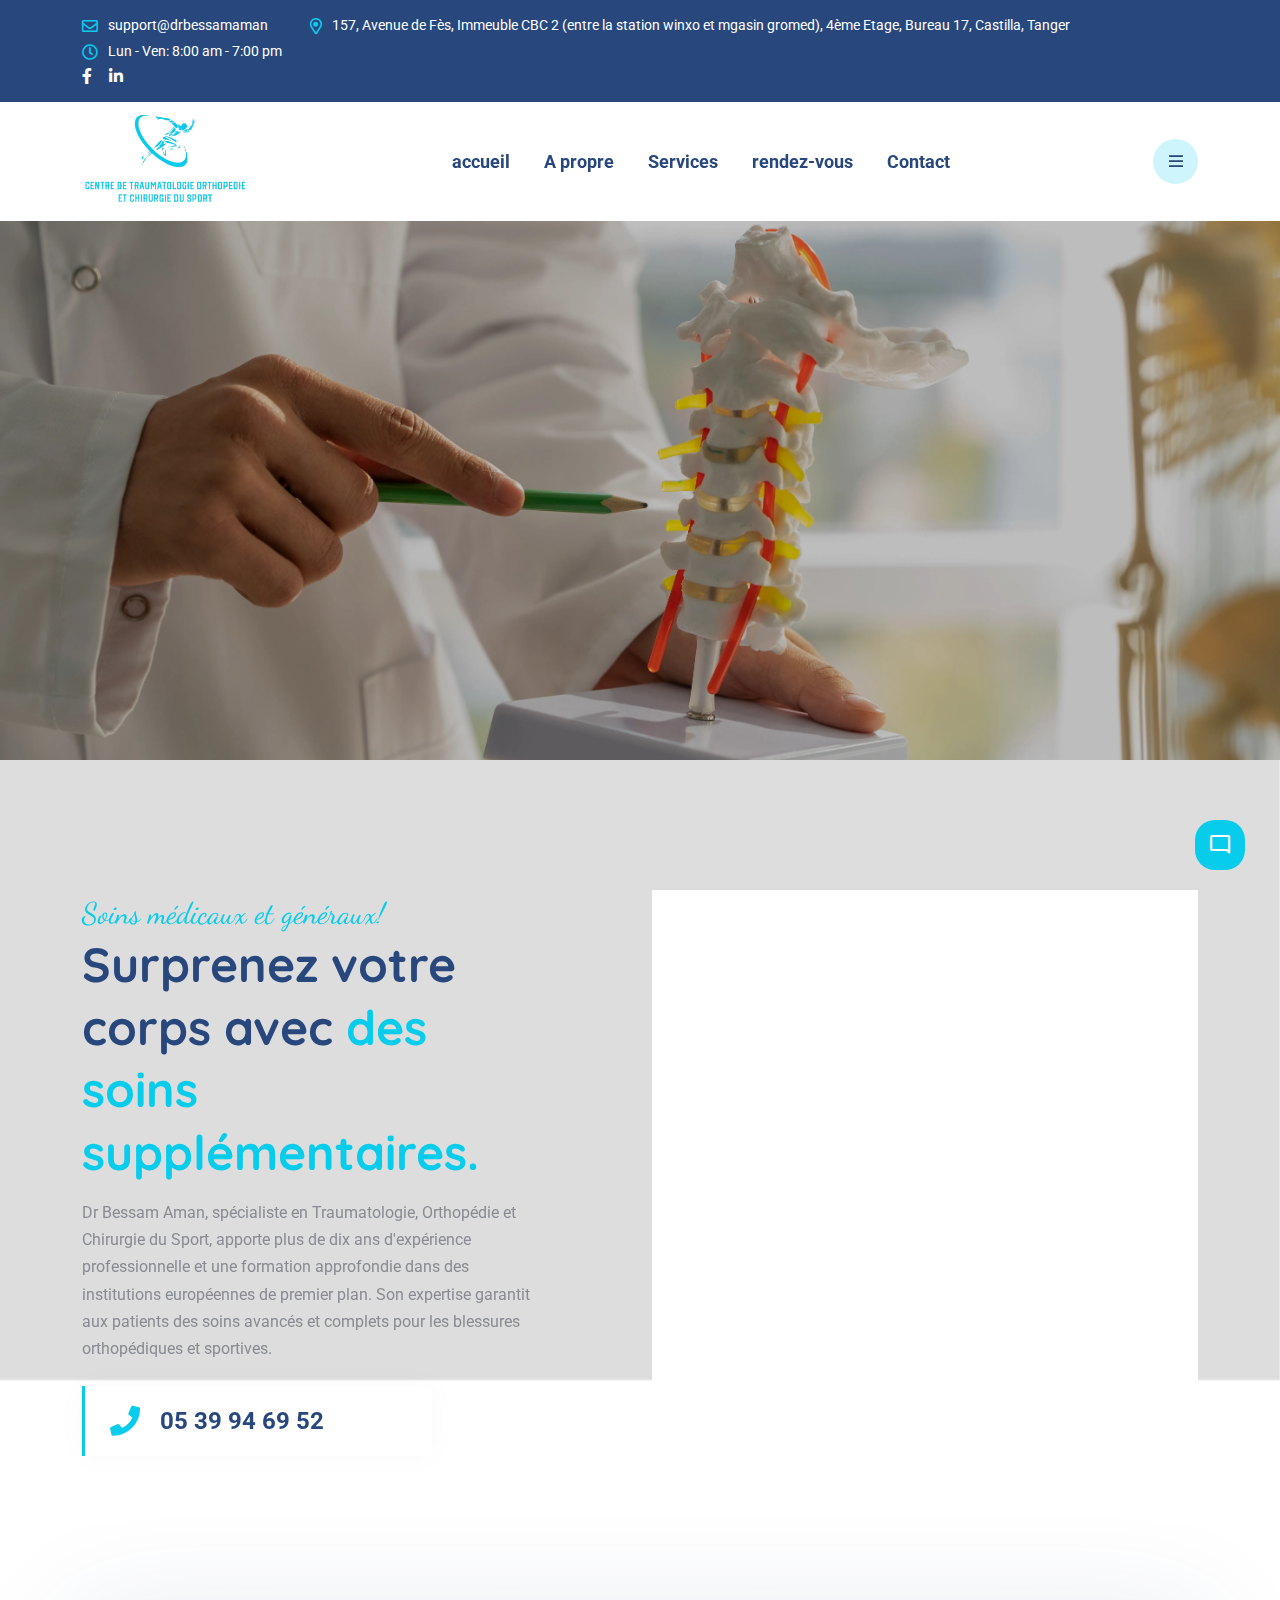
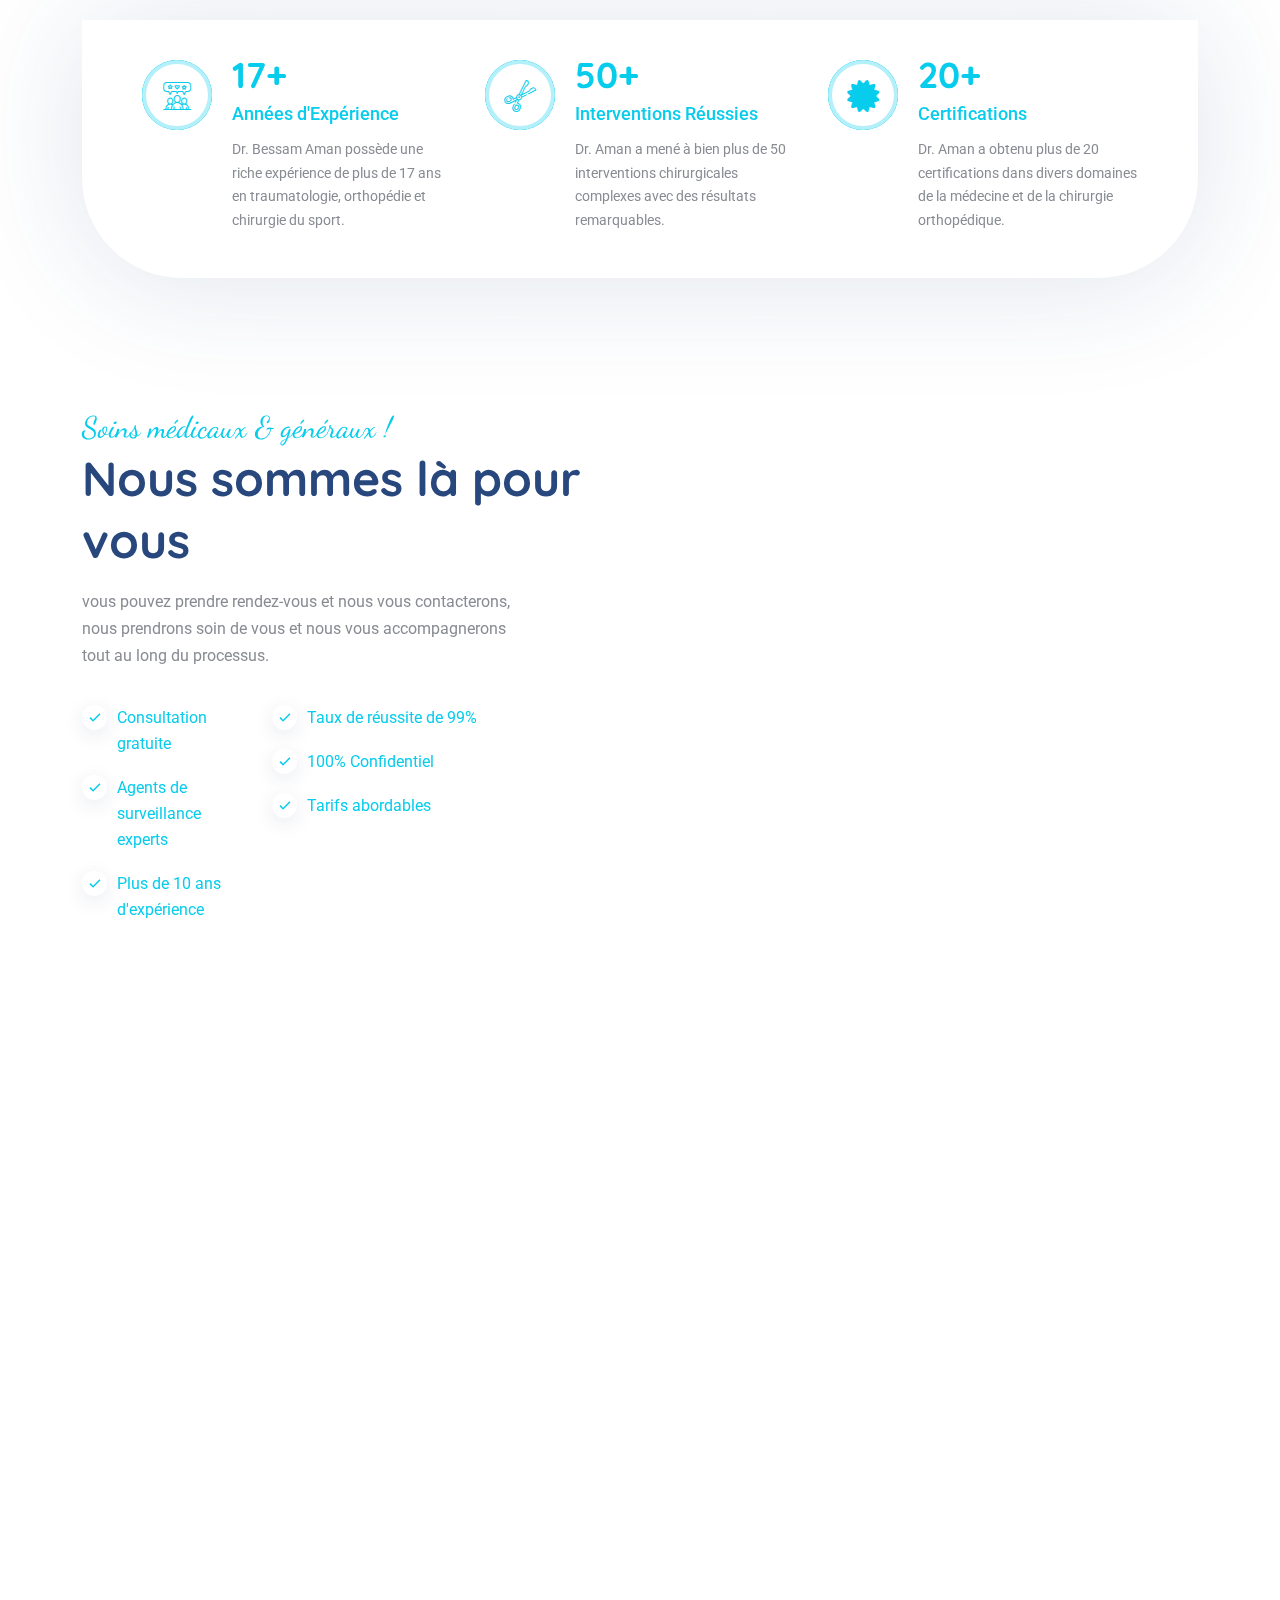
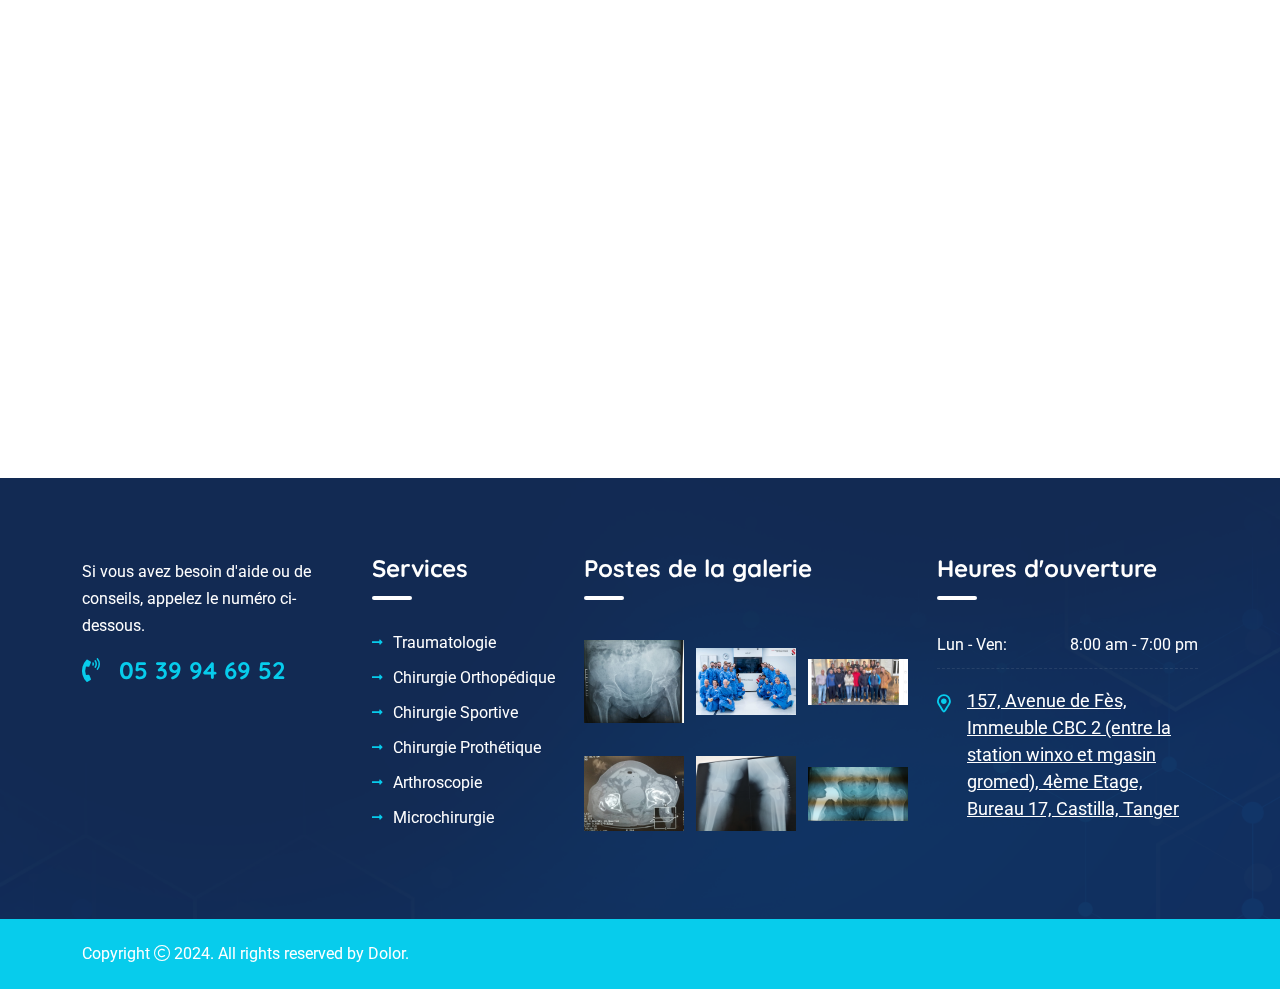
<file: index.html>
<!doctype html>
<html class="no-js" lang="zxx">

<head>
    <meta charset="utf-8">
    <meta http-equiv="x-ua-compatible" content="ie=edge">
    <title>Dr Bessame aman - Spécialiste en Traumatologie Orthopédie et chirurgie du sport</title>
    <meta name="author" content="Dolor">
    <meta name="description" content="drbessameman - Spécialiste en Traumatologie Orthopédie et chirurgie du sport">
    <meta name="keywords" content="drbessameman - Spécialiste en Traumatologie Orthopédie et chirurgie du sport">
    <meta name="robots" content="INDEX,FOLLOW">

    <meta name="viewport" content="width=device-width, initial-scale=1, shrink-to-fit=no">


    <link rel="preconnect" href="https://fonts.gstatic.com">
    <link
        href="https://fonts.googleapis.com/css2?family=Dancing+Script:wght@400;700&family=Quicksand:wght@400;700&family=Roboto:wght@400;500;700&display=swap"
        rel="stylesheet">


    <link rel="shortcut icon" href="assets/img/favicon.ico" type="image/x-icon">
    <link rel="icon" href="assets/img/favicon.ico" type="image/x-icon">

    <!-- Bootstrap -->
    <link rel="stylesheet" href="assets/css/bootstrap.min.css">
    <!-- <link rel="stylesheet" href="assets/css/app.min.css"> -->
    <!-- Fontawesome Icon -->
    <link rel="stylesheet" href="assets/css/fontawesome.min.css">
    <!-- Layerslider -->
    <link rel="stylesheet" href="assets/css/layerslider.min.css">
    <!-- jQuery DatePicker -->
    <link rel="stylesheet" href="assets/css/jquery.datetimepicker.min.css">
    <!-- Magnific Popup -->
    <link rel="stylesheet" href="assets/css/magnific-popup.min.css">
    <!-- Slick Slider -->
    <link rel="stylesheet" href="assets/css/slick.min.css">
    <!-- Animate CSS -->
    <link rel="stylesheet" href="assets/css/animate.min.css">
    <!-- Theme Custom CSS -->
    <link rel="stylesheet" href="assets/css/style.css">


    <link rel="stylesheet" href="https://fonts.googleapis.com/css2?family=Material+Symbols+Outlined:opsz,wght,FILL,GRAD@48,400,0,0" />
    <link rel="stylesheet" href="https://fonts.googleapis.com/css2?family=Material+Symbols+Rounded:opsz,wght,FILL,GRAD@48,400,1,0" />


</head>

<body class="">
    <button style="z-index: 1000;" class="chatbot-toggler" id="init">
        <span class="material-symbols-rounded">mode_comment</span>
    </button>
    
    <div class="preloader  ">
        <div class="preloader-inner">
            <svg width="88px" height="108px" viewBox="0 0 54 64">
                <defs></defs>
                <g id="Page-1" stroke="none" stroke-width="1" fill="none" fill-rule="evenodd">
                    <path class="beat-loader"
                        d="M0.5,38.5 L16,38.5 L19,25.5 L24.5,57.5 L31.5,7.5 L37.5,46.5 L43,38.5 L53.5,38.5" id="Path-2"
                        stroke-width="2"></path>
                </g>
            </svg>
        </div>
    </div>
    <!--==============================
    Mobile Menu
  ============================== -->
    <div class="vs-menu-wrapper">
        <div class="vs-menu-area text-center">
            <button class="vs-menu-toggle"><i class="fal fa-times"></i></button>
            <div class="mobile-logo">
                <a href="index.html"><img src="assets/img/logo.png" style="max-width: 30%;" alt="drbessameman"></a>
            </div>
            <div class="vs-mobile-menu">
                <ul>
                    <li>
                        <a href="index.html">accueil</a>
                    </li>
                    <li>
                        <a href="#about">A propos</a>
                    </li>
                    <li>
                        <a href="#services">Services</a>
                    </li>
                    <li>
                        <a href="#appointment">rendez-vous</a>
                    </li>
                    <li>
                        <a href="contact.html">Contact</a>
                    </li>
                </ul>
            </div>
        </div>
    </div>
    <!--==============================
    Sidemenu
============================== -->
    <div class="sidemenu-wrapper d-none d-lg-block  ">
        <div class="sidemenu-content">
            <button class="closeButton sideMenuCls"><i class="far fa-times"></i></button>
            <div class="widget footer-widget  ">
                <div class="vs-widget-about">
                    <div class="footer-logo">
                        <img src="assets/img/logo.png" style="max-width: 30%;" alt="logo">
                    </div>
                    <p class="footer-text1">Spécialiste en Traumatologie, Orthopédie et Chirurgie du Sport avec plus de
                        dix ans d'expérience professionnelle et une formation approfondie dans des institutions
                        européennes de premier plan</p>
                    <div class="footer-social3">
                        <a href="#"><i class="fab fa-facebook-f"></i></a>
                        <a href="#"><i class="fab fa-linkedin-in"></i></a>
                    </div>
                </div>
            </div>
            <div class="widget footer-widget   ">
                <h3 class="widget_title">Heures de visite</h3>
                <div class="footer-table">
                    <table>
                        <tr>
                            <td>Lun - Ven:</td>
                            <td>8:00 am - 7:00 pm</td>
                        </tr>
                    </table>
                </div>
                <div class="address-line">
                    <i class="far fa-map-marker-alt text-theme fs-md"></i>
                    <a href="#" class="text-reset fs-md">157, Avenue de Fès, Immeuble CBC 2 (entre la station winxo et
                        mgasin gromed), 4ème Etage, Bureau 17, Castilla, Tanger</a>
                </div>
            </div>
            <div class="widget footer-widget  ">
                <h4 class="widget_title">Postes de la galerie</h4>
                <div class="footer-gallery">
                    <div class="gal-item">
                        <a href="javascript:void(0)"><img src="assets/img/widget/g1.jpg" alt="Gallery Image"
                                style="width: 100px;height: 100px;object-fit: contain;"></a>
                    </div>
                    <div class="gal-item">
                        <a href="javascript:void(0)"><img src="assets/img/widget/g2.jpg" alt="Gallery Image"
                                style="width: 100px;height: 100px;object-fit: contain;"></a>
                    </div>
                    <div class="gal-item">
                        <a href="javascript:void(0)"><img src="assets/img/widget/g3.jpg" alt="Gallery Image"
                                style="width: 100px;height: 100px;object-fit: contain;"></a>
                    </div>
                    <div class="gal-item">
                        <a href="javascript:void(0)"><img src="assets/img/widget/g4.jpg" alt="Gallery Image"
                                style="width: 100px;height: 100px;object-fit: contain;"></a>
                    </div>
                    <div class="gal-item">
                        <a href="javascript:void(0)"><img src="assets/img/widget/g5.jpg" alt="Gallery Image"
                                style="width: 100px;height: 100px;object-fit: contain;"></a>
                    </div>
                    <div class="gal-item">
                        <a href="javascript:void(0)"><img src="assets/img/widget/g6.jpg" alt="Gallery Image"
                                style="width: 100px;height: 100px;object-fit: contain;"></a>
                    </div>
                </div>
            </div>
        </div>
    </div>
    <!--==============================
        Header Area
    ==============================-->
    <header class="header-wrapper header-layout1">
        <!-- Header Top -->
        <div class="header-top bg-title py-2 d-none d-md-block">
            <div class="container container-style1 py-1">
                <div class="row justify-content-center justify-content-xl-between">
                    <div class="col-auto">
                        <ul class="header-top-info list-unstyled m-0">
                            <li><i class="far fa-envelope"></i><a href="mailto:support@hospital.com"
                                    class="text-reset">support@drbessamaman</a></li>
                            <li><i class="far fa-map-marker-alt"></i>157, Avenue de Fès, Immeuble CBC 2 (entre la
                                station winxo et mgasin gromed), 4ème Etage, Bureau 17, Castilla, Tanger</li>
                            <li><i class="far fa-clock"></i>Lun - Ven: 8:00 am - 7:00 pm</li>
                        </ul>
                    </div>
                    <div class="col-auto d-none d-xl-block">
                        <ul class="head-top-links text-end">
                            <li>
                                <ul class="header-social">
                                    <li>
                                        <a href="#"><i class="fab fa-facebook-f"></i></a>
                                    </li>
                                    <li>
                                        <a href="#"><i class="fab fa-linkedin-in"></i></a>
                                    </li>
                                </ul>
                            </li>
                        </ul>
                    </div>
                </div>
            </div>
        </div>
        <!-- Sticky Active -->
        <div class="sticky-wrap">
            <div class="sticky-active">
                <!-- Header Main -->
                <div class="header-main">
                    <div class="container container-style1 position-relative">
                        <div class="row align-items-center justify-content-between">
                            <div class="col-2">
                                <div class="header1-logo py-2">
                                    <a href="index.html"><img src="assets/img/logo.png" alt="Logo"></a>
                                </div>
                            </div>
                            <div class="col text-end text-lg-center">
                                <nav class="main-menu menu-style1 d-none d-lg-block">
                                    <ul>
                                        <li>
                                            <a href="index.html"><span class="has-new-label">accueil </span></a>

                                        </li>
                                        <li>
                                            <a href="#about">A propre</a>
                                        </li>
                                        <li>
                                            <a href="#services">Services</a>
                                        </li>

                                        <li>
                                            <a href="#appointment"><span class="has-new-label">rendez-vous</span></a>
                                        </li>
                                        <li>
                                            <a href="contact.html">Contact</a>
                                        </li>
                                    </ul>
                                </nav>
                                <button class="vs-menu-toggle d-inline-block d-lg-none"><i
                                        class="fas fa-bars"></i></button>
                            </div>
                            <div class="col-auto gap-3 d-none d-lg-flex">
                                <a href="#" class="icon-btn style3 sideMenuToggler"><i class="far fa-bars"></i></a>
                            </div>
                            <div class="col-auto d-none-xxxl">
                                <div class="header-call phone-box d-flex align-items-center style2">
                                    <a href="tel:0539946952" class="box-icon"><i class="fas fa-phone-alt"></i></a>
                                    <div class="media-body">
                                        <span class="fs-xs text-title">Appeler à tout moment</span>
                                        <p class="h4 fw-bold lh-1 mb-0"><a href="tel:0539946952">05 39 94 69 52</a></p>
                                    </div>
                                </div>
                            </div>

                        </div>
                    </div>
                </div>
            </div>
        </div>
    </header>
    <!--==============================
      Hero Area
    ==============================-->
    <section class="vs-hero-wrapper position-relative  ">
        <div class="vs-hero-carousel" data-navprevnext="true" data-height="800" data-container="1900"
            data-slidertype="responsive">
            <div class="ls-slide" data-ls="duration: 13000; transition2d: 5;">
                <img src="assets/img/hero/home-1.webp" alt="Hero Image" class="ls-bg">
                <h1 class="text-title ls-l ls-responsive" data-ls-mobile="left: 100px; top: 120px; font-size: 120px;"
                    data-ls-tablet="left: 100px; top: 80px; font-size: 92px;"
                    data-ls-laptop="left: 100px; top: 120px; font-size: 82px;"
                    style="left: 335px; top: 208px; font-size: 72px; font-weight: 700;"
                    data-ls="delayin: 600; easingin: easeInOutSine; texttransitionin: true; textstartatin: transitioninstart; textdurationin: 2000; texttypein: words_asc; textshiftin: 200; textoffsetyin: -100; offsetyout: -100; durationout: 2000; ">
                    Dr Bessam Aman</h1>
                <h1 class="text-white ls-l ls-responsive" data-ls-mobile="left: 100px;  top: 285px; font-size: 50px;"
                    data-ls-tablet="left: 100px; top: 210px; font-size: 92px;"
                    data-ls-laptop="left: 100px; top: 230px; font-size: 82px;"
                    style="left: 335px; top: 290px; font-size: 42px; font-weight: 700;"
                    data-ls="delayin: 0; easingin: easeInOutSine; texttransitionin: true; textstartatin: transitioninstart; textdurationin: 2000; texttypein: words_asc; textshiftin: 200; textoffsetyin: -100; offsetyout: -100; durationout: 2000; ">
                    Spécialiste en Traumatologie Orthopédie et chirurgie du sport.</h1>
                <p class="ls-l text-white ls-responsive ls-hide-sm" data-ls-mobile="left: 100px; "
                    data-ls-tablet=" left: 100px; top: 360px; font-size: 34px; width: 1000px; line-height: 52px;"
                    data-ls-laptop="left: 100px; top: 380px; font-size: 26px; width: 800px; line-height: 48px;"
                    style="left: 335px; top: 380px; width: 605px; font-size: 17px; font-weight: 400; white-space: normal; letter-spacing: 0.02em; line-height: 28px;"
                    data-ls="delayin: 800; texttransitionin: true; textstartatin: transitioninstart; texttypein: lines_asc; textshiftin: 100; textoffsetyin: 100; textdurationin: 2000; offsetyout: 100; durationout: 2000; ">
                    Spécialiste en Traumatologie, Orthopédie et Chirurgie du Sport avec plus de dix ans d'expérience
                    professionnelle et une formation approfondie dans des institutions européennes de premier plan</p>
                <div class="ls-btn ls-l ls-responsive" data-ls-mobile="left: 100px; "
                    data-ls-tablet="left: 100px; top: 580px;" data-ls-laptop="left: 100px; top: 580px;"
                    style="left: 335px; top: 518px;"
                    data-ls="offsetyin: 200; durationin: 2000; delayin: 1400; offsetyout: 300; durationout: 2000; offsetyout: 100; durationout: 2000; ">
                    <a href="#appointment" class="vs-btn style3 hover-white">Prendre rendez-vous<i
                            class="fas fa-bolt"></i></a>
                </div>
            </div>
    </section>

    <!--==============================
    About Area
    ==============================-->
    <section id="about" class="vs-about-wrapper space">
        <div class="parallax" data-parallax-image="assets/img/bg/gray.jpg"></div>
        <div class="container">
            <div class="row flex-row-reverse">
                <div class="col-lg-6 mb-40 mb-lg-0">
                    <div class="vs-surface wow" data-wow-delay="0.3s">
                        <div class="about-img3 position-relative">
                            <img src="assets/img/about/about_1.jpg" alt="About Image"
                                style="width:100%;height:600px;object-fit:contain;">
                            <div class="exp-box-bottom" style="background-color: #DDDDDD;">
                                <div class="exp-year text-theme">
                                    <span class="counter">10</span>+
                                </div>
                                <p class="exp-text text-title mb-0">Années d'expérience</p>
                            </div>
                        </div>
                    </div>
                </div>
                <div class="col-lg-6 align-self-center">
                    <div class="about-content mb-2 ">
                        <span class="sec-subtitle text-theme h3 mb-2 mb-sm-0">Soins médicaux et généraux!</span>
                        <div class="row">
                            <div class="col-xl-10">
                                <h2 class="h1 mb-3">Surprenez votre corps avec <span class="text-theme">des soins
                                        supplémentaires.</span></h2>
                            </div>
                            <div class="col-xl-10">
                                <p class="mb-4">Dr Bessam Aman, spécialiste en Traumatologie, Orthopédie et Chirurgie du
                                    Sport, apporte plus de dix ans d'expérience professionnelle et une formation
                                    approfondie dans des institutions européennes de premier plan. Son expertise
                                    garantit aux patients des soins avancés et complets pour les blessures orthopédiques
                                    et sportives.</p>
                            </div>
                        </div>
                        <div class="media-style1">
                            <div class="media-icon"><i class="fas fa-phone"></i></div>
                            <div class="media-body">
                                <p class="media-text"><a href="tel:+4412345996">05 39 94 69 52</a></p>
                            </div>
                        </div>
                    </div>
                </div>
            </div>
        </div>
    </section>
    <!--==============================
    Skill Area
    ==============================-->
    <section class="vs-skill-wrapper">
        <div class="container">
            <div class="skill-wrap1 bg-white">
                <div class="row justify-content-center justify-content-lg-between">
                    <div class="col-md-6 col-lg-auto mb-30">
                        <div class="d-xl-flex text-center text-xl-start skill-box">
                            <span class="ripple-icon hover-style2 align-self-start mb-20 mb-xl-0 mr-20"><i
                                    class="flaticon-discuss"></i></span>
                            <div class="media-body">
                                <h2 class="mt-n2 mb-0 text-theme">17+</h2>
                                <p class="text-title fs-md fw-medium mt-1 mt-xl-0 mb-2 mb-xl-2">Années d'Expérience</p>
                                <p class="fs-xs mb-0">Dr. Bessam Aman possède une riche expérience de plus de 17 ans en
                                    traumatologie, orthopédie et chirurgie du sport.</p>
                            </div>
                        </div>
                    </div>
                    <div class="col-md-6 col-lg-auto mb-30">
                        <div class="d-xl-flex text-center text-xl-start skill-box">
                            <span class="ripple-icon hover-style2 align-self-start mb-20 mb-xl-0 mr-20"><i
                                    class="flaticon-medical-equipment"></i></span>
                            <div class="media-body">
                                <h2 class="mt-n2 mb-0 text-theme">50+</h2>
                                <p class="text-title fs-md fw-medium mt-1 mt-xl-0 mb-2 mb-xl-2">Interventions Réussies
                                </p>
                                <p class="fs-xs mb-0">Dr. Aman a mené à bien plus de 50 interventions chirurgicales
                                    complexes avec des résultats remarquables.</p>
                            </div>
                        </div>
                    </div>
                    <div class="col-md-6 col-lg-auto mb-30">
                        <div class="d-xl-flex text-center text-xl-start skill-box">
                            <span class="ripple-icon hover-style2 align-self-start mb-20 mb-xl-0 mr-20"><i
                                    class="fas fa-certificate"></i></span>
                            <div class="media-body">
                                <h2 class="mt-n2 mb-0 text-theme">20+</h2>
                                <p class="text-title fs-md fw-medium mt-1 mt-xl-0 mb-2 mb-xl-2">Certifications</p>
                                <p class="fs-xs mb-0">Dr. Aman a obtenu plus de 20 certifications dans divers domaines
                                    de la médecine et de la chirurgie orthopédique.</p>
                            </div>
                        </div>
                    </div>
                </div>
            </div>
        </div>
    </section>

    <!--==============================
    Appointment Form Area 
    ==============================-->
    <section id="appointment" class="appointment-wrapper space-top space-md-bottom">
        <div class="container">
            <div class="row">
                <div class="col-xl-6 mb-30">
                    <div class="about-content">
                        <span class="sec-subtitle text-theme h3 mb-2 mb-sm-0">Soins médicaux &amp; généraux !</span>
                        <h2 class="h1 mb-3">Nous sommes là pour vous</h2>
                        <div class="row">
                            <div class="col-xl-10 mb-md-2 pb-md-1">
                                <p class="mb-md-4">vous pouvez prendre rendez-vous et nous vous contacterons, nous
                                    prendrons soin de vous et nous vous accompagnerons tout au long du processus.</p>
                            </div>
                            <div class="col-md-6 col-lg-5 col-xl-4">
                                <ul class="vs-list list-unstyled text-title">
                                    <li>Consultation gratuite</li>
                                    <li>Agents de surveillance experts</li>
                                    <li>Plus de 10 ans d'expérience</li>
                                </ul>
                            </div>
                            <div class="col-md-6 col-lg-5 col-xl-5">
                                <ul class="vs-list list-unstyled text-title">
                                    <li>Taux de réussite de 99%</li>
                                    <li>100% Confidentiel</li>
                                    <li>Tarifs abordables</li>
                                </ul>
                            </div>
                        </div>
                    </div>
                </div>
                <div class="col-xl-6 mb-30 pt-30 pt-xl-0">
                    <form action="mail.php" method="POST" class="ajax-contact bg-white wow fadeInUp form-wrap1" data-wow-delay="0.3s">
                        <div class="form-title-box bg-title">
                            <div class="row justify-content-between align-items-center">
                                <div class="col-auto">
                                    <h2 class="h4 mb-1 text-white">Prendre rendez-vous</h2>
                                    <p class="mb-0 text-white-light">Veuillez nous appeler pour vous assurer</p>
                                </div>
                                <div class="col-auto d-none d-sm-block">
                                    <a href="tel:0539956952" class="ripple-icon style2"><i class="fas fa-phone"></i></a>
                                </div>
                            </div>
                        </div>
                        <div class="form-box">
                            <input type="hidden" name="form_type" value="booking">
                            <div class="row">
                                <div class="col-xl-6 form-group">
                                    <input type="text" name="name" id="name" class="form-control style2" placeholder="Votre nom" required>
                                    <i class="fal small fa-user"></i>
                                </div>
                                <div class="col-xl-6 form-group">
                                    <input type="email" name="email" id="email" class="form-control style2" placeholder="Votre Email Address" required>
                                    <i class="fal small fa-envelope"></i>
                                </div>
                                <div class="col-xl-6 form-group">
                                    <input type="number" name="phone" id="phone" class="form-control style2" placeholder="Votre telephone" required>
                                    <i class="fal small fa-phone"></i>
                                </div>
                                <div class="col-xl-6 form-group">
                                    <input type="text" name="date" id="date" class="dateTime-pick form-control style2"
                                        placeholder="Sélectionner la date et l'heure" required>
                                    <i class="fal small fa-calendar-alt"></i>
                                </div>
                                <div class="col-xl-12 text-center">
                                    <button  class="vs-btn style2">Prendre rendez-vous <i class="far fa-calendar-alt"></i></button>
                                </div>
                                <p class="form-messages mb-0 mt-3"></p>
                            </div>
                        </div>
                    </form>
                    
                </div>
            </div>
        </div>
    </section>

    <!--==============================
    Service Area
    ==============================-->
    <section id="services" class="vs-service-wrapper space-top space-md-bottom">
        <div class="container">
            <div class="row text-center justify-content-center">
                <div class="col-md-10 col-lg-8 col-xl-6 wow fadeInUp" data-wow-delay="0.3s">
                    <div class="section-title">
                        <span class="h3 text-theme sec-subtitle">Nos Services</span>
                        <h2 class="h1">Ce que nous offrons</h2>
                        <p>Découvrez nos services spécialisés en traumatologie, orthopédie et chirurgie du sport.</p>
                    </div>
                </div>
            </div>
            <div class="row vs-carousel wow fadeIn" data-wow-delay="0.3s" data-slide-show="3">
                <div class="col-xl-4 mb-25">
                    <div class="service-box">
                        <div class="sr-img">
                            <img src="assets/img/service/s1.jpg" alt="Service Image" class="w-100">
                        </div>
                        <div class="sr-content">
                            <h3 style="margin-top: 20px;" class="h4"><a class="text-reset"
                                    href="javascript:void(0)">Traumatologie</a></h3>
                            <p class="fs-xs">Traitement des blessures graves, y compris les fractures et les accidents.
                            </p>
                        </div>
                    </div>
                </div>
                <div class="col-xl-4 mb-25">
                    <div class="service-box">
                        <div class="sr-img">
                            <img src="assets/img/service/s2.jpg" alt="Service Image" class="w-100">
                        </div>
                        <div class="sr-content">
                            <h3 style="margin-top: 20px;" class="h4"><a class="text-reset"
                                    href="javascript:void(0)">Chirurgie Orthopédique</a></h3>
                            <p class="fs-xs">Réparation et reconstruction des os, articulations et muscles.</p>
                        </div>
                    </div>
                </div>
                <div class="col-xl-4 mb-25">
                    <div class="service-box">
                        <div class="sr-img">
                            <img src="assets/img/service/s3.jpg" alt="Service Image" class="w-100">
                        </div>
                        <div class="sr-content">
                            <h3 style="margin-top: 20px;" class="h4"><a class="text-reset"
                                    href="javascript:void(0)">Chirurgie Sportive</a></h3>
                            <p class="fs-xs">Traitement des blessures liées aux activités sportives.</p>
                        </div>
                    </div>
                </div>
                <div class="col-xl-4 mb-25">
                    <div class="service-box">
                        <div class="sr-img">
                            <img src="assets/img/service/s4.jpeg" alt="Service Image" class="w-100">
                        </div>
                        <div class="sr-content">
                            <h3 style="margin-top: 20px;" class="h4"><a class="text-reset"
                                    href="javascript:void(0)">Chirurgie Prothétique</a></h3>
                            <p class="fs-xs">Implantation de prothèses pour améliorer la mobilité et la qualité de vie.
                            </p>
                        </div>
                    </div>
                </div>
                <div class="col-xl-4 mb-25">
                    <div class="service-box">
                        <div class="sr-img">
                            <img src="assets/img/service/s5.png" href="javascript:void(0)" class="w-100">
                        </div>
                        <div class="sr-content">
                            <h3 style="margin-top: 20px;" class="h4"><a class="text-reset"
                                    href="javascript:void(0)">Arthroscopie</a></h3>
                            <p class="fs-xs">Techniques chirurgicales minimalement invasives pour traiter les problèmes
                                articulaires.</p>
                        </div>
                    </div>
                </div>
                <div class="col-xl-4 mb-25">
                    <div class="service-box">
                        <div class="sr-img">
                            <img src="assets/img/service/s6.jpg" alt="Service Image" class="w-100">
                        </div>
                        <div class="sr-content">
                            <h3 style="margin-top: 20px;" class="h4"><a class="text-reset"
                                    href="javascript:void(0)">Microchirurgie</a></h3>
                            <p class="fs-xs">Interventions précises sur les tissus et les nerfs, nécessitant une grande
                                habileté.</p>
                        </div>
                    </div>
                </div>
            </div>
        </div>
    </section>


    <footer class="footer-wrapper footer-layout1" data-bg-src="assets/img/bg/bg-shape-4.png">
        <div class="widget-area">
            <div class="container">
                <div class="row justify-content-between">
                    <div class="col-md-6 col-lg-3 col-xl-3">
                        <div class="widget footer-widget  ">
                            <div class="vs-widget-about">
                                <p>Si vous avez besoin d'aide ou de conseils, appelez le numéro ci-dessous.</p>
                                <h4><a class="text-theme hover-white" href="tel:0539956952"><i
                                            class="fas fa-phone-volume me-2 pe-1"></i> 05 39 94 69 52</a></h4>
                            </div>
                        </div>
                    </div>
                    <div class="col-md-6 col-lg-auto col-xl-auto">
                        <div class="widget footer-widget widget_nav_menu   ">
                            <h3 class="widget_title">Services</h3>
                            <div class="menu-all-pages-container">
                                <ul class="menu">
                                    <li><a href="javascript:void(0)">Traumatologie</a></li>
                                    <li><a href="javascript:void(0)">Chirurgie Orthopédique</a></li>
                                    <li><a href="javascript:void(0)">Chirurgie Sportive</a></li>
                                    <li><a href="javascript:void(0)">Chirurgie Prothétique</a></li>
                                    <li><a href="javascript:void(0)">Arthroscopie</a></li>
                                    <li><a href="javascript:void(0)">Microchirurgie</a></li>
                                </ul>
                            </div>
                        </div>
                    </div>
                    <div class="col-md-6 col-lg-3 col-xl-auto">
                        <div class="widget footer-widget  ">
                            <h4 class="widget_title">Postes de la galerie</h4>
                            <div class="footer-gallery">
                                <div class="gal-item">
                                    <a href="javascript:void(0)"><img src="assets/img/widget/g1.jpg" alt="Gallery Image"
                                            style="width: 100px;height: 100px;object-fit: contain;"></a>
                                </div>
                                <div class="gal-item">
                                    <a href="javascript:void(0)"><img src="assets/img/widget/g2.jpg" alt="Gallery Image"
                                            style="width: 100px;height: 100px;object-fit: contain;"></a>
                                </div>
                                <div class="gal-item">
                                    <a href="javascript:void(0)"><img src="assets/img/widget/g3.jpg" alt="Gallery Image"
                                            style="width: 100px;height: 100px;object-fit: contain;"></a>
                                </div>
                                <div class="gal-item">
                                    <a href="javascript:void(0)"><img src="assets/img/widget/g4.jpg" alt="Gallery Image"
                                            style="width: 100px;height: 100px;object-fit: contain;"></a>
                                </div>
                                <div class="gal-item">
                                    <a href="javascript:void(0)"><img src="assets/img/widget/g5.jpg" alt="Gallery Image"
                                            style="width: 100px;height: 100px;object-fit: contain;"></a>
                                </div>
                                <div class="gal-item">
                                    <a href="javascript:void(0)"><img src="assets/img/widget/g6.jpg" alt="Gallery Image"
                                            style="width: 100px;height: 100px;object-fit: contain;"></a>
                                </div>
                            </div>
                        </div>
                    </div>
                    <div class="col-md-6 col-lg-3 col-xl-3">
                        <div class="widget footer-widget   ">
                            <h3 class="widget_title">Heures d'ouverture</h3>
                            <div class="footer-table">
                                <table>
                                    <tr>
                                        <td>Lun - Ven:</td>
                                        <td>8:00 am - 7:00 pm</td>
                                    </tr>
                                </table>
                            </div>
                            <div class="address-line">
                                <i class="far fa-map-marker-alt text-theme fs-md"></i>
                                <a href="javascript:void(0)" class="text-reset fs-md">157, Avenue de Fès, Immeuble CBC 2
                                    (entre la station winxo et mgasin gromed), 4ème Etage, Bureau 17, Castilla,
                                    Tanger</a>
                            </div>
                        </div>
                    </div>
                </div>
            </div>
        </div>
        <div class="copyright bg-theme">
            <div class="container">
                <div class="row align-items-center justify-content-between">
                    <div class="col-auto text-center text-md-end">
                        <p class="mb-0 text-white">Copyright <i class="fal fa-copyright"></i> 2024. All rights reserved
                            by <a class="text-white" target="_blank"
                                href="https://otmane-dolor.github.io/my-portfolio/">Dolor</a>.</p>
                    </div>
                </div>
            </div>
        </div>
    </footer>



    <div id="test" style="position: fixed;top: 14rem;right: 4rem;display: none;z-index: 1000;">
        <div class="child" id="chatbot">
            <div id="chat-box">

            </div>
            <div class="footer">
                <span>powered by Dolor</span>
            </div>
        </div>




        <!-- Jquery -->
        <script src="assets/js/vendor/jquery-3.6.0.min.js"></script>
        <!-- Slick Slider -->
        <script src="assets/js/slick.min.js"></script>
        <!-- <script src="assets/js/app.min.js"></script> -->
        <!-- Layerslider -->
        <script src="assets/js/layerslider.utils.js"></script>
        <script src="assets/js/layerslider.transitions.js"></script>
        <script src="assets/js/layerslider.kreaturamedia.jquery.js"></script>
        <!-- Bootstrap -->
        <script src="assets/js/bootstrap.min.js"></script>
        <!-- jQuery Datepicker -->
        <script src="assets/js/jquery.datetimepicker.min.js"></script>
        <!-- Magnific Popup -->
        <script src="assets/js/jquery.magnific-popup.min.js"></script>
        <!-- Isotope Filter -->
        <script src="assets/js/imagesloaded.pkgd.min.js"></script>
        <script src="assets/js/isotope.pkgd.min.js"></script>
        <!-- Parallax Scroll -->
        <script src="assets/js/universal-parallax.min.js"></script>
        <!-- WOW Animation -->
        <script src="assets/js/wow.min.js"></script>
        <!-- Custom Carousel -->
        <script src="assets/js/vscustom-carousel.min.js"></script>
        <!-- Form Js -->
        <script src="assets/js/ajax-mail.js"></script>
        <!-- Main Js File -->
        <script src="assets/js/main.js"></script>

        <script>
            var data = {
                chatinit: {
                    title: ["Bonjour <span class='emoji'> &#128075;</span>", "Je suis M. Bot", "Comment puis-je vous aider ?"],
                    options: ["services", "heure_de_ouverture", "contact", "localisation"]
                },
                services: {
                    title: ["sur quel service souhaitez-vous en savoir plus ?"],
                    options: ['traumatologie', 'chirurgie_orthopèdique', 'chirurgie_sportive', 'chirurgie_prothétique', 'arthroscopie','microchirurgie'],
                    url: {

                    }
                },

                localisation: {
                    title: ["notre localisation est le suivant  :  157, Avenue de Fès, Immeuble CBC 2 (entre la station winxo et mgasin gromed), 4ème Etage, Bureau 17, Castilla, Tanger"],
                    options: ["services", "heure_de_ouverture", "contact", "localisation"],
                    url: {

                    }
                },
                traumatologie: {
                    title: ["Traumatologie, c'est le traitement des blessures graves, y compris les fractures et les accidents."],
                    options: ["services", "heure_de_ouverture", "contact", "localisation"],
                    url: {

                    }
                },
                chirurgie_orthopèdique: {
                    title: ["La chirurgie orthopédique, c'est la réparation et la reconstruction des os, des articulations et des muscles."],
                    options: ["services", "heure_de_ouverture", "contact", "localisation"],
                    url: {
                       
                    }
                },
                chirurgie_sportive: {
                    title: ["La chirurgie sportive, c'est le traitement des blessures liées aux activités sportives."],
                    options: ["services", "heure_de_ouverture", "contact", "localisation"],
                    url: {
                       
                    }
                },
                chirurgie_prothétique: {
                    title: ["La chirurgie prothétique, c'est l'implantation de prothèses pour améliorer la mobilité et la qualité de vie."],
                    options: ["services", "heure_de_ouverture", "contact", "localisation"],
                    url: {
                        
                    }
                },
                arthroscopie: {
                    title: ["L'arthroscopie, c'est une technique chirurgicale minimalement invasive pour traiter les problèmes articulaires."],
                    options: ["services", "heure_de_ouverture", "contact", "localisation"],
                    url: {
                        
                    }
                },
                microchirurgie: {
                    title: ["La microchirurgie, c'est des interventions précises sur les tissus et les nerfs, nécessitant une grande habileté."],
                    options: ["services", "heure_de_ouverture", "contact", "localisation"],
                    url: {
                        
                    }
                },
                contact: {
                    title: ["nos coordonnées sont les suivantes : Tel : 05 39 94 69 52  / Dr Bessame aman"],
                    options: ["services", "heure_de_ouverture", "contact", "localisation"],
                    url: {
                       
                    }
                },
                heure_de_ouverture: {
                    title: ["Nous sommes ouverts du lundi au vendredi 8.00am - 7.00pm"],
                    options: ["Services", "heure_de_ouverture", "contact", "localisation"],
                    url: {
                       
                    }
                },
            }

            document.getElementById("init").addEventListener("click", showChatBot);
            var cbot = document.getElementById("chat-box");

            var len1 = data.chatinit.title.length;

            function showChatBot() {
                const initButton = document.getElementById('init');
                const testDiv = document.getElementById('test');
                const icon = initButton.querySelector('.material-symbols-rounded');

                console.log(icon.innerText);

                if (icon.innerText === 'mode_comment') {
                    testDiv.style.display = 'block';
                    icon.innerText = 'close';
                    initChat();
                } else if (icon.innerText === 'close') {
                    testDiv.style.display = 'none';
                    icon.innerText = 'mode_comment';
                }
            }
            function initChat() {
                j = 0;
                cbot.innerHTML = '';
                for (var i = 0; i < len1; i++) {
                    setTimeout(handleChat, (i * 500));
                }
                setTimeout(function () {
                    showOptions(data.chatinit.options)
                }, ((len1 + 1) * 500))
            }

            var j = 0;
            function handleChat() {
                console.log(j);
                var elm = document.createElement("p");
                elm.innerHTML = data.chatinit.title[j];
                elm.setAttribute("class", "msg");
                cbot.appendChild(elm);
                j++;
                handleScroll();
            }

            function showOptions(options) {
                for (var i = 0; i < options.length; i++) {
                    var opt = document.createElement("span");
                    var inp = '<div>' + options[i] + '</div>';
                    opt.innerHTML = inp;
                    opt.setAttribute("class", "opt");
                    opt.addEventListener("click", handleOpt);
                    cbot.appendChild(opt);
                    handleScroll();
                }
            }

            function handleOpt() {
                console.log(this);
                var str = this.innerText;
                var textArr = str.split(" ");
                var findText = textArr[0];

                document.querySelectorAll(".opt").forEach(el => {
                    el.remove();
                })
                var elm = document.createElement("p");
                elm.setAttribute("class", "test");
                var sp = '<span class="rep">' + this.innerText + '</span>';
                elm.innerHTML = sp;
                cbot.appendChild(elm);

                console.log(findText.toLowerCase());
                var tempObj = data[findText.toLowerCase()];
                handleResults(tempObj.title, tempObj.options, tempObj.url);
            }

            function handleDelay(title) {
                var elm = document.createElement("p");
                elm.innerHTML = title;
                elm.setAttribute("class", "msg");
                cbot.appendChild(elm);
            }


            function handleResults(title, options, url) {
                for (let i = 0; i < title.length; i++) {
                    setTimeout(function () {
                        handleDelay(title[i]);
                    }, i * 500)

                }

                const isObjectEmpty = (url) => {
                    return JSON.stringify(url) === "{}";
                }

                if (isObjectEmpty(url) == true) {
                    console.log("having more options");
                    setTimeout(function () {
                        showOptions(options);
                    }, title.length * 500)

                }
                else {
                    console.log("end result");
                    setTimeout(function () {
                        handleOptions(options, url);
                    }, title.length * 500)

                }
            }

            function handleOptions(options, url) {
                for (var i = 0; i < options.length; i++) {
                    var opt = document.createElement("span");
                    var inp = '<a class="m-link" href="' + url.link[i] + '">' + options[i] + '</a>';
                    opt.innerHTML = inp;
                    opt.setAttribute("class", "opt");
                    cbot.appendChild(opt);
                }
                var opt = document.createElement("span");
                var inp = '<a class="m-link" href="' + url.more + '">' + 'See more</a>';

                const isObjectEmpty = (url) => {
                    return JSON.stringify(url) === "{}";
                }

                console.log(isObjectEmpty(url));
                console.log(url);
                opt.innerHTML = inp;
                opt.setAttribute("class", "opt link");
                cbot.appendChild(opt);
                handleScroll();
            }

            function handleScroll() {
                var elem = document.getElementById('chat-box');
                elem.scrollTop = elem.scrollHeight;
            }
        </script>

</body>

</html>
</file>
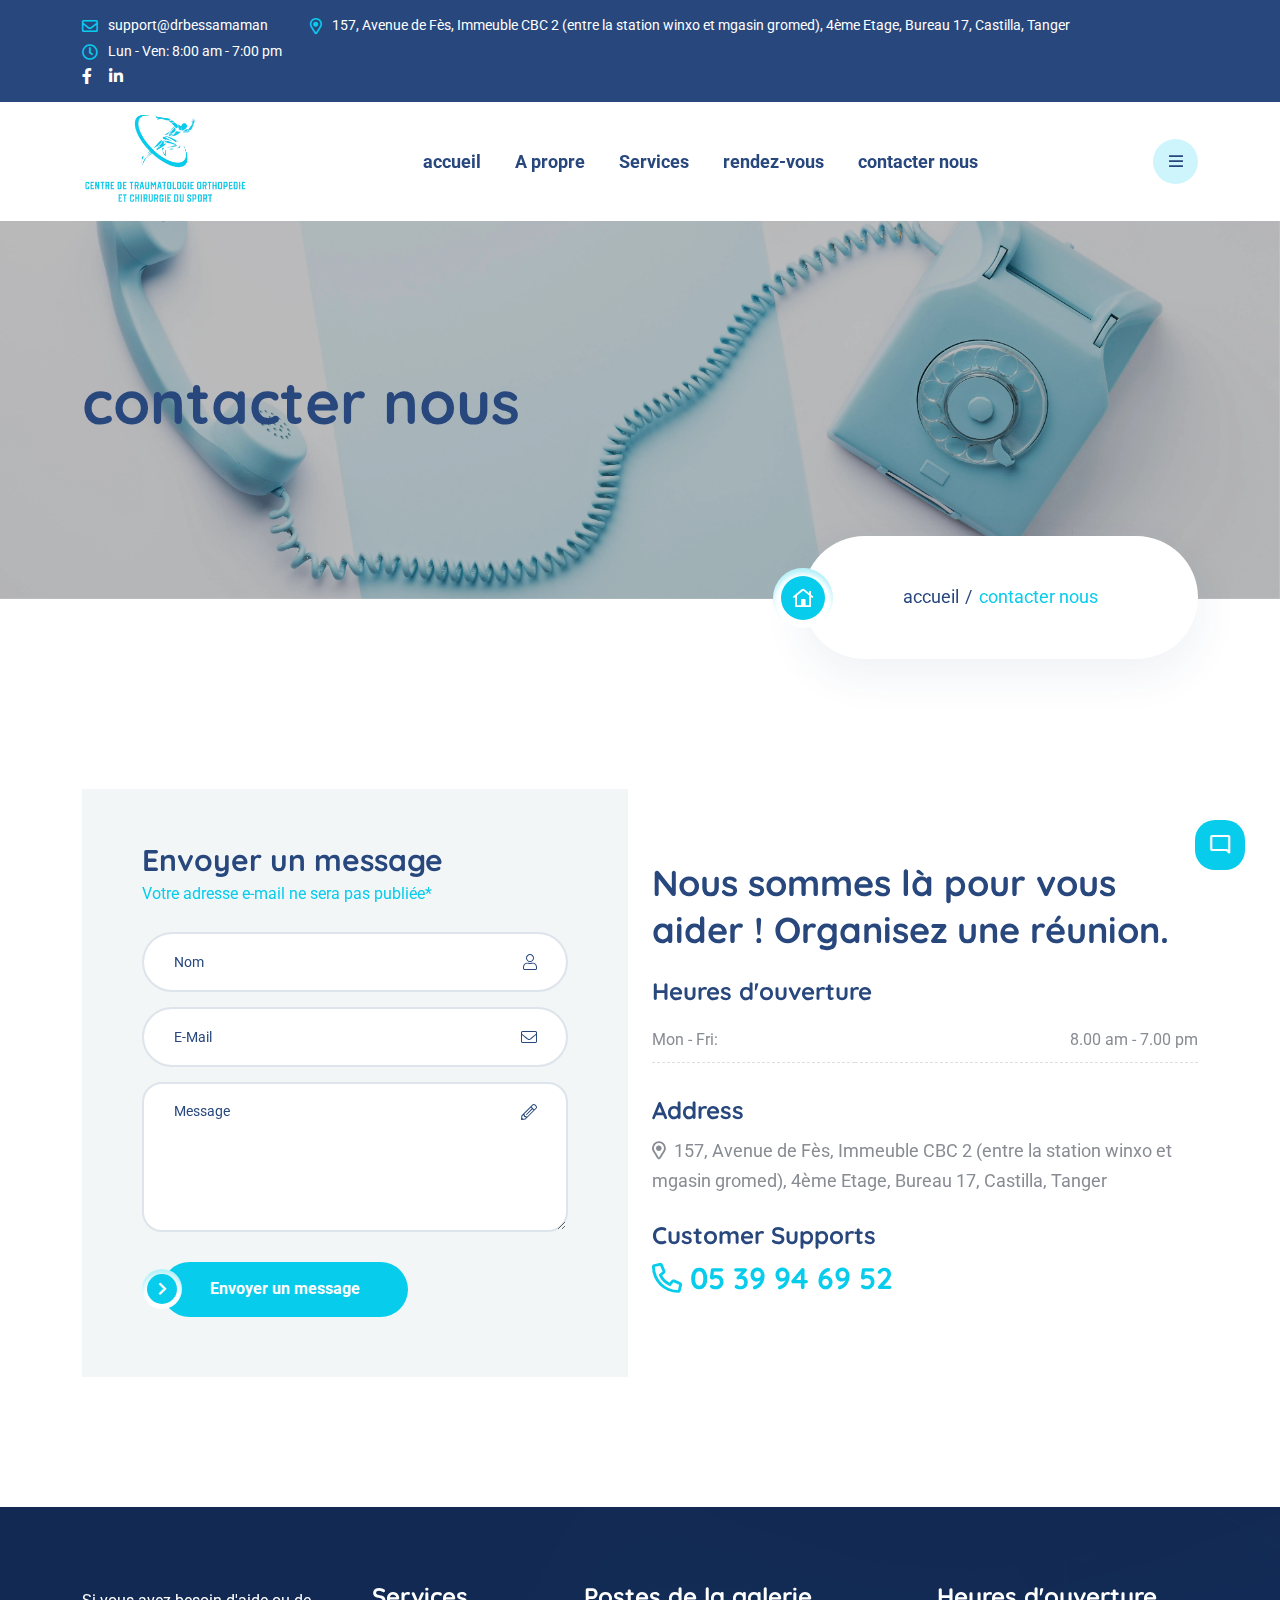
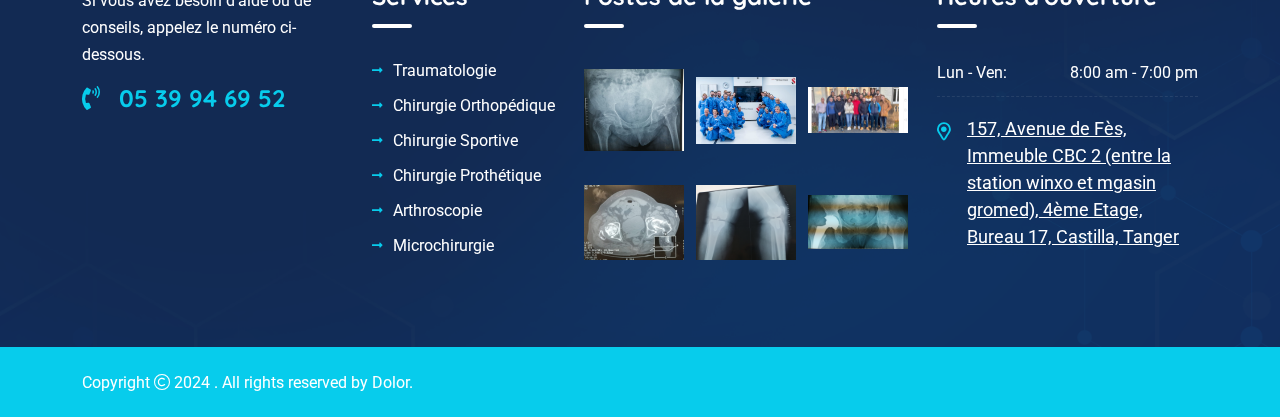
<file: contact.html>
<!doctype html>
<html class="no-js" lang="zxx">

<head>
    <meta charset="utf-8">
    <meta http-equiv="x-ua-compatible" content="ie=edge">
    <title>Dr Bessame aman - Spécialiste en Traumatologie Orthopédie et chirurgie du sport</title>
    <meta name="author" content="Vecuro">
    <meta name="description" content="Dr Bessame aman - Spécialiste en Traumatologie Orthopédie et chirurgie du sport">
    <meta name="keywords" content="Dr Bessame aman - Spécialiste en Traumatologie Orthopédie et chirurgie du sport">
    <meta name="robots" content="INDEX,FOLLOW">

   
    <meta name="viewport" content="width=device-width, initial-scale=1, shrink-to-fit=no">

   
    <link rel="preconnect" href="https://fonts.gstatic.com">
    <link href="https://fonts.googleapis.com/css2?family=Dancing+Script:wght@400;700&family=Quicksand:wght@400;700&family=Roboto:wght@400;500;700&display=swap" rel="stylesheet">


    <link rel="shortcut icon" href="assets/img/favicon.ico" type="image/x-icon">
    <link rel="icon" href="assets/img/favicon.ico" type="image/x-icon">

   
    <!-- Bootstrap -->
    <link rel="stylesheet" href="assets/css/bootstrap.min.css">
    <!-- <link rel="stylesheet" href="assets/css/app.min.css"> -->
    <!-- Fontawesome Icon -->
    <link rel="stylesheet" href="assets/css/fontawesome.min.css">
    <!-- Layerslider -->
    <link rel="stylesheet" href="assets/css/layerslider.min.css">
    <!-- jQuery DatePicker -->
    <link rel="stylesheet" href="assets/css/jquery.datetimepicker.min.css">
    <!-- Magnific Popup -->
    <link rel="stylesheet" href="assets/css/magnific-popup.min.css">
    <!-- Slick Slider -->
    <link rel="stylesheet" href="assets/css/slick.min.css">
    <!-- Animate CSS -->
    <link rel="stylesheet" href="assets/css/animate.min.css">
    <!-- Theme Custom CSS -->
    <link rel="stylesheet" href="assets/css/style.css">

    <link rel="stylesheet" href="https://fonts.googleapis.com/css2?family=Material+Symbols+Outlined:opsz,wght,FILL,GRAD@48,400,0,0" />
    <link rel="stylesheet" href="https://fonts.googleapis.com/css2?family=Material+Symbols+Rounded:opsz,wght,FILL,GRAD@48,400,1,0" />


</head>

<body class="">

    <button style="z-index: 1000;" class="chatbot-toggler" id="init">
        <span class="material-symbols-rounded">mode_comment</span>
    </button>

    <div class="preloader  ">
        <div class="preloader-inner">
            <svg width="88px" height="108px" viewBox="0 0 54 64">
                <defs></defs>
                <g id="Page-1" stroke="none" stroke-width="1" fill="none" fill-rule="evenodd">
                    <path class="beat-loader" d="M0.5,38.5 L16,38.5 L19,25.5 L24.5,57.5 L31.5,7.5 L37.5,46.5 L43,38.5 L53.5,38.5" id="Path-2" stroke-width="2"></path>
                </g>
            </svg>
        </div>
    </div>
    <div class="vs-menu-wrapper">
        <div class="vs-menu-area text-center">
            <button class="vs-menu-toggle"><i class="fal fa-times"></i></button>
            <div class="mobile-logo">
                <a href="index.html"><img src="assets/img/logo.png" style="max-width: 30%;" alt="drbessameman"></a>
            </div>
            <div class="vs-mobile-menu">
                <ul>
                    <li>
                        <a href="index.html">accueil</a>
                    </li>
                    <li>
                        <a href="#about">A propos</a>
                    </li>
                    <li>
                        <a href="#services">Services</a>
                    </li>
                    <li>
                        <a href="#appointment">rendez-vous</a>
                    </li>
                    <li>
                        <a href="contact.html">contacter nous</a>
                    </li>
                </ul>
            </div>
        </div>
    </div>
    <!--==============================
    Sidemenu
============================== -->
    <div class="sidemenu-wrapper d-none d-lg-block  ">
        <div class="sidemenu-content">
            <button class="closeButton sideMenuCls"><i class="far fa-times"></i></button>
            <div class="widget footer-widget  ">
                <div class="vs-widget-about">
                    <div class="footer-logo">
                        <img src="assets/img/logo.png" style="max-width: 30%;" alt="logo">
                    </div>
                    <p class="footer-text1">Spécialiste en Traumatologie, Orthopédie et Chirurgie du Sport avec plus de dix ans d'expérience professionnelle et une formation approfondie dans des institutions européennes de premier plan</p>
                    <div class="footer-social3">
                        <a href="#"><i class="fab fa-facebook-f"></i></a>
                        <a href="#"><i class="fab fa-linkedin-in"></i></a>
                    </div>
                </div>
            </div>
            <div class="widget footer-widget   ">
                <h3 class="widget_title">Heures de visite</h3>
                <div class="footer-table">
                    <table>
                        <tr>
                            <td>Lun - Ven:</td>
                            <td>8:00 am - 7:00 pm</td>
                        </tr>
                    </table>
                </div>
                <div class="address-line">
                    <i class="far fa-map-marker-alt text-theme fs-md"></i>
                    <a href="#" class="text-reset fs-md">157, Avenue de Fès, Immeuble CBC 2 (entre la station winxo et mgasin gromed), 4ème Etage, Bureau 17, Castilla, Tanger</a>
                </div>
            </div>
            <div class="widget footer-widget  ">
                <h4 class="widget_title">Postes de la galerie</h4>
                <div class="footer-gallery">
                    <div class="gal-item">
                        <a href="javascript:void(0)"><img src="assets/img/widget/g1.jpg" alt="Gallery Image" style="width: 100px;height: 100px;object-fit: contain;"></a>
                    </div>
                    <div class="gal-item">
                        <a href="javascript:void(0)"><img src="assets/img/widget/g2.jpg" alt="Gallery Image" style="width: 100px;height: 100px;object-fit: contain;"></a>
                    </div>
                    <div class="gal-item">
                        <a href="javascript:void(0)"><img src="assets/img/widget/g3.jpg" alt="Gallery Image" style="width: 100px;height: 100px;object-fit: contain;"></a>
                    </div>
                    <div class="gal-item">
                        <a href="javascript:void(0)"><img src="assets/img/widget/g4.jpg" alt="Gallery Image" style="width: 100px;height: 100px;object-fit: contain;"></a>
                    </div>
                    <div class="gal-item">
                        <a href="javascript:void(0)"><img src="assets/img/widget/g5.jpg" alt="Gallery Image" style="width: 100px;height: 100px;object-fit: contain;"></a>
                    </div>
                    <div class="gal-item">
                        <a href="javascript:void(0)"><img src="assets/img/widget/g6.jpg" alt="Gallery Image" style="width: 100px;height: 100px;object-fit: contain;"></a>
                    </div>
                </div>
            </div>
        </div>
    </div>
    <!--==============================
        Header Area
    ==============================-->
    <header class="header-wrapper header-layout1">
        <!-- Header Top -->
        <div class="header-top bg-title py-2 d-none d-md-block">
            <div class="container container-style1 py-1">
                <div class="row justify-content-center justify-content-xl-between">
                    <div class="col-auto">
                        <ul class="header-top-info list-unstyled m-0">
                            <li><i class="far fa-envelope"></i><a href="mailto:support@hospital.com" class="text-reset">support@drbessamaman</a></li>
                            <li><i class="far fa-map-marker-alt"></i>157, Avenue de Fès, Immeuble CBC 2 (entre la station winxo et mgasin gromed), 4ème Etage, Bureau 17, Castilla, Tanger</li>
                            <li><i class="far fa-clock"></i>Lun - Ven: 8:00 am - 7:00 pm</li>
                        </ul>
                    </div>
                    <div class="col-auto d-none d-xl-block">
                        <ul class="head-top-links text-end">
                            <li>
                                <ul class="header-social">
                                    <li>
                                        <a href="#"><i class="fab fa-facebook-f"></i></a>
                                    </li>
                                    <li>
                                        <a href="#"><i class="fab fa-linkedin-in"></i></a>
                                    </li>
                                </ul>
                            </li>   
                        </ul>
                    </div>
                </div>
            </div>
        </div>
        <!-- Sticky Active -->
        <div class="sticky-wrap">
            <div class="sticky-active">
                <!-- Header Main -->
                <div class="header-main">
                    <div class="container container-style1 position-relative">
                        <div class="row align-items-center justify-content-between">
                            <div class="col-2">
                                <div class="header1-logo py-2">
                                    <a href="index.html"><img src="assets/img/logo.png" alt="Logo"></a>
                                </div>
                            </div>
                            <div class="col text-end text-lg-center">
                                <nav class="main-menu menu-style1 d-none d-lg-block">
                                    <ul>
                                        <li>
                                            <a href="index.html"><span class="has-new-label">accueil </span></a>
                                            
                                        </li>
                                        <li>
                                            <a href="#about">A propre</a>
                                        </li>
                                        <li>
                                            <a href="#services">Services</a>     
                                        </li>
                                        
                                        <li>
                                            <a href="#appointment"><span class="has-new-label">rendez-vous</span></a>
                                        </li>
                                        <li>
                                            <a href="contact.html">contacter nous</a>
                                        </li>
                                    </ul>
                                </nav>
                                <button class="vs-menu-toggle d-inline-block d-lg-none"><i class="fas fa-bars"></i></button>
                            </div>
                            <div class="col-auto gap-3 d-none d-lg-flex">
                                <a href="#" class="icon-btn style3 sideMenuToggler"><i class="far fa-bars"></i></a>
                            </div>
                            <div class="col-auto d-none-xxxl">
                                <div class="header-call phone-box d-flex align-items-center style2">
                                    <a href="tel:0539946952" class="box-icon"><i class="fas fa-phone-alt"></i></a>
                                    <div class="media-body">
                                        <span class="fs-xs text-title">Appeler à tout moment</span>
                                        <p class="h4 fw-bold lh-1 mb-0"><a href="tel:0539946952">05 39 94 69 52</a></p>
                                    </div>
                                </div>
                            </div>

                        </div>
                    </div>
                </div>
            </div>
        </div>
    </header>
    <div class="breadcumb-wrapper ">
        <div class="parallax" data-parallax-image="assets/img/breadcurmb/contact_us.webp"></div>
        <div class="container z-index-common">
            <div class="breadcumb-content">
                <h1 class="breadcumb-title">contacter nous</h1>
                <div class="breadcumb-menu-wrap">
                    <i class="far fa-home-lg"></i>
                    <ul class="breadcumb-menu">
                        <li><a href="index.html">accueil</a></li>
                        <li class="active">contacter nous</li>
                    </ul>
                </div>
            </div>
        </div>
    </div>
    <!--==============================
      contacter nous Form Area
    ==============================-->
    <section class="vs-contact-wrapper vs-contact-layout1 space-top space-md-bottom">
        <div class="container">
            <div class="row gx-60 align-items-center">
                <div class="col-lg-6 wow fadeInUp" data-wow-delay="0.3s">
                    <form action="mail.php" method="POST" class="ajax-contact form-wrap3 mb-30" data-bg-color="#f3f6f7">
                        <div class="form-title">
                            <h3 class="mt-n2 fls-n2 mb-0">Envoyer un message</h3>
                            <p class="text-theme mb-4">Votre adresse e-mail ne sera pas publiée*</p>
                        </div>
                        <input type="hidden" name="form_type" value="support">
                        <div class="form-group mb-15">
                            <input type="text" class="form-control style3" name="name" id="name" placeholder="Nom">
                            <i class="fal fa-user"></i>
                        </div>
                        <div class="form-group mb-15">
                            <input type="text" class="form-control style3" name="email" id="email" placeholder="E-mail">
                            <i class="fal fa-envelope"></i>
                        </div>
                        <div class="form-group mb-15">
                            <textarea name="message" id="message" cols="30" rows="3" class="form-control style3" placeholder="Message"></textarea>
                            <i class="fal fa-pencil-alt"></i>
                        </div>
                        <div class="form-btn pt-15">
                            <button class="vs-btn style2">Envoyer un message<i class="fas fa-chevron-right"></i></button>
                        </div>
                        <p class="form-messages mb-0 mt-3"></p>
                    </form>
                    
                </div>
                <div class="col-lg-6">
                    <div class="contact-information mb-30">
                        <h2 class="mt-n2">Nous sommes là pour vous aider ! Organisez une réunion.</h2>
                        <h3 class="h4 pt-2 mb-10">Heures d'ouverture</h3>
                        <table class="contact-info-table">
                            <tr>
                                <td>Mon - Fri:</td>
                                <td>8.00 am - 7.00 pm</td>
                            </tr>
                        </table>
                        <h4 class="pt-2 mb-10">Address</h4>
                        <p class="fs-md"><i class="far fa-map-marker-alt me-2"></i>157, Avenue de Fès, Immeuble CBC 2 (entre la station winxo et mgasin gromed), 4ème Etage, Bureau 17, Castilla, Tanger</p>
                        <h4 class="pt-2 mb-2">Customer Supports</h4>
                        <h4 class="h3 font-theme2 mb-0"><a href="tel:0539946952"><i class="far fa-phone-alt me-2"></i>05 39 94 69 52</a></h4>
                    </div>
                </div>
            </div>
        </div>
    </section>
    <!--==============================
			Footer Area
	==============================-->
    <footer class="footer-wrapper footer-layout1" data-bg-src="assets/img/bg/bg-shape-4.png">
        <div class="widget-area">
            <div class="container">
                <div class="row justify-content-between">
                    <div class="col-md-6 col-lg-3 col-xl-3">
                        <div class="widget footer-widget  ">
                            <div class="vs-widget-about">
                                <p>Si vous avez besoin d'aide ou de conseils, appelez le numéro ci-dessous.</p>
                                <h4><a class="text-theme hover-white" href="tel:0539956952"><i class="fas fa-phone-volume me-2 pe-1"></i> 05 39 94 69 52</a></h4>
                            </div>
                        </div>
                    </div>
                    <div class="col-md-6 col-lg-auto col-xl-auto">
                        <div class="widget footer-widget widget_nav_menu   ">
                            <h3 class="widget_title">Services</h3>
                            <div class="menu-all-pages-container">
                                <ul class="menu">
                                    <li><a href="javascript:void(0)">Traumatologie</a></li>
                                    <li><a href="javascript:void(0)">Chirurgie Orthopédique</a></li>
                                    <li><a href="javascript:void(0)">Chirurgie Sportive</a></li>
                                    <li><a href="javascript:void(0)">Chirurgie Prothétique</a></li>
                                    <li><a href="javascript:void(0)">Arthroscopie</a></li>
                                    <li><a href="javascript:void(0)">Microchirurgie</a></li>
                                </ul>
                            </div>
                        </div>
                    </div>
                    <div class="col-md-6 col-lg-3 col-xl-auto">
                        <div class="widget footer-widget  ">
                            <h4 class="widget_title">Postes de la galerie</h4>
                            <div class="footer-gallery">
                                <div class="gal-item">
                                    <a href="javascript:void(0)"><img src="assets/img/widget/g1.jpg" alt="Gallery Image" style="width: 100px;height: 100px;object-fit: contain;"></a>
                                </div>
                                <div class="gal-item">
                                    <a href="javascript:void(0)"><img src="assets/img/widget/g2.jpg" alt="Gallery Image" style="width: 100px;height: 100px;object-fit: contain;"></a>
                                </div>
                                <div class="gal-item">
                                    <a href="javascript:void(0)"><img src="assets/img/widget/g3.jpg" alt="Gallery Image" style="width: 100px;height: 100px;object-fit: contain;"></a>
                                </div>
                                <div class="gal-item">
                                    <a href="javascript:void(0)"><img src="assets/img/widget/g4.jpg" alt="Gallery Image" style="width: 100px;height: 100px;object-fit: contain;"></a>
                                </div>
                                <div class="gal-item">
                                    <a href="javascript:void(0)"><img src="assets/img/widget/g5.jpg" alt="Gallery Image" style="width: 100px;height: 100px;object-fit: contain;"></a>
                                </div>
                                <div class="gal-item">
                                    <a href="javascript:void(0)"><img src="assets/img/widget/g6.jpg" alt="Gallery Image" style="width: 100px;height: 100px;object-fit: contain;"></a>
                                </div>
                            </div>
                        </div>
                    </div>
                    <div class="col-md-6 col-lg-3 col-xl-3">
                        <div class="widget footer-widget   ">
                            <h3 class="widget_title">Heures d'ouverture</h3>
                            <div class="footer-table">
                                <table>
                                    <tr>
                                        <td>Lun - Ven:</td>
                                        <td>8:00 am - 7:00 pm</td>
                                    </tr>
                                </table>
                            </div>
                            <div class="address-line">
                                <i class="far fa-map-marker-alt text-theme fs-md"></i>
                                <a href="javascript:void(0)" class="text-reset fs-md">157, Avenue de Fès, Immeuble CBC 2 (entre la station winxo et mgasin gromed), 4ème Etage, Bureau 17, Castilla, Tanger</a>
                            </div>
                        </div>
                    </div>
                </div>
            </div>
        </div>
        <div class="copyright bg-theme">
            <div class="container">
                <div class="row align-items-center justify-content-between">
                    <div class="col-auto text-center text-md-end">
                        <p class="mb-0 text-white">Copyright <i class="fal fa-copyright"></i> 2024 . All rights reserved by <a class="text-white" target="_blank" href="https://otmane-dolor.github.io/my-portfolio/">Dolor</a>.</p>
                    </div>
                </div>
            </div>
        </div>
    </footer>

    <div id="test" style="position: fixed;top: 14rem;right: 4rem;display: none;z-index: 1000;">
        <div class="child" id="chatbot">
            <div id="chat-box">

            </div>
            <div class="footer">
                <span>powered by Dolor</span>
            </div>
        </div>

    <!-- Jquery -->
    <script src="assets/js/vendor/jquery-3.6.0.min.js"></script>
    <!-- Slick Slider -->
    <script src="assets/js/slick.min.js"></script>
    <!-- <script src="assets/js/app.min.js"></script> -->
    <!-- Layerslider -->
    <script src="assets/js/layerslider.utils.js"></script>
    <script src="assets/js/layerslider.transitions.js"></script>
    <script src="assets/js/layerslider.kreaturamedia.jquery.js"></script>
    <!-- Bootstrap -->
    <script src="assets/js/bootstrap.min.js"></script>
    <!-- jQuery Datepicker -->
    <script src="assets/js/jquery.datetimepicker.min.js"></script>
    <!-- Magnific Popup -->
    <script src="assets/js/jquery.magnific-popup.min.js"></script>
    <!-- Isotope Filter -->
    <script src="assets/js/imagesloaded.pkgd.min.js"></script>
    <script src="assets/js/isotope.pkgd.min.js"></script>
    <!-- Parallax Scroll -->
    <script src="assets/js/universal-parallax.min.js"></script>
    <!-- WOW Animation -->
    <script src="assets/js/wow.min.js"></script>
    <!-- Custom Carousel -->
    <script src="assets/js/vscustom-carousel.min.js"></script>
    <!-- Form Js -->
    <script src="assets/js/ajax-mail.js"></script>
    <!-- Main Js File -->
    <script src="assets/js/main.js"></script>

    <script>
        var data = {
            chatinit: {
                title: ["Bonjour <span class='emoji'> &#128075;</span>", "Je suis M. Bot", "Comment puis-je vous aider ?"],
                options: ["services", "heure_de_ouverture", "contact", "localisation"]
            },
            services: {
                title: ["sur quel service souhaitez-vous en savoir plus ?"],
                options: ['traumatologie', 'chirurgie_orthopèdique', 'chirurgie_sportive', 'chirurgie_prothétique', 'arthroscopie','microchirurgie'],
                url: {

                }
            },

            localisation: {
                title: ["notre localisation est le suivant  :  157, Avenue de Fès, Immeuble CBC 2 (entre la station winxo et mgasin gromed), 4ème Etage, Bureau 17, Castilla, Tanger"],
                options: ["services", "heure_de_ouverture", "contact", "localisation"],
                url: {

                }
            },
            traumatologie: {
                title: ["Traumatologie, c'est le traitement des blessures graves, y compris les fractures et les accidents."],
                options: ["services", "heure_de_ouverture", "contact", "localisation"],
                url: {

                }
            },
            chirurgie_orthopèdique: {
                title: ["La chirurgie orthopédique, c'est la réparation et la reconstruction des os, des articulations et des muscles."],
                options: ["services", "heure_de_ouverture", "contact", "localisation"],
                url: {
                   
                }
            },
            chirurgie_sportive: {
                title: ["La chirurgie sportive, c'est le traitement des blessures liées aux activités sportives."],
                options: ["services", "heure_de_ouverture", "contact", "localisation"],
                url: {
                   
                }
            },
            chirurgie_prothétique: {
                title: ["La chirurgie prothétique, c'est l'implantation de prothèses pour améliorer la mobilité et la qualité de vie."],
                options: ["services", "heure_de_ouverture", "contact", "localisation"],
                url: {
                    
                }
            },
            arthroscopie: {
                title: ["L'arthroscopie, c'est une technique chirurgicale minimalement invasive pour traiter les problèmes articulaires."],
                options: ["services", "heure_de_ouverture", "contact", "localisation"],
                url: {
                    
                }
            },
            microchirurgie: {
                title: ["La microchirurgie, c'est des interventions précises sur les tissus et les nerfs, nécessitant une grande habileté."],
                options: ["services", "heure_de_ouverture", "contact", "localisation"],
                url: {
                    
                }
            },
            contact: {
                title: ["nos coordonnées sont les suivantes : Tel : 05 39 94 69 52  / Dr Bessame aman"],
                options: ["services", "heure_de_ouverture", "contact", "localisation"],
                url: {
                   
                }
            },
            heure_de_ouverture: {
                title: ["Nous sommes ouverts du lundi au vendredi 8.00am - 7.00pm"],
                options: ["Services", "heure_de_ouverture", "contact", "localisation"],
                url: {
                   
                }
            },
        }

        document.getElementById("init").addEventListener("click", showChatBot);
        var cbot = document.getElementById("chat-box");

        var len1 = data.chatinit.title.length;

        function showChatBot() {
            const initButton = document.getElementById('init');
            const testDiv = document.getElementById('test');
            const icon = initButton.querySelector('.material-symbols-rounded');

            console.log(icon.innerText);

            if (icon.innerText === 'mode_comment') {
                testDiv.style.display = 'block';
                icon.innerText = 'close';
                initChat();
            } else if (icon.innerText === 'close') {
                testDiv.style.display = 'none';
                icon.innerText = 'mode_comment';
            }
        }
        function initChat() {
            j = 0;
            cbot.innerHTML = '';
            for (var i = 0; i < len1; i++) {
                setTimeout(handleChat, (i * 500));
            }
            setTimeout(function () {
                showOptions(data.chatinit.options)
            }, ((len1 + 1) * 500))
        }

        var j = 0;
        function handleChat() {
            console.log(j);
            var elm = document.createElement("p");
            elm.innerHTML = data.chatinit.title[j];
            elm.setAttribute("class", "msg");
            cbot.appendChild(elm);
            j++;
            handleScroll();
        }

        function showOptions(options) {
            for (var i = 0; i < options.length; i++) {
                var opt = document.createElement("span");
                var inp = '<div>' + options[i] + '</div>';
                opt.innerHTML = inp;
                opt.setAttribute("class", "opt");
                opt.addEventListener("click", handleOpt);
                cbot.appendChild(opt);
                handleScroll();
            }
        }

        function handleOpt() {
            console.log(this);
            var str = this.innerText;
            var textArr = str.split(" ");
            var findText = textArr[0];

            document.querySelectorAll(".opt").forEach(el => {
                el.remove();
            })
            var elm = document.createElement("p");
            elm.setAttribute("class", "test");
            var sp = '<span class="rep">' + this.innerText + '</span>';
            elm.innerHTML = sp;
            cbot.appendChild(elm);

            console.log(findText.toLowerCase());
            var tempObj = data[findText.toLowerCase()];
            handleResults(tempObj.title, tempObj.options, tempObj.url);
        }

        function handleDelay(title) {
            var elm = document.createElement("p");
            elm.innerHTML = title;
            elm.setAttribute("class", "msg");
            cbot.appendChild(elm);
        }


        function handleResults(title, options, url) {
            for (let i = 0; i < title.length; i++) {
                setTimeout(function () {
                    handleDelay(title[i]);
                }, i * 500)

            }

            const isObjectEmpty = (url) => {
                return JSON.stringify(url) === "{}";
            }

            if (isObjectEmpty(url) == true) {
                console.log("having more options");
                setTimeout(function () {
                    showOptions(options);
                }, title.length * 500)

            }
            else {
                console.log("end result");
                setTimeout(function () {
                    handleOptions(options, url);
                }, title.length * 500)

            }
        }

        function handleOptions(options, url) {
            for (var i = 0; i < options.length; i++) {
                var opt = document.createElement("span");
                var inp = '<a class="m-link" href="' + url.link[i] + '">' + options[i] + '</a>';
                opt.innerHTML = inp;
                opt.setAttribute("class", "opt");
                cbot.appendChild(opt);
            }
            var opt = document.createElement("span");
            var inp = '<a class="m-link" href="' + url.more + '">' + 'See more</a>';

            const isObjectEmpty = (url) => {
                return JSON.stringify(url) === "{}";
            }

            console.log(isObjectEmpty(url));
            console.log(url);
            opt.innerHTML = inp;
            opt.setAttribute("class", "opt link");
            cbot.appendChild(opt);
            handleScroll();
        }

        function handleScroll() {
            var elem = document.getElementById('chat-box');
            elem.scrollTop = elem.scrollHeight;
        }
    </script>

</body>

</html>
</file>
<file: assets/css/style.css>
:root {
  --theme-color: #07ccec;
  --theme-color2: #2cb624;
  --theme-color3: #0033a0;
  --theme-color4: #1296db;
  --title-color: #27477d;
  --title-color2: #000000;
  --body-color: #888c92;
  --body-color2: #555555;
  --secondary-color: #cdf8ff;
  --smoke-color: #f3f6f7;
  --light-color: #afafaf;
  --black-color: #000000;
  --dark-color: #060d0f;
  --white-color: #ffffff;
  --yellow-color: #fec624;
  --success-color: #28a745;
  --error-color: #dc3545;
  --border-color: rgba(0,0,0,0.10);
  --title-font: "Quicksand", sans-serif;
  --body-font: "Roboto", sans-serif;
  --subtitle-font: "Dancing Script", cursive;
  --icon-font: "Font Awesome 5 Pro";
  --flaticon: "Flaticon";
  --ripple-ani-duration: 5s;
}

.home-five {
  --theme-color: #f20000;
  --title-color: #000000;
  --body-color: #555555;
}


html,
body {
  scroll-behavior: smooth !important;
}

body {
  font-family: var(--body-font);
  font-size: 16px;
  font-weight: 400;
  color: var(--body-color);
  line-height: 26px;
  overflow-x: hidden;
  -webkit-font-smoothing: antialiased;
}

iframe {
  border: none;
  width: 100%;
}

.slick-slide:focus,
button:focus,
a:focus,
a:active,
input,
input:hover,
input:focus,
input:active,
textarea,
textarea:hover,
textarea:focus,
textarea:active {
  outline: none;
}

input:focus {
  outline: none;
  box-shadow: none;
}

img:not([draggable]),
embed,
object,
video {
  max-width: 100%;
  height: auto;
}

ul {
  list-style-type: disc;
}

ol {
  list-style-type: decimal;
}

table {
  margin: 0 0 1.5em;
  width: 100%;
  border-collapse: collapse;
  border-spacing: 0;
}

th {
  font-weight: 500;
}

td,
th {
  border-top: 1px solid var(--border-color);
  padding: 9px;
}

a {
  color: var(--theme-color);
  text-decoration: none;
  outline: 0;
  transition: all ease 0.4s;
}
a:hover {
  color: var(--title-color);
}
a:active, a:focus, a:hover, a:visited {
  text-decoration: none;
  outline: 0;
}

button {
  transition: all ease 0.4s;
}

img {
  border: none;
  max-width: 100%;
}

h1 a,
h2 a,
h3 a,
h4 a,
h5 a,
h6 a,
p a,
span a {
  font-size: inherit;
  font-family: inherit;
  font-weight: inherit;
  line-height: inherit;
}

p {
  margin: 0 0 15px 0;
  color: var(--body-color);
  line-height: 1.7;
}

.h1, h1,
.h2, h2,
.h3, h3,
.h4, h4,
.h5, h5,
.h6, h6 {
  font-family: var(--title-font);
  color: var(--title-color);
  text-transform: none;
  font-weight: 700;
  line-height: 1.3;
  margin: 0 0 15px 0;
}

.h1,
h1 {
  font-size: 48px;
}

.h2,
h2 {
  font-size: 36px;
}

.h3,
h3 {
  font-size: 30px;
}

.h4,
h4 {
  font-size: 24px;
}

.h5,
h5 {
  font-size: 18px;
}

.h6,
h6 {
  font-size: 16px;
}

/* Large devices */
@media (max-width: 1199px) {
  .h1,
h1 {
    font-size: 42px;
  }
  .h2,
h2 {
    font-size: 32px;
  }
  .h3,
h3 {
    font-size: 26px;
  }
  .h4,
h4 {
    font-size: 22px;
  }
}
/* Medium devices */
@media (max-width: 992px) {
  .h1,
h1 {
    font-size: 38px;
  }
  .h2,
h2 {
    font-size: 28px;
  }
  .h3,
h3 {
    font-size: 24px;
  }
  .h4,
h4 {
    font-size: 20px;
  }
}
/* Small devices */
@media (max-width: 767px) {
  .h1,
h1 {
    font-size: 32px;
  }
  .h2,
h2 {
    font-size: 24px;
  }
  .h3,
h3 {
    font-size: 22px;
  }
.col-2{
  width: 32%;
}
}
/* Extra small devices */
@media (max-width: 576px) {
  .h1,
h1 {
    font-size: 24px;
  }
  .h2,
h2 {
    font-size: 22px;
  }
  .col-2{
    width: 32%;
  }
}

@media only screen and (min-width: 1300px) {
  .container-xxl,
.container-xl,
.container-lg,
.container-md,
.container-sm,
.container {
    --bs-gutter-x: .75rem;
    max-width: calc(1220px + var(--bs-gutter-x) * 2);
  }
  .home-five .container-xxl,
.home-five .container-xl,
.home-five .container-lg,
.home-five .container-md,
.home-five .container-sm,
.home-five .container,
.home-four .container-xxl,
.home-four .container-xl,
.home-four .container-lg,
.home-four .container-md,
.home-four .container-sm,
.home-four .container {
    --bs-gutter-x: .75rem;
    max-width: calc(1295px + var(--bs-gutter-x) * 2);
  }
}
@media only screen and (max-width: 1600px) {
  .container-fluid.px-0:not(.default) {
    padding-left: 15px !important;
    padding-right: 15px !important;
  }
  .container-fluid.px-0:not(.default) .row {
    margin-left: 0 !important;
    margin-right: 0 !important;
  }
}
@media (min-width: 1600px) {
  .custom-container {
    max-width: 1620px;
  }
  .container-style1 {
    max-width: 1400px;
  }
  .vs-container {
    max-width: 1565px;
    margin-left: 0;
    margin-right: auto;
    /* Hight Resoulation devices */
  }
}
@media (min-width: 1600px) and (min-width: 1921px) {
  .vs-container {
    margin-left: auto;
  }
}
@media (min-width: 1600px) and (max-width: 1920px) {
  .home-four .container-style2,
.home-five .container-style2,
.container-style2 {
    margin-left: auto;
    margin-right: 0;
    padding-right: 0;
    overflow: hidden;
    max-width: calc(1586px + var(--bs-gutter-x));
  }
}
@media (max-width: 1599.99px) {
  .d-none-xxxl {
    display: none !important;
  }
  .vs-container {
    max-width: 100%;
  }
}
.carousel-container {
  max-width: 1320px;
  padding: 0 50px;
  margin: 0 auto;
  overflow: hidden;
  
}
@media (max-width: 1399px) {
  .carousel-container {
    max-width: 1200px;
    padding: 0 45px;
  }
}
@media (max-width: 1199px) {
  .carousel-container {
    max-width: 980px;
    padding: 0 25px;
  }
}
@media (max-width: 992px) {
  .carousel-container {
    max-width: 740px;
    padding: 0 25px;
  }
}
@media (max-width: 767px) {
  .carousel-container {
    max-width: 560px;
    padding: 0 25px;
  }
  .col-2{
    width: 32%;
  }
}
@media (max-width: 576px) {
  .carousel-container {
    max-width: 100%;
    padding: 0 15px;
  }
  .col-2{
    width: 32%;
  }
}
.carousel-container .slick-list {
  overflow: visible;
}
.carousel-container .slick-slide {
  opacity: 0;
  visibility: hidden;
  transition: all ease 0.4s;
}
.carousel-container .slick-slide.slick-active {
  opacity: 1;
  visibility: visible;
}

.slick-track > [class*=col] {
  flex-shrink: 0;
  width: 100%;
  max-width: 100%;
  padding-right: calc(var(--bs-gutter-x) / 2);
  padding-left: calc(var(--bs-gutter-x) / 2);
  margin-top: var(--bs-gutter-y);
}

.gx-2px {
  --bs-gutter-x: 2px;
}

@media (min-width: 1399px) {
  .gx-20 {
    --bs-gutter-x: 20px;
  }
  .gx-30 {
    --bs-gutter-x: 30px;
  }
  .gx-40 {
    --bs-gutter-x: 40px;
  }
  .gx-60 {
    --bs-gutter-x: 60px;
  }
}
.form-select,
.form-control {
  border-radius: 0;
  height: 60px;
  padding: 0 30px;
  padding-right: 60px;
  border: 1px solid #e3e3e3;
  color: var(--body-color);
  background-color: var(--white-color);
  border-radius: 5px;
  font-weight: 400;
}
.form-select:focus,
.form-control:focus {
  outline: 0;
  box-shadow: none;
  background-color: var(--white-color);
  border-color: #e3e3e3;
}
.form-select::-moz-placeholder,
.form-control::-moz-placeholder {
  color: var(--body-color);
  text-transform: capitalize;
}
.form-select::-moz-placeholder, .form-control::-moz-placeholder {
  color: var(--body-color);
  text-transform: capitalize;
}
.form-select::placeholder,
.form-control::placeholder {
  color: var(--body-color);
  text-transform: capitalize;
}
.form-select.style3, .form-select.style2,
.form-control.style3,
.form-control.style2 {
  height: 60px;
  color: var(--title-color);
  font-size: 14px;
  border-radius: 9999px;
  border: 2px solid #e5e9ee;
  padding-left: 30px;
  transition: all ease 0.4s;
}
.form-select.style3 ~ i, .form-select.style2 ~ i,
.form-control.style3 ~ i,
.form-control.style2 ~ i {
  font-size: 16px;
  top: 22px;
  color: var(--title-color);
  right: calc(var(--bs-gutter-x) + 15px);
}
.form-select.style3::-moz-placeholder, .form-select.style2::-moz-placeholder,
.form-control.style3::-moz-placeholder,
.form-control.style2::-moz-placeholder {
  color: var(--title-color);
}
.form-select.style3::-moz-placeholder, .form-select.style2::-moz-placeholder, .form-control.style3::-moz-placeholder, .form-control.style2::-moz-placeholder {
  color: var(--title-color);
}
.form-select.style3::placeholder, .form-select.style2::placeholder,
.form-control.style3::placeholder,
.form-control.style2::placeholder {
  color: var(--title-color);
}
.form-select.style3:focus, .form-select.style2:focus,
.form-control.style3:focus,
.form-control.style2:focus {
  border-color: var(--theme-color);
  box-shadow: 0px 5px 40px 0px rgba(39, 71, 125, 0.1);
}
.form-select.style3,
.form-control.style3 {
  background-color: transparent;
  border: 2px solid #dee4eb;
  background-color: var(--white-color);
}
.form-select.style3:focus,
.form-control.style3:focus {
  border-color: var(--theme-color);
  background-color: var(--white-color);
}

textarea.form-control.style3,
textarea.form-control.style2 {
  border-radius: 20px;
}

.form-select {
  cursor: pointer;
  background-position: right 1.3rem center;
}

.form-control.shadow,
.form-select.shadow {
  box-shadow: 0px 10px 38px 2px rgba(0, 0, 0, 0.05) !important;
}

input.form-control::-webkit-outer-spin-button,
input.form-control::-webkit-inner-spin-button {
  -webkit-appearance: none;
  margin: 0;
}

/* Firefox */
input.form-control[type=number] {
  -moz-appearance: textfield;
}

textarea.form-control {
  min-height: 150px;
  padding-top: 17px;
  padding-bottom: 17px;
}

input[type=checkbox] {
  visibility: hidden;
  opacity: 0;
  display: inline-block;
  vertical-align: middle;
  width: 0;
  height: 0;
  display: none;
}
input[type=checkbox]:checked ~ label:before {
  content: "\f00c";
  color: var(--theme-color);
  border-color: var(--theme-color);
}
input[type=checkbox] ~ label {
  position: relative;
  padding-left: 30px;
  cursor: pointer;
  display: block;
}
input[type=checkbox] ~ label:before {
  content: "";
  font-family: var(--icon-font);
  font-weight: 700;
  position: absolute;
  left: 0;
  top: 6px;
  background-color: var(--white-color);
  border: 1px solid var(--border-color);
  height: 18px;
  width: 18px;
  line-height: 18px;
  text-align: center;
  font-size: 12px;
}

input[type=radio] {
  visibility: hidden;
  opacity: 0;
  display: inline-block;
  vertical-align: middle;
  width: 0;
  height: 0;
  display: none;
}
input[type=radio] ~ label {
  position: relative;
  padding-left: 28px;
  cursor: pointer;
  line-height: 1;
  display: inline-block;
  font-weight: 600;
  margin-bottom: 0;
}
input[type=radio] ~ label::before {
  content: "\f111";
  position: absolute;
  font-family: var(--icon-font);
  left: 0;
  top: 1px;
  width: 15px;
  height: 15px;
  padding-left: 0.5px;
  font-size: 0.29rem;
  line-height: 14.9px;
  text-align: center;
  border: 1px solid var(--theme-color);
  border-radius: 100%;
  font-weight: 700;
  background: var(--white-color);
  color: transparent;
  transition: all 0.2s ease;
}
input[type=radio]:checked ~ label::before {
  border-color: var(--theme-color);
  background-color: var(--theme-color);
  color: var(--white-color);
}

label {
  margin-bottom: 0.6em;
  text-transform: capitalize;
  margin-top: -0.3em;
  display: block;
}

.form-group {
  margin-bottom: var(--bs-gutter-x);
  position: relative;
}

.form-group > i {
  position: absolute;
  right: 30px;
  top: 20px;
  font-size: 18px;
  color: var(--theme-color);
}

.form-control.is-invalid,
.was-validated .form-control:invalid {
  border: 1px solid var(--error-color) !important;
  background-position: right calc(0.375em + 0.8875rem) center;
  background-image: none;
}
.form-control.is-invalid:focus,
.was-validated .form-control:invalid:focus {
  outline: 0;
  box-shadow: none;
}

textarea.form-control.is-invalid {
  background-position: top calc(0.375em + 0.5875rem) right calc(0.375em + 0.8875rem);
}

.row.no-gutters > .form-group {
  margin-bottom: 0;
}

.form-messages {
  display: none;
}
.form-messages.mb-0 * {
  margin-bottom: 0;
}
.form-messages.success {
  color: var(--success-color);
  display: block;
}
.form-messages.error {
  color: var(--error-color);
  display: block;
}

.color-select input {
  display: none;
}
.color-select input ~ label {
  margin: 0;
  padding: 5px;
  width: 30px;
  height: 30px;
  background-color: transparent;
  border-radius: 50%;
  vertical-align: middle;
  transition: all ease 0.4s;
}
.color-select input ~ label span {
  display: inline-block;
  border-radius: inherit;
  width: 100%;
  height: 100%;
}
.color-select input ~ label:before {
  display: none;
}
.color-select input:checked ~ label {
  background-color: var(--white-color);
  box-shadow: 0px 10px 42.75px 2.25px rgba(0, 0, 0, 0.2);
}

.quantity {
  position: relative;
  display: inline-block;
  vertical-align: middle;
}
.quantity input {
  width: 85px;
  height: 55px;
  text-align: center;
  border: 1px solid var(--secondary-color);
  color: var(--title-color);
  font-weight: 600;
  font-size: 18px;
  padding-left: 0;
  padding-right: 30px;
  /* Firefox */
}
.quantity input::-webkit-outer-spin-button, .quantity input::-webkit-inner-spin-button {
  -webkit-appearance: none;
  margin: 0;
}
.quantity input[type=number] {
  -moz-appearance: textfield;
}
.quantity .qut-btn {
  position: absolute;
  top: 11px;
  right: 10px;
  padding: 0;
  line-height: 1;
  color: var(--title-color);
  font-size: 14px;
  border: none;
  background-color: transparent;
}
.quantity .qut-btn.quantity-minus {
  top: 30px;
}
.quantity .qut-btn:hover {
  color: var(--theme-color);
}

/* Extra small devices */
@media (max-width: 576px) {
  .form-select,
.form-control {
    padding-right: 30px;
    padding-left: 15px;
  }
}
/*------------------- 2.4. Slick Slider -------------------*/
.slick-track {
  min-width: 100%;
}

.slick-slide img {
  display: inline-block;
}

.slick-dots {
  list-style-type: none;
  padding: 0;
  margin: 0;
  line-height: 0;
  text-align: center;
}
.slick-dots li {
  display: inline-block;
  margin-right: 10px;
}
.slick-dots li:last-child {
  margin-right: 0;
}
.slick-dots button {
  font-size: 0;
  padding: 0;
  background-color: var(--title-color);
  width: 20px;
  height: 8px;
  line-height: 0;
  border-radius: 9999px;
  border: none;
  opacity: 0.3;
  transition: all ease 0.4s;
}
.slick-dots button:hover {
  background-color: var(--theme-color);
  opacity: 1;
}
.slick-dots .slick-active button {
  background-color: var(--theme-color);
  opacity: 1;
  width: 40px;
}

.slick-arrow {
  --arrow-horizontal: -130px;
  position: absolute;
  left: var(--arrow-horizontal);
  top: 50%;
  width: 60px;
  height: 60px;
  line-height: 60px;
  border: none;
  background-color: var(--white-color);
  color: var(--theme-color);
  text-align: center;
  z-index: 4;
  border-radius: 50%;
  box-shadow: 0px 6px 37px 0px rgba(7, 204, 236, 0.2);
  transform: translateY(-50%);
}
.slick-arrow:hover {
  background-color: var(--theme-color);
  color: var(--white-color);
}
.slick-arrow.slick-next {
  left: auto;
  right: var(--arrow-horizontal);
}

.arrow-wrap .slick-arrow {
  opacity: 0;
  visibility: hidden;
}
.arrow-wrap:hover .slick-arrow {
  opacity: 1;
  visibility: visible;
}

.slide-nav1 {
  display: flex;
  align-items: center;
  justify-content: center;
  margin-top: 20px;
}
.slide-nav1 .slick-arrow {
  position: relative;
  --arrow-horizontal: 0;
  top: auto;
  transform: none;
  box-shadow: none;
  background-color: #faf9f9;
  opacity: 1;
  visibility: visible;
  font-size: 22px;
  order: 1;
}
.slide-nav1 .slick-arrow:hover {
  background-color: var(--theme-color);
  color: var(--white-color);
}
.slide-nav1 .slick-arrow.slick-next {
  order: 3;
}
.slide-nav1 .slick-dots {
  order: 2;
  margin: 0 20px;
}
.slide-nav1 .slick-dots button {
  border-radius: 0;
  background-color: var(--title-color);
  opacity: 1;
  width: 10px;
  height: 10px;
  margin-right: 5px;
}
.slide-nav1 .slick-dots button:hover {
  background-color: var(--theme-color);
}
.slide-nav1 .slick-dots li:last-child button {
  margin-right: 0;
}
.slide-nav1 .slick-dots .slick-active button {
  width: 160px;
  background-color: var(--theme-color);
}

/* Extra large devices */
@media (max-width: 1500px) {
  .slick-arrow {
    --arrow-horizontal: -20px;
  }
}
/* Medium Large devices */
@media (max-width: 1399px) {
  .slick-arrow {
    --arrow-horizontal: 40px;
  }
}
/* Medium devices */
@media (max-width: 992px) {
  .slide-nav1 {
    margin-top: 10px;
  }
  .slide-nav1 .slick-dots .slick-active button {
    width: 35px;
    background-color: var(--theme-color);
  }
}
/*------------------- 2.5. Mobile Menu -------------------*/
.vs-menu-wrapper {
  position: fixed;
  top: 0;
  left: 0;
  bottom: 0;
  background-color: rgba(0, 0, 0, 0.6);
  z-index: 999999;
  width: 0;
  height: 100%;
  transition: all ease 0.8s;
}
.vs-menu-wrapper .mobile-logo {
  padding-bottom: 25px;
  padding-top: 40px;
  display: inline-block;
}
.vs-menu-wrapper .vs-menu-toggle {
  border: none;
  font-size: 22px;
  position: absolute;
  right: 10px;
  top: 10px;
  padding: 0;
  line-height: 1;
  width: 33px;
  height: 33px;
  line-height: 33px;
  font-size: 18px;
  z-index: 1;
  color: var(--white-color);
  background-color: var(--theme-color);
  border-radius: 50%;
}
.vs-menu-wrapper .vs-menu-toggle:hover {
  background-color: var(--title-color);
  color: var(--white-color);
}
.vs-menu-wrapper .vs-menu-area {
  width: 100%;
  max-width: 310px;
  background-color: #fff;
  border-right: 3px solid var(--theme-color);
  height: 100%;
  position: relative;
  left: -1000px;
  opacity: 0;
  visibility: hidden;
  transition: all ease 1s;
  z-index: 1;
}
.vs-menu-wrapper .vs-menu-area:before {
  content: "";
  position: absolute;
  left: 0;
  right: 0;
  top: 0;
  height: 100%;
  max-height: 122px;
  background-color: var(--theme-color);
  opacity: 0.1;
  z-index: -1;
}
.vs-menu-wrapper.vs-body-visible {
  opacity: 1;
  visibility: visible;
  width: 100%;
  transition: all ease 0.8s;
}
.vs-menu-wrapper.vs-body-visible .vs-menu-area {
  left: 0;
  opacity: 1;
  visibility: visible;
  transition: all ease 1s;
}

.vs-mobile-menu {
  overflow-y: scroll;
  max-height: 58vh;
  padding-bottom: 40px;
  margin-top: 33px;
  text-align: left;
}
.vs-mobile-menu .new-label {
  margin-left: 5px;
  text-transform: capitalize;
  position: absolute;
  top: 50%;
  transform: translateY(-50%);
}
.vs-mobile-menu ul {
  margin: 0;
  padding: 0 0;
}
.vs-mobile-menu ul li {
  border-bottom: 1px solid #fdedf1;
  list-style-type: none;
}
.vs-mobile-menu ul li li:first-child {
  border-top: 1px solid #fdedf1;
}
.vs-mobile-menu ul li a {
  display: block;
  position: relative;
  padding: 12px 0;
  line-height: 1;
  font-size: 16px;
  text-transform: capitalize;
  color: var(--title-color);
}
.vs-mobile-menu ul li a:before {
  content: "\f105";
  font-family: var(--icon-font);
  position: relative;
  left: 0;
  top: 0;
  margin-right: 10px;
  display: inline-block;
}
.vs-mobile-menu ul li.vs-active > a {
  color: var(--theme-color);
}
.vs-mobile-menu ul li.vs-active > a:before {
  transform: rotate(90deg);
}
.vs-mobile-menu ul li ul li {
  padding-left: 20px;
}
.vs-mobile-menu ul li ul li:last-child {
  border-bottom: none;
}
.vs-mobile-menu ul .vs-item-has-children > a:after {
  content: "\f067";
  font-family: var(--icon-font);
  position: absolute;
  right: 0;
  top: 50%;
  font-weight: 400;
  font-size: 12px;
  width: 25px;
  height: 25px;
  line-height: 25px;
  margin-top: -12.5px;
  display: inline-block;
  text-align: center;
  background-color: var(--smoke-color);
  color: var(--title-color);
  box-shadow: 0 0 20px -8px rgba(7, 204, 236, 0.3);
  border-radius: 50%;
}
.vs-mobile-menu ul .vs-item-has-children.vs-active > a:after {
  content: "\f068";
}
.vs-mobile-menu > ul {
  padding: 0 40px;
}
.vs-mobile-menu > ul > li:last-child {
  border-bottom: none;
}

.mobile-menu-form {
  width: 100%;
  max-width: 230px;
  margin-left: auto;
  margin-right: auto;
  display: block;
  position: relative;
}
.mobile-menu-form input {
  height: 35px;
  border: none;
  background-color: var(--white-color);
  border-radius: 5px;
  box-shadow: 0px 10px 60px 0px rgba(0, 0, 0, 0.09);
  padding-left: 20px;
  padding-right: 40px;
}
.mobile-menu-form input:focus {
  box-shadow: 0px 10px 60px 0px rgba(0, 0, 0, 0.09);
}
.mobile-menu-form input::-moz-placeholder {
  color: var(--smoke-color);
  color: var(--theme-color);
}
.mobile-menu-form input::placeholder {
  color: var(--smoke-color);
  color: var(--theme-color);
}
.mobile-menu-form button {
  border: none;
  background-color: transparent;
  color: var(--theme-color);
  position: absolute;
  right: 13px;
  top: 3px;
}

.vs-menu-toggle {
  width: 50px;
  height: 50px;
  padding: 0;
  font-size: 24px;
  border: none;
  background-color: var(--theme-color);
  color: var(--white-color);
  display: inline-block;
  border-radius: 50%;
}

@media (max-width: 400px) {
  .vs-menu-wrapper .vs-menu-area {
    width: 100%;
    max-width: 270px;
  }
  .vs-mobile-menu > ul {
    padding: 0 20px;
  }
}
/*------------------- 2.6. Date & Time Picker -------------------*/
.xdsoft_datetimepicker {
  z-index: 1080;
}
.xdsoft_datetimepicker .xdsoft_datepicker {
  width: 300px;
}

.xdsoft_datetimepicker .xdsoft_current {
  color: var(--theme-color);
}

.xdsoft_datetimepicker .xdsoft_calendar td.xdsoft_current,
.xdsoft_datetimepicker .xdsoft_calendar td.xdsoft_default,
.xdsoft_datetimepicker .xdsoft_timepicker .xdsoft_time_box > div > div.xdsoft_current {
  background-color: var(--theme-color);
  border-color: var(--theme-color);
  color: #fff;
}

.xdsoft_datetimepicker .xdsoft_calendar td:hover,
.xdsoft_datetimepicker .xdsoft_timepicker .xdsoft_time_box > div > div:hover {
  background-color: var(--smoke-color);
}

/*=================================
    03. Utilities
==================================*/
/*------------------- 3.1. Preloader -------------------*/
.preloader {
  position: fixed;
  left: 0;
  right: 0;
  top: 0;
  bottom: 0;
  z-index: 999;
  background-color: var(--white-color);
}
.preloader .vs-btn {
  padding: 10px 20px;
  border-radius: 0;
  font-size: 14px;
}

.preloader-inner {
  text-align: center;
  position: absolute;
  left: 50%;
  top: 50%;
  transform: translate(-50%, -50%);
  text-align: center;
}
.preloader-inner img {
  display: block;
  margin: 0 auto 5px auto;
}

.beat-loader {
  stroke: var(--theme-color);
  stroke-dasharray: 175;
  stroke-dashoffset: 350;
  animation: draw 1.4s linear;
  animation-iteration-count: infinite;
}

@keyframes draw {
  to {
    stroke-dashoffset: 0;
  }
}
/*------------------- 3.2. Buttons -------------------*/
.vs-btn {
  position: relative;
  display: inline-block;
  border: none;
  text-align: center;
  background-color: var(--theme-color);
  color: var(--white-color);
  font-size: 16px;
  line-height: 1;
  font-weight: 700;
  padding: 19.5px 48px;
  border-radius: 9999px;
  --icon-shape: 40px;
  --icon-size: 30px;
}
.vs-btn i {
  display: inline-block;
}
.vs-btn:hover {
  background-color: var(--title-color);
  color: var(--white-color);
}
.vs-btn:hover:before,
.vs-btn:hover i {
  animation: shake 0.82s cubic-bezier(0.36, 0.07, 0.19, 0.97) both;
}
.vs-btn.style3, .vs-btn.style2 {
  margin-left: calc(var(--icon-shape) / 2);
}
.vs-btn.style3:before, .vs-btn.style2:before {
  content: "";
  position: absolute;
  left: calc(var(--icon-shape) / -2);
  top: 50%;
  width: var(--icon-shape);
  height: var(--icon-shape);
  margin-top: calc(var(--icon-shape) / -2);
  background-color: var(--white-color);
  border-radius: 50%;
  box-shadow: inset 0px 5px 5px 0px rgba(7, 204, 236, 0.3);
  transition: inherit;
}
.vs-btn.style3 i, .vs-btn.style2 i {
  position: absolute;
  left: calc(var(--icon-size) / -2);
  top: 50%;
  width: var(--icon-size);
  height: var(--icon-size);
  line-height: var(--icon-size);
  margin-top: calc(var(--icon-size) / -2);
  border-radius: 50%;
  background-color: var(--theme-color);
  font-size: 14px;
  transition: inherit;
}
.vs-btn.style2:hover, .vs-btn.style3 {
  background-color: #07ccec;
}
.vs-btn.style2:hover:before, .vs-btn.style3:before {
  box-shadow: inset 0px 5px 5px 0px rgba(39, 71, 125, 0.3);
}
.vs-btn.style2:hover i, .vs-btn.style3 i {
  background-color: #07ccec;
}
.vs-btn.style3:hover {
  background-color: var(--theme-color);
}
.vs-btn.style3:hover:before {
  box-shadow: inset 0px 5px 5px 0px rgba(7, 204, 236, 0.3);
}
.vs-btn.style3:hover i {
  background-color: var(--theme-color);
}
.vs-btn.style4 {
  background-color: var(--white-color);
  box-shadow: 0px 15px 42.75px 2.25px rgba(39, 71, 125, 0.07);
  color: var(--body-color);
}
.vs-btn.style4.active, .vs-btn.style4:hover {
  background-color: var(--theme-color);
  color: var(--white-color);
  box-shadow: none;
}
.vs-btn.hover-white:hover {
  background-color: var(--white-color);
  color: var(--title-color);
}
.vs-btn.hover-white i {
  color: var(--white-color);
}
.vs-btn.style5 {
  padding: 14.5px 29px;
}
.vs-btn.style6, .vs-btn.style5 {
  background-color: var(--theme-color2);
  color: var(--white-color);
}
.vs-btn.style6:hover, .vs-btn.style5:hover {
  background-color: var(--theme-color4);
  color: var(--white-color);
}
.vs-btn.style7 {
  background-color: var(--theme-color4);
}
.vs-btn.style7:hover {
  background-color: var(--theme-color2);
}
.vs-btn.style8 {
  background-color: var(--title-color);
}
.vs-btn.style8:hover {
  background-color: var(--theme-color2);
}
.vs-btn.style9 {
  background-color: transparent;
  border: 2px solid var(--white-color);
  padding: 16.5px 48px;
}
.vs-btn.style9:hover {
  background-color: var(--white-color);
  color: var(--title-color);
  border-color: transparent;
}

@keyframes shake {
  10%, 90% {
    transform: translate3d(-1px, 0, 0);
  }
  20%, 80% {
    transform: translate3d(2px, 0, 0);
  }
  30%, 50%, 70% {
    transform: translate3d(-4px, 0, 0);
  }
  40%, 60% {
    transform: translate3d(4px, 0, 0);
  }
}
.icon-btn {
  z-index: 1;
  display: inline-block;
  position: relative;
  transition: 0s;
}
.icon-btn i {
  display: inline-block;
  width: 45px;
  height: 45px;
  line-height: 45px;
  background-color: var(--white-color);
  color: var(--title-color);
  text-align: center;
  border-radius: 50%;
  transition: all ease 0.4s;
  z-index: 2;
  box-shadow: 0px 5px 10px 0px rgba(39, 71, 125, 0.1);
}
.icon-btn.has-badge {
  margin-right: 7px;
}
.icon-btn .badge {
  right: 0;
  transition: all ease 0.4s;
}
.icon-btn:hover i {
  background-color: var(--theme-color);
  box-shadow: none;
  color: var(--white-color);
}
.icon-btn:hover .badge {
  background-color: var(--title-color);
  color: var(--white-color);
}
.icon-btn.style2 i {
  background-color: var(--theme-color);
  color: var(--white-color);
  box-shadow: none;
}
.icon-btn.style2 i:hover {
  background-color: var(--title-color);
}
.icon-btn.style2:before {
  content: "";
  position: absolute;
  left: -8px;
  top: -8px;
  bottom: -8px;
  right: -8px;
  z-index: -1;
  border-radius: 50%;
  background-color: var(--white-color);
}
.icon-btn.style3 i {
  background-color: rgba(7, 204, 236, 0.2);
  color: var(--title-color);
  box-shadow: none;
}
.icon-btn.style3.active i, .icon-btn.style3:hover i {
  background-color: var(--title-color);
  color: var(--white-color);
}
.icon-btn.style4 i {
  background-color: var(--theme-color);
  color: var(--white-color);
  box-shadow: none;
  width: 50px;
  height: 50px;
  line-height: 50px;
  font-size: 24px;
}
.icon-btn.style4 i:hover {
  background-color: var(--title-color);
  color: var(--white-color);
}

.play-btn {
  display: inline-block;
  position: relative;
  z-index: 1;
  --icon-size: 112px;
}
.play-btn > i {
  display: inline-block;
  width: var(--icon-size);
  height: var(--icon-size);
  line-height: var(--icon-size);
  text-align: center;
  background-color: var(--theme-color);
  color: var(--white-color);
  font-size: var(--icon-font-size, 2em);
  border-radius: 50%;
  z-index: 1;
  transition: all ease 0.4s;
}
.play-btn:after, .play-btn:before {
  content: "";
  position: absolute;
  left: 0;
  top: 0;
  right: 0;
  bottom: 0;
  background-color: var(--theme-color);
  z-index: -1;
  border-radius: 50%;
  transition: all ease 0.4s;
}
.play-btn:after {
  animation-delay: 2s;
}
.play-btn:hover > i, .play-btn:hover::before, .play-btn:hover::after {
  background-color: var(--title-color);
  color: var(--white-color);
}
.play-btn.style2:before, .play-btn.style2:after {
  border: 2px solid var(--white-color);
  background-color: transparent;
  animation-name: ripple-md;
}
.play-btn.style3 {
  --icon-size: 64px;
}
.play-btn.style3:after, .play-btn.style3:before {
  background-color: var(--white-color);
}
.play-btn.style3 i {
  background-color: var(--white-color);
  color: var(--theme-color);
  font-size: 1.2em;
  transition: all ease 0.4s;
}
.play-btn.style3:hover i {
  background-color: var(--theme-color);
  color: var(--white-color);
}
.play-btn.style4:before, .play-btn.style4:after,
.play-btn.style4 i {
  background-color: transparent;
  border: 2px solid var(--white-color);
  transition: all ease 0.4s;
}
.play-btn.style4:hover:before, .play-btn.style4:hover:after {
  border-color: var(--theme-color);
}
.play-btn.style4:hover i {
  background-color: var(--theme-color);
  color: var(--white-color);
  border-color: var(--theme-color);
}

.link-btn {
  font-weight: 500;
  display: inline-block;
  line-height: 0.8;
  position: relative;
  padding-bottom: 2px;
  margin-bottom: -2px;
  letter-spacing: 0.03em;
}
.link-btn i {
  margin-left: 7px;
}
.link-btn:before {
  content: "";
  position: absolute;
  left: 0;
  bottom: 0;
  width: 0;
  height: 1px;
  background-color: var(--theme-color);
  transition: all ease 0.4s;
}
.link-btn:hover {
  color: var(--theme-color);
}
.link-btn:hover::before {
  width: 100%;
}
.link-btn.style2::before {
  width: 100%;
}
.link-btn.style2:hover::before {
  width: 20%;
}

.scroll-btn {
  position: fixed;
  bottom: 300px;
  right: 30px;
  z-index: 94;
  opacity: 0;
  background-color: var(--theme-color);
  color: var(--white-color);
  visibility: hidden;
  display: inline-block;
  text-align: center;
  font-size: 20px;
  width: 60px;
  height: 60px;
  line-height: 60px;
  border-radius: 50%;
  transition: all ease 0.8s;
  /* Small devices */
}
.scroll-btn:focus, .scroll-btn:hover {
  background-color: var(--title-color);
  color: var(--white-color);
}
.scroll-btn i {
  line-height: inherit;
}
.scroll-btn.show {
  bottom: 120px;
  opacity: 1;
  visibility: visible;
}
@media (max-width: 767px) {
  .scroll-btn {
    width: 40px;
    height: 40px;
    line-height: 40px;
    right: 15px;
    bottom: 50px;
  }
  .scroll-btn.show {
    bottom: 15px;
  }
}

.ripple-icon {
  display: inline-block;
  position: relative;
  z-index: 1;
}
.ripple-icon:after, .ripple-icon::before {
  content: "";
  position: absolute;
  top: 0;
  right: 0;
  bottom: 0;
  left: 0;
  background-color: var(--theme-color);
  animation: ripple-sm 4s infinite ease-in-out;
  z-index: -1;
  border-radius: 50%;
}
.ripple-icon:after {
  animation-delay: 1.2s;
}
.ripple-icon i {
  width: 70px;
  height: 70px;
  background-color: var(--white-color);
  color: var(--theme-color);
  border: 4px solid rgba(7, 204, 236, 0.3);
  display: inline-block;
  text-align: center;
  line-height: 65px;
  font-size: 2em;
  border-radius: 50%;
  transition: all ease 0.4s;
}
.ripple-icon:hover:not(.hover-default) i {
  background-color: transparent;
  color: var(--white-color);
  border-color: var(--white-color);
}
.ripple-icon.hover-style2:hover i {
  background-color: var(--white-color);
  color: var(--theme-color);
  border-color: var(--theme-color);
}
.ripple-icon.style2 i {
  background-color: var(--theme-color);
  color: var(--white-color);
  font-size: 22px;
}
.ripple-icon.style2:hover i {
  background-color: var(--white-color);
  color: var(--theme-color);
}

.scrollToTop {
  position: fixed;
  right: 60px;
  bottom: 500px;
  opacity: 0;
  visibility: hidden;
  transition: all ease 0.4s;
  z-index: 96;
}
.scrollToTop.show {
  bottom: 60px;
  opacity: 1;
  visibility: visible;
}

.scroll-bottom {
  display: inline-block;
}
.scroll-bottom i {
  width: 60px;
  height: 70px;
  background-color: var(--white-color);
  color: var(--theme-color);
  line-height: 70px;
  text-align: center;
  right: 60px;
  bottom: 0;
  font-size: 1.2em;
  box-shadow: 0 -5px 50px 0 rgba(0, 0, 0, 0.1);
  transition: all ease 0.4s;
}
.scroll-bottom:hover i {
  background-color: var(--theme-color);
  color: var(--white-color);
}
.scroll-bottom.show {
  bottom: 0;
}

.search-btn2 {
  border: none;
  padding: 0;
  background-color: transparent;
  color: var(--title-color);
  font-weight: 600;
  font-size: 14px;
}
.search-btn2 i {
  margin-right: 10px;
  font-size: 18px;
  vertical-align: middle;
  position: relative;
  top: -1px;
}
.search-btn2:hover {
  color: var(--theme-color2);
}

.sec-bottom-btn {
  margin-top: 40px;
  text-align: center;
  margin-bottom: 30px;
}

/* Medium devices */
@media (max-width: 992px) {
  .play-btn.style4 {
    --icon-size: 90px;
    --icon-font-size: 22px;
  }
}
/* Small devices */
@media (max-width: 767px) {
  .play-btn > i {
    width: 60px;
    height: 60px;
    line-height: 60px;
    font-size: 1.2em;
  }
  .scrollToTop {
    right: 20px;
  }
  .scrollToTop.show {
    bottom: 20px;
  }
  .scroll-bottom {
    right: 15px;
  }
  .scroll-bottom i {
    width: 35px;
    height: 35px;
    line-height: 35px;
  }
  .scroll-bottom.show {
    bottom: 15px;
  }
}
/*------------------- 3.3. Titles -------------------*/
.section-title {
  margin-bottom: 75px;
}
.section-title .h1 {
  margin-top: -0.3em;
}
.section-title .sec-subtitle {
  margin-top: -0.2em;
}

.sec-subtitle {
  display: block;
  font-family: var(--subtitle-font);
  font-weight: 400;
}

.sec-icon {
  display: inline-block;
  position: relative;
  padding: 10px;
  border: 1px solid var(--theme-color);
  border-radius: 50%;
  --line-width: 48px;
  --line-height: 1px;
  margin-bottom: 30px;
}
.sec-icon:after, .sec-icon:before {
  content: "";
  position: absolute;
  left: calc(var(--line-width) / -1);
  top: 50%;
  height: var(--line-height);
  margin-top: calc(var(--line-height) / -2);
  width: var(--line-width);
  background-color: var(--theme-color);
}
.sec-icon:after {
  right: calc(var(--line-width) / -1);
  left: auto;
}
.sec-icon i {
  display: inline-block;
  width: 42px;
  height: 42px;
  line-height: 42px;
  font-size: 22px;
  background-color: var(--white-color);
  border-radius: 50%;
  color: var(--theme-color);
  box-shadow: 0px 6px 37px 0px rgba(28, 53, 95, 0.1);
}

.border-title {
  position: relative;
  padding-bottom: 20px;
  margin-bottom: 30px;
  margin-top: -0.2em;
}
.border-title:before {
  content: "";
  position: absolute;
  left: 0;
  bottom: 0;
  width: 50px;
  height: 3px;
  background-color: var(--theme-color);
}

.sec-title {
  color: var(--title-color2);
  margin: 0 0 10px 0;
}
.sec-title .inner-text {
  text-decoration: underline;
  -webkit-text-decoration-color: var(--theme-color2);
          text-decoration-color: var(--theme-color2);
}

.sec-text2,
.sec-text {
  color: var(--body-color2);
  margin: 0 0 23px 0;
}

.sec-text2 {
  font-size: 18px;
}

.sec-icon2 {
  padding-bottom: 5px;
}

.sec-subtitle2 {
  font-weight: 700;
  color: var(--theme-color4);
  text-transform: uppercase;
  letter-spacing: 0.2em;
  margin-bottom: 3px;
  display: block;
  margin-top: -0.3em;
}

.sec-icon3 {
  margin-bottom: 13px;
}

.sec-subtitle5,
.sec-subtitle4,
.sec-subtitle3 {
  font-size: 14px;
  font-weight: 900;
  text-transform: uppercase;
  letter-spacing: 0.12em;
  display: block;
  margin-bottom: 2px;
}

.sec-title2 {
  font-size: 40px;
}

.sec-subtitle4 {
  position: relative;
  margin-bottom: 7px;
  margin-top: -0.4em;
}
.sec-subtitle4.text-white:before {
  background-color: currentColor;
}

.sec-line {
  width: 75px;
  height: 3px;
  background-color: var(--theme-color);
  margin-bottom: 10px;
  display: inline-block;
}

.sec-subtitle5 {
  margin-top: -0.4em;
  font-size: 16px;
}

.title-wrap2 {
  margin-bottom: 48px;
}

/* Medium devices */
@media (max-width: 992px) {
  .section-title {
    margin-bottom: 35px;
  }
  .sec-title2 {
    font-size: 36px;
  }
  .sec-bottom-btn {
    margin-top: 20px;
  }
  .sec-subtitle4 {
    letter-spacing: 0;
  }
  .sec-subtitle5 {
    letter-spacing: 0;
    font-size: 14px;
    margin-bottom: 5px;
  }
}
/* Small devices */
@media (max-width: 767px) {
  .sec-title2 {
    font-size: 30px;
  }
}
/*------------------- 3.4. Common -------------------*/
.image-scale-hover {
  overflow: hidden;
}
.image-scale-hover img {
  transition: all ease 0.4s;
  transform: scale(1.001);
}
.image-scale-hover:hover img {
  transform: scale(1.2);
}

.sub-plus {
  position: absolute;
  right: 0;
  top: 0;
  width: 40px;
  height: 40px;
  line-height: 40px;
  background-color: var(--white-color);
  font-size: 18px;
  color: #e4e4e4;
  display: inline-block;
  border-radius: 50%;
  transition: all ease 0.4s;
}

.z-index-step1 {
  position: relative;
  z-index: 4 !important;
}

.z-index-common {
  position: relative;
  z-index: 3;
}

.z-index-n1 {
  z-index: -1;
}

.media-body {
  flex: 1;
}

.badge {
  position: absolute;
  width: -moz-fit-content;
  width: fit-content;
  display: inline-block;
  text-align: center;
  background-color: var(--theme-color);
  color: var(--white-color);
  padding: 0.35em 0.55em;
  border-radius: 50%;
}

.phone-box .box-icon {
  position: relative;
  display: inline-block;
  text-align: center;
  width: 60px;
  height: 60px;
  line-height: 60px;
  background-color: var(--theme-color);
  color: var(--white-color);
  font-size: 22px;
  border-radius: 50%;
  z-index: 1;
  margin-right: 20px;
  transition: all ease 0.4s;
}
.phone-box .box-icon:after, .phone-box .box-icon:before {
  content: "";
  position: absolute;
  left: 0;
  top: 0;
  width: 100%;
  height: 100%;
  background-color: var(--theme-color);
  border-radius: inherit;
  z-index: -1;
  animation: ripple infinite 3s ease-in-out;
  transition: all ease 0.4s;
}
.phone-box .box-icon:after {
  animation-delay: 1.8s;
}
.phone-box .box-icon:hover, .phone-box .box-icon:hover:after, .phone-box .box-icon:hover:before {
  background-color: var(--title-color);
}

.title-divider {
  position: relative;
  padding-bottom: 15px;
  margin-bottom: 20px;
}
.title-divider:before, .title-divider:after {
  content: "";
  position: absolute;
  left: 0;
  bottom: 0;
  width: 80px;
  height: 3px;
  background-color: var(--theme-color);
  border-radius: 4px;
}
.title-divider:after {
  width: 10px;
  left: 85px;
  background-color: var(--title-color);
}

.star-rating {
  overflow: hidden;
  position: relative;
  width: 90px;
  height: 1.2em;
  line-height: 1.2em;
  display: block;
  font-family: var(--icon-font);
  font-weight: 700;
  font-size: 14px;
}
.star-rating:before {
  content: "\f005\f005\f005\f005\f005";
  color: var(--yellow-color);
  font-weight: 300;
  float: left;
  top: 0;
  left: 0;
  position: absolute;
  letter-spacing: 3px;
}
.star-rating span {
  overflow: hidden;
  float: left;
  top: 0;
  left: 0;
  position: absolute;
  padding-top: 1.5em;
}
.star-rating span:before {
  content: "\f005\f005\f005\f005\f005";
  top: 0;
  position: absolute;
  left: 0;
  color: var(--yellow-color);
  letter-spacing: 3px;
}

.parallax__container {
  clip: rect(0, auto, auto, 0);
  height: 100%;
  left: 0;
  overflow: hidden;
  position: absolute;
  top: 0;
  width: 100%;
  z-index: -100;
}

.parallax {
  position: fixed;
  top: 0;
  transform: translate3d(0, 0, 0);
  transform-style: preserve-3d;
  width: 100%;
  /* BG behaviour */
  background-position: center;
  background-repeat: no-repeat;
  background-size: cover;
}

.vs-surface {
  position: relative;
  overflow: hidden;
}
.vs-surface:after, .vs-surface:before {
  content: "";
  height: 100%;
  position: absolute;
  top: 0;
  width: 100%;
}
.vs-surface:after {
  background: #fff;
  z-index: 2;
}
.vs-surface.animated:before {
  background: #ddd;
  animation: vssurface 2s cubic-bezier(0.8, 0, 0.18, 1) both;
  z-index: 2;
}
.vs-surface.animated:after {
  animation: vssurfaceBack 2s cubic-bezier(0.8, 0, 0.18, 1) both;
}

.has-new-label {
  position: relative;
}

.new-label {
  font-size: 12px;
  background-color: var(--error-color);
  color: var(--white-color);
  line-height: 1;
  padding: 3px 5px 3px 5px;
  border-radius: 4px;
  text-transform: capitalize;
  position: relative;
  top: -1px;
  font-weight: 500;
  margin-left: 5px;
}

/* Large devices */
@media (max-width: 1199px) {
  .text-center.text-xl-start .title-divider:before, .text-center.text-xl-start .title-divider:after {
    left: 50%;
    margin-left: -45px;
  }
  .text-center.text-xl-start .title-divider:after {
    margin-left: 40px;
  }
}
/*------------------- 3.6. Font -------------------*/
.font-flaticon {
  font-family: var(--flaticon);
}

.font-icon {
  font-family: var(--icon-font);
}

.font-title {
  font-family: var(--title-font);
}

.font-body {
  font-family: var(--body-font);
}

.font-subtitle {
  font-family: var(--subtitle-font);
}

.fw-light {
  font-weight: 300;
}

.fw-normal {
  font-weight: 400;
}

.fw-medium {
  font-weight: 500;
}

.fw-semibold {
  font-weight: 600;
}

.fw-bold {
  font-weight: 700;
}

.fw-extrabold {
  font-weight: 800;
}

.fs-md {
  font-size: 18px;
}

.fs-xs {
  font-size: 14px;
}

.fs-20 {
  font-size: 20px;
}

.fs-12 {
  font-size: 12px;
}

/* Large devices */
@media (max-width: 1199px) {
  .fs-20 {
    font-size: 18px;
  }
}
/*------------------- 3.7. Background -------------------*/
.bg-theme {
  background-color: var(--theme-color) !important;
}

.bg-smoke {
  background-color: var(--smoke-color) !important;
}

.bg-secondary {
  background-color: var(--secondary-color) !important;
}

.bg-white {
  background-color: var(--white-color) !important;
}

.bg-black {
  background-color: var(--black-color) !important;
}

.bg-title {
  background-color: var(--title-color) !important;
}

.bg-light2 {
  background-color: #f5f7ff;
}

[data-bg-src] {
  background-repeat: no-repeat;
  background-size: cover;
  background-position: center center;
}

.bg-fluid {
  background-repeat: no-repeat;
  background-size: 100% 100%;
  background-position: center center;
}

.bg-auto {
  background-size: auto auto;
}

.bg-top-right {
  background-position: top right;
  background-size: auto;
}

.bg-fixed {
  background-attachment: fixed;
}

.bg-box1 {
  --shape-size: 545px;
}

.bg-box-shape1 {
  position: absolute;
  left: 0;
  right: 0;
  top: 0;
  height: var(--shape-size);
  z-index: -1;
}

.bg-box-shape2 {
  z-index: -1;
  bottom: 0;
  right: 0;
  left: 0;
  background-size: 100% 100%;
  background-position: left bottom;
  height: calc(100% - var(--shape-size));
}

.bg-box-shape3 {
  position: absolute;
  left: 0;
  top: 0;
  width: 100%;
  height: 100%;
  max-height: 685px;
}

.icon-shape1 {
  position: absolute;
  left: 0%;
  top: 62%;
}

.icon-shape2 {
  position: absolute;
  top: -220px;
  right: 80px;
}

.icon-shape3 {
  position: absolute;
  bottom: -150px;
  left: 100px;
  /* Extra large devices */
}
@media (max-width: 1500px) {
  .icon-shape3 {
    display: none;
  }
}

/* Medium Large devices */
@media (max-width: 1399px) {
  .bg-box-shape2 {
    background-size: cover;
    background-position: right top;
  }
}
/*------------------- 3.8. Text Color -------------------*/
.text-theme {
  color: var(--theme-color) !important;
}

.text-title {
  color: #07ccec !important;
}

.text-body {
  color: var(--body-color) !important;
}

.text-light {
  color: var(--light-color) !important;
}

.text-white {
  color: var(--white-color) !important;
}

.text-yellow {
  color: var(--yellow-color) !important;
}

.text-success {
  color: var(--success-color) !important;
}

.text-error {
  color: var(--error-color) !important;
}

.text-inherit {
  color: inherit;
}
.text-inherit:hover {
  color: var(--theme-color);
}

.text-reset:hover {
  color: var(--theme-color) !important;
}

.text-white-light {
  color: rgba(255, 255, 255, 0.8);
}

.hover-white:not(.vs-btn):hover {
  color: var(--white-color) !important;
}

/*------------------- 3.9. Overlay -------------------*/
.overlay {
  position: absolute;
  top: 0;
  left: 0;
  height: 100%;
  width: 100%;
}

.position-center {
  position: absolute;
  left: 50%;
  top: 50%;
  transform: translate(-50%, -50%);
}

[data-overlay] {
  position: relative;
}
[data-overlay] [class^=col-],
[data-overlay] [class*=col-] {
  z-index: 1;
}

[data-overlay]:before {
  content: "";
  position: absolute;
  left: 0;
  top: 0;
  right: 0;
  bottom: 0;
  z-index: 1;
}

[data-overlay=theme]:before {
  background-color: var(--theme-color);
}

[data-overlay=theme3]:before {
  background-color: var(--theme-color3);
}

[data-overlay=title]:before {
  background-color: var(--title-color);
}

[data-overlay=white]:before {
  background-color: var(--white-color);
}

[data-overlay=dark]:before {
  background-color: var(--dark-color);
}

[data-opacity="1"]:before {
  opacity: 0.1;
}

[data-opacity="2"]:before {
  opacity: 0.2;
}

[data-opacity="3"]:before {
  opacity: 0.3;
}

[data-opacity="4"]:before {
  opacity: 0.4;
}

[data-opacity="5"]:before {
  opacity: 0.5;
}

[data-opacity="6"]:before {
  opacity: 0.6;
}

[data-opacity="7"]:before {
  opacity: 0.7;
}

[data-opacity="8"]:before {
  opacity: 0.8;
}

[data-opacity="9"]:before {
  opacity: 0.9;
}

[data-opacity="10"]:before {
  opacity: 1;
}

/*------------------- 3.10. Animation -------------------*/
.ripple-animation, .play-btn:after, .play-btn:before {
  animation-duration: var(--ripple-ani-duration);
  animation-timing-function: ease-in-out;
  animation-iteration-count: infinite;
  animation-name: ripple;
}

@keyframes ripple {
  0% {
    transform: scale(1);
    opacity: 0;
  }
  30% {
    opacity: 0.4;
  }
  100% {
    transform: scale(1.5);
    opacity: 0;
  }
}
@keyframes ripple-md {
  0% {
    transform: scale(1);
    opacity: 0;
  }
  30% {
    opacity: 0.6;
  }
  100% {
    transform: scale(1.9);
    opacity: 0;
  }
}
@keyframes ripple-sm {
  0% {
    transform: scale(1);
    opacity: 0;
  }
  30% {
    opacity: 0.2;
  }
  100% {
    transform: scale(1.9);
    opacity: 0;
  }
}
@keyframes ripple-xs {
  0% {
    transform: scale(1);
    opacity: 0;
  }
  30% {
    opacity: 0.1;
  }
  100% {
    transform: scale(1.7);
    opacity: 0;
  }
}
@keyframes vssurface {
  0% {
    transform: translateX(-100%);
  }
  50% {
    transform: translateX(0);
  }
  100% {
    transform: translateX(100%);
  }
}
@keyframes vssurfaceBack {
  0% {
    transform: translateX(0);
  }
  100% {
    transform: translateX(100%);
  }
}
/*------------------- 3.11. Flaticon -------------------*/
@font-face {
  font-family: "Flaticon";
  src: url("../fonts/Flaticon.eot");
  src: url("../fonts/Flaticon.eot?#iefix") format("embedded-opentype"), url("../fonts/Flaticon.woff2") format("woff2"), url("../fonts/Flaticon.woff") format("woff"), url("../fonts/Flaticon.ttf") format("truetype"), url("../fonts/Flaticon.svg#Flaticon") format("svg");
  font-weight: normal;
  font-style: normal;
}
@media screen and (-webkit-min-device-pixel-ratio: 0) {
  @font-face {
    font-family: "Flaticon";
    src: url("../fonts/Flaticon.svg#Flaticon") format("svg");
  }
}
[class^=flaticon-]:before,
[class*=" flaticon-"]:before,
[class^=flaticon-]:after,
[class*=" flaticon-"]:after,
.fi:before {
  display: inline-block;
  font-family: "Flaticon";
  font-style: normal;
  font-weight: normal;
  font-variant: normal;
  text-decoration: inherit;
  text-rendering: optimizeLegibility;
  text-transform: none;
  -moz-osx-font-smoothing: grayscale;
  -webkit-font-smoothing: antialiased;
}

.flaticon-blood-pressure:before {
  content: "\f101";
}

.flaticon-computer-mouse:before {
  content: "\f102";
}

.flaticon-discuss:before {
  content: "\f103";
}

.flaticon-ecg:before {
  content: "\f104";
}

.flaticon-electrocardiogram:before {
  content: "\f105";
}

.flaticon-group:before {
  content: "\f106";
}

.flaticon-healthcare:before {
  content: "\f107";
}

.flaticon-injection:before {
  content: "\f108";
}

.flaticon-laboratory-equipment:before {
  content: "\f109";
}

.flaticon-medical-equipment:before {
  content: "\f10a";
}

.flaticon-medical-kit:before {
  content: "\f10b";
}

.flaticon-medical-mask:before {
  content: "\f10c";
}

.flaticon-medical-results:before {
  content: "\f10d";
}

.flaticon-medical-symbol:before {
  content: "\f10e";
}

.flaticon-quality-of-life:before {
  content: "\f10f";
}

.flaticon-quotation:before {
  content: "\f110";
}

.flaticon-quote:before {
  content: "\f111";
}

.flaticon-security:before {
  content: "\f112";
}

.flaticon-stethoscope-1:before {
  content: "\f113";
}

.flaticon-stethoscope:before {
  content: "\f114";
}

/*=================================
    04. Template Style
==================================*/
/*------------------- 4.1. Widget  -------------------*/
.widget_nav_menu ul,
.widget_meta ul,
.widget_pages ul,
.widget_archive ul,
.widget_categories ul {
  list-style: none;
  margin: 0;
  padding: 0;
}
.widget_nav_menu li,
.widget_meta li,
.widget_pages li,
.widget_archive li,
.widget_categories li {
  display: block;
  position: relative;
}
.widget_nav_menu li > span,
.widget_meta li > span,
.widget_pages li > span,
.widget_archive li > span,
.widget_categories li > span {
  color: var(--white-color);
  background-color: var(--theme-color);
  text-align: center;
  position: absolute;
  right: 10px;
  top: 10px;
  width: 30px;
  height: 30px;
  line-height: 30px;
  font-size: 12px;
  border-radius: 3px;
  transition: all ease 0.4s;
}
.widget_nav_menu a,
.widget_meta a,
.widget_pages a,
.widget_archive a,
.widget_categories a {
  display: block;
  background-color: var(--white-color);
  color: var(--title-color);
  padding: 17px 25px 17px 20px;
  margin-bottom: 10px;
  padding-right: 50px;
  line-height: 1;
  font-size: 15px;
  border-radius: 5px;
}
.widget_nav_menu a:before,
.widget_meta a:before,
.widget_pages a:before,
.widget_archive a:before,
.widget_categories a:before {
  content: "\f054";
  font-family: var(--icon-font);
  font-weight: 700;
  font-size: 12px;
  color: var(--theme-color);
  margin-right: 5px;
  transition: all ease 0.4s;
  position: relative;
  top: -1px;
}
.widget_nav_menu a:hover,
.widget_meta a:hover,
.widget_pages a:hover,
.widget_archive a:hover,
.widget_categories a:hover {
  background-color: var(--theme-color);
  color: var(--white-color);
  box-shadow: 0px 15px 42.75px 2.25px rgba(7, 204, 236, 0.07);
}
.widget_nav_menu a:hover:before,
.widget_meta a:hover:before,
.widget_pages a:hover:before,
.widget_archive a:hover:before,
.widget_categories a:hover:before {
  color: var(--white-color);
}
.widget_nav_menu li:hover > span,
.widget_meta li:hover > span,
.widget_pages li:hover > span,
.widget_archive li:hover > span,
.widget_categories li:hover > span {
  background-color: var(--white-color);
  color: var(--title-color);
}
.widget_nav_menu .children,
.widget_meta .children,
.widget_pages .children,
.widget_archive .children,
.widget_categories .children {
  margin-left: 10px;
}

.widget_nav_menu a,
.widget_meta a,
.widget_pages a {
  padding-right: 20px;
}

.widget_nav_menu .sub-menu {
  margin-left: 10px;
}

.wp-block-archives {
  list-style: none;
  margin: 0;
  padding: 0;
  margin-bottom: 20px;
}
.wp-block-archives a:not(:hover) {
  color: inherit;
}

.vs-blog ul.wp-block-archives li {
  margin: 5px 0;
}

.widget_shopping_cart ul {
  margin: 0;
  padding: 0;
}
.widget_shopping_cart ul li {
  list-style-type: none;
}
.widget_shopping_cart ul.woocommerce-mini-cart {
  margin-top: -20px;
}
.widget_shopping_cart .mini_cart_item {
  position: relative;
  padding: 30px 10px 30px 90px;
  border-bottom: 1px solid #e5eaee;
}
.widget_shopping_cart .mini_cart_item:last-child {
  border-bottom: none;
}
.widget_shopping_cart .cart_list a:not(.remove) {
  display: block;
  color: var(--body-color);
  font-size: 18px;
  font-weight: 500;
  font-family: var(--title-font);
  font-weight: 600;
  color: var(--title-color);
  margin-bottom: 3px;
}
.widget_shopping_cart .cart_list a:not(.remove):hover {
  color: var(--theme-color);
}
.widget_shopping_cart .cart_list a.remove {
  position: absolute;
  top: 50%;
  left: 95%;
  transform: translateY(-50%);
  color: var(--body-color);
}
.widget_shopping_cart .cart_list a.remove:hover {
  color: var(--theme-color);
}
.widget_shopping_cart .cart_list img {
  width: 75px;
  height: 75px;
  position: absolute;
  left: 0;
  top: 20px;
}
.widget_shopping_cart .quantity {
  display: inline-flex;
  white-space: nowrap;
  vertical-align: top;
  margin-right: 20px;
  font-size: 14px;
  color: var(--body-color);
}
.widget_shopping_cart .total {
  margin-top: 5px;
  font-size: 18px;
  margin-bottom: 25px;
  color: var(--title-color);
}
.widget_shopping_cart .amount {
  padding-left: 5px;
  font-weight: 600;
  font-family: var(--title-font);
}
.widget_shopping_cart .vs-btn {
  margin-right: 20px;
}
.widget_shopping_cart .vs-btn:last-child {
  margin-right: 0;
}

.widget .search-form {
  position: relative;
}
.widget .search-form input {
  width: 100%;
  height: 60px;
  background-color: var(--white-color);
  border: none;
  color: var(--body-color);
  padding-left: 30px;
  padding-right: 50px;
  border-radius: 5px;
}
.widget .search-form input::-moz-placeholder {
  color: var(--body-color);
}
.widget .search-form input::placeholder {
  color: var(--body-color);
}
.widget .search-form button {
  text-align: center;
  padding: 0;
  color: var(--theme-color);
  background-color: transparent;
  border: none;
  position: absolute;
  top: 18px;
  right: 30px;
}
.widget .search-form button:hover {
  border-color: var(--theme-color);
  background-color: var(--white-color);
  color: var(--theme-color);
}

.wp-block-tag-cloud a,
.tagcloud a {
  display: inline-block;
  border: none;
  text-transform: capitalize;
  font-size: 14px;
  font-weight: 400;
  line-height: 1;
  padding: 10.5px 21px;
  margin-right: 5px;
  margin-bottom: 10px;
  color: var(--body-color);
  background-color: var(--smoke-color);
  border-radius: 9999px;
}
.wp-block-tag-cloud a:hover,
.tagcloud a:hover {
  background-color: var(--theme-color);
  color: var(--white-color) !important;
}

.tagcloud {
  margin-right: -5px;
  margin-bottom: -10px;
}

.widget .tagcloud a:not(:hover) {
  background-color: #fff;
}

.widget .newsletter-form {
  position: relative;
}
.widget .newsletter-form .form-icon {
  position: absolute;
  left: 20px;
  top: 19px;
}
.widget .newsletter-form .form-control {
  padding-left: 50px;
  padding-right: 20px;
}

.thumb-post {
  margin-bottom: 15px;
  padding-bottom: 15px;
  display: flex;
  align-items: center;
  border-bottom: 1px solid #e5eaee;
}
.thumb-post:last-child {
  padding-bottom: 0;
  border-bottom: none;
  margin-bottom: 0;
}
.thumb-post .post-date {
  display: inline-block;
  font-size: 12px;
  color: var(--title-color);
}
.thumb-post .post-date i {
  position: relative;
  top: -1px;
  margin-right: 7px;
}
.thumb-post .post-date:hover {
  color: var(--theme-color);
}
.thumb-post .post-title {
  font-size: 16px;
  margin-bottom: 3px;
  font-weight: 700;
}
.thumb-post .post-title a {
  color: inherit;
}
.thumb-post .post-title a:hover {
  color: var(--theme-color);
}
.thumb-post .media-img {
  margin-right: 20px;
  overflow: hidden;
  border-radius: 5px;
}
.thumb-post .media-img img {
  transition: all ease 0.4s;
  transform: scale(1.001);
}
.thumb-post:hover .media-img img {
  transform: scale(1.15);
}

.widget {
  padding: 40px;
  margin-bottom: 30px;
  background-color: var(--smoke-color);
  border-radius: 5px;
}

.widget_title {
  font-size: 22px;
  line-height: 1em;
  margin-bottom: 20px;
  margin-top: -0.07em;
}

.sidebar-area .widget_title {
  position: relative;
  padding: 0 0 20px 0;
  margin: 0 0 25px 0;
}
.sidebar-area .widget_title:after, .sidebar-area .widget_title:before {
  content: "";
  position: absolute;
  left: 0;
  bottom: 0;
  width: 50px;
  height: 3px;
  background-color: var(--theme-color);
}
.sidebar-area .widget_title:after {
  left: 55px;
  width: 7px;
  background-color: var(--title-color);
}

/* Large devices */
@media (max-width: 1199px) {
  .sidebar-area.pl-30 {
    padding-left: 0;
  }
  .widget {
    padding: 30px;
  }
}
/* Extra small devices */
@media (max-width: 576px) {
  .widget {
    padding: 30px 20px;
  }
}
.footer-widget {
  margin-bottom: 50px;
}
.footer-widget,
.footer-widget .widget {
  padding: 0;
  border: none;
  padding-bottom: 0;
  background-color: transparent;
}
.footer-widget .widget_title {
  position: relative;
  border-left: none;
  font-family: var(--title-font);
  padding-left: 0;
  font-size: 24px;
  margin-top: -0.1em;
  margin-bottom: 32px;
  padding-bottom: 20px;
}
.footer-widget .widget_title:before {
  content: "";
  position: absolute;
  left: 0;
  bottom: 0;
  width: 40px;
  height: 4px;
  background-color: currentColor;
  border-radius: 3px;
}
.footer-widget.widget_meta, .footer-widget.widget_pages, .footer-widget.widget_archive, .footer-widget.widget_categories, .footer-widget.widget_nav_menu {
  margin-bottom: 45px;
}
.footer-widget.widget_meta .widget_title, .footer-widget.widget_pages .widget_title, .footer-widget.widget_archive .widget_title, .footer-widget.widget_categories .widget_title, .footer-widget.widget_nav_menu .widget_title {
  margin-bottom: 30px;
}
.footer-widget.widget_meta a, .footer-widget.widget_pages a, .footer-widget.widget_archive a, .footer-widget.widget_categories a, .footer-widget.widget_nav_menu a {
  background-color: transparent;
  padding: 0;
  position: relative;
  margin-bottom: 14px;
  display: inline-block;
  font-size: 16px;
}
.footer-widget.widget_meta a:hover, .footer-widget.widget_pages a:hover, .footer-widget.widget_archive a:hover, .footer-widget.widget_categories a:hover, .footer-widget.widget_nav_menu a:hover {
  background-color: transparent;
  color: var(--theme-color);
}
.footer-widget.widget_meta a:hover:before, .footer-widget.widget_pages a:hover:before, .footer-widget.widget_archive a:hover:before, .footer-widget.widget_categories a:hover:before, .footer-widget.widget_nav_menu a:hover:before {
  color: var(--theme-color);
}
.footer-widget.widget_meta a:before, .footer-widget.widget_pages a:before, .footer-widget.widget_archive a:before, .footer-widget.widget_categories a:before, .footer-widget.widget_nav_menu a:before {
  content: "\f30b";
  font-family: var(--icon-font);
  margin-right: 10px;
}
.footer-widget.widget_meta li > span, .footer-widget.widget_pages li > span, .footer-widget.widget_archive li > span, .footer-widget.widget_categories li > span, .footer-widget.widget_nav_menu li > span {
  width: auto;
  height: auto;
  position: relative;
  background-color: transparent;
  color: var(--body-color);
  line-height: 1;
}
.footer-widget.widget_meta li:last-child a, .footer-widget.widget_pages li:last-child a, .footer-widget.widget_archive li:last-child a, .footer-widget.widget_categories li:last-child a, .footer-widget.widget_nav_menu li:last-child a {
  margin-bottom: 0;
}

.footer-gallery {
  display: grid;
  grid-template-columns: repeat(3, 1fr);
  gap: 12px;
  margin-top: 30px;
}
.footer-gallery .gal-item {
  overflow: hidden;
}
.footer-gallery .gal-item img {
  position: relative;
  transition: all ease 0.4s;
  transform: scale(1);
}
.footer-gallery .gal-item:hover img {
  transform: scale(1.4);
}

.address-line {
  padding-left: 30px;
  position: relative;
}
.address-line i {
  position: absolute;
  left: 0;
  top: 6px;
}
.address-line a {
  text-decoration: underline;
}

.footer-table table {
  margin-bottom: 1.2em;
}
.footer-table td {
  padding: 10px 0;
  border: none;
  border-bottom: 1px dashed rgba(0, 0, 0, 0.1);
}
.footer-table td + td {
  text-align: right;
}
.footer-table tr:first-child td {
  padding-top: 0;
}

.footer-social a {
  display: inline-block;
  width: 55px;
  height: 55px;
  text-align: center;
  line-height: 55px;
  background-color: rgba(39, 71, 125, 0.28);
  color: #7f9ccd;
  margin-right: 12px;
  border-radius: 50%;
}
.footer-social a:last-child {
  margin-right: 0;
}
.footer-social a:hover {
  background-color: var(--theme-color);
  color: var(--white-color);
}

.footer-bottom-menu {
  list-style-type: none;
  margin: 0;
  padding: 0;
}
.footer-bottom-menu li {
  display: inline-block;
  margin-right: 10px;
}
.footer-bottom-menu li:last-child {
  margin-right: 0;
}

.footer-layout1 .copyright {
  padding: 21.5px 0;
}
.footer-layout1 .footer-top {
  border-bottom: 1px solid #1a3461;
}
.footer-layout1 .widget-area {
  padding-top: 80px;
  padding-bottom: 25px;
}
.footer-layout1 .footer-table td {
  border-bottom: 1px dashed rgba(223, 223, 224, 0.1);
}
.footer-layout1 .footer-widget.widget_meta a,
.footer-layout1 .footer-widget.widget_pages a,
.footer-layout1 .footer-widget.widget_archive a,
.footer-layout1 .footer-widget.widget_categories a,
.footer-layout1 .footer-widget.widget_nav_menu a {
  color: var(--white-color);
}
.footer-layout1 .footer-widget.widget_meta a:hover,
.footer-layout1 .footer-widget.widget_pages a:hover,
.footer-layout1 .footer-widget.widget_archive a:hover,
.footer-layout1 .footer-widget.widget_categories a:hover,
.footer-layout1 .footer-widget.widget_nav_menu a:hover {
  color: var(--theme-color);
}
.footer-layout1 .footer-widget.widget_meta a:hover:before,
.footer-layout1 .footer-widget.widget_pages a:hover:before,
.footer-layout1 .footer-widget.widget_archive a:hover:before,
.footer-layout1 .footer-widget.widget_categories a:hover:before,
.footer-layout1 .footer-widget.widget_nav_menu a:hover:before {
  color: var(--theme-color);
}
.footer-layout1 .footer-bottom-menu a,
.footer-layout1 .footer-table td,
.footer-layout1 .address-line,
.footer-layout1 p,
.footer-layout1 .widget_title {
  color: var(--white-color);
}
.footer-layout1 .footer-bottom-menu a:hover {
  color: var(--title-color);
}

.footer-text1 {
  font-size: 16px;
  line-height: 28px;
  margin-bottom: 30px;
}

.footer-social2 a {
  display: inline-block;
  width: 40px;
  height: 40px;
  line-height: 40px;
  text-align: center;
  font-size: 14px;
  color: var(--white-color);
  border: 1px solid #9b9b9c;
  border-radius: 50%;
  margin-right: 5px;
}
.footer-social2 a:last-child {
  margin-right: 0;
}
.footer-social2 a:hover {
  background-color: var(--theme-color);
  color: var(--white-color);
  border-color: transparent;
}

.footer-social3 a {
  display: inline-block;
  width: 45px;
  height: 45px;
  line-height: 45px;
  text-align: center;
  font-size: 15px;
  color: var(--title-color);
  border: 1px solid var(--border-color);
  border-radius: 50%;
  margin-right: 5px;
}
.footer-social3 a:last-child {
  margin-right: 0;
}
.footer-social3 a:hover {
  background-color: var(--theme-color);
  color: var(--white-color);
  border-color: transparent;
}

.footer-newsletter2 .form-text {
  font-size: 16px;
  color: var(--body-color);
  margin-bottom: 27px;
}
.footer-newsletter2 input {
  width: 100%;
  height: 60px;
  padding: 0 30px 0 30px;
  border-radius: 9999px;
  font-size: 14px;
  color: #000000;
  margin-bottom: 15px;
}
.footer-newsletter2 input::-moz-placeholder {
  color: #000000;
}
.footer-newsletter2 input::placeholder {
  color: #000000;
}
.footer-newsletter2 .vs-btn:hover {
  color: #000;
  background-color: var(--white-color);
}

.footer-media2 {
  display: flex;
  align-items: center;
  margin-bottom: 25px;
}
.footer-media2:first-of-type {
  padding-top: 5px;
}
.footer-media2:last-child {
  margin-bottom: 0;
}
.footer-media2 .media-icon {
  width: 60px;
  height: 60px;
  line-height: 60px;
  text-align: center;
  background-color: rgba(255, 255, 255, 0.2);
  border-radius: 50%;
  color: var(--white-color);
  font-size: 24px;
  margin-right: 20px;
}
.footer-media2 .media-label {
  color: var(--white-color);
  font-size: 16px;
}
.footer-media2 .media-text {
  color: var(--white-color);
  font-weight: 700;
  margin: 0;
}
.footer-media2 .media-text a {
  color: inherit;
}
.footer-media2 .media-text a:hover {
  text-decoration: underline;
}

/* Medium devices */
@media (max-width: 992px) {
  .footer-social a {
    width: 45px;
    height: 45px;
    line-height: 45px;
  }
  .footer-layout1 .widget-area {
    padding-top: 60px;
    padding-bottom: 5px;
  }
  .copyright p {
    font-size: 14px;
  }
}
/*------------------- 4.2. Header  -------------------*/
.header-wrapper {
  position: relative;
  z-index: 41;
}

.will-sticky .sticky-active {
  position: fixed;
  top: -100%;
  right: 0;
  left: 0;
  background-color: var(--white-color);
  transition: all ease 0.8s;
  box-shadow: 0 0 10px 0 rgba(0, 0, 0, 0.07);
}
.will-sticky .sticky-active.active {
  top: 0;
}
.will-sticky .menu-style1 > ul > li > a {
  padding: 41px 0;
}

.main-menu a {
  display: block;
  position: relative;
  font-family: var(--body-font);
  font-weight: 700;
  color: var(--title-color);
  font-size: 18px;
  /* Large devices */
}
@media (max-width: 1199px) {
  .main-menu a {
    font-size: 14px;
  }
}
.main-menu a:hover {
  color: var(--theme-color);
}
.main-menu > ul > li {
  margin: 0 15px;
}
.main-menu > ul > li > a .new-label {
  position: absolute;
  top: -15px;
  right: -16px;
  font-size: 11px;
  border-radius: 3px;
  background-color: var(--error-color);
}
.main-menu > ul > li > a .has-new-lable {
  position: relative;
}
.main-menu ul {
  margin: 0;
  padding: 0;
}
.main-menu ul li {
  list-style-type: none;
  display: inline-block;
  position: relative;
}
.main-menu ul li.menu-item-has-children > a:after {
  content: "\f107";
  position: relative;
  font-family: var(--icon-font);
  margin-left: 2px;
  font-size: 0.8rem;
}
.main-menu ul li:last-child {
  margin-right: 0;
}
.main-menu ul li:first-child {
  margin-left: 0;
}
.main-menu ul li:hover .menu-pages,
.main-menu ul li:hover > ul.sub-menu,
.main-menu ul li:hover ul.mega-menu {
  visibility: visible;
  opacity: 1;
  margin-top: 0;
  z-index: 9;
}
.main-menu ul.sub-menu,
.main-menu ul.mega-menu {
  position: absolute;
  text-align: left;
  top: 100%;
  left: 0;
  background-color: var(--white-color);
  box-shadow: 0 5px 10px 0 rgba(0, 0, 0, 0.1);
  visibility: hidden;
  min-width: 190px;
  width: -moz-max-content;
  width: max-content;
  padding: 7px;
  left: -14px;
  margin-top: 50px;
  opacity: 0;
  z-index: -1;
  border-bottom: 3px solid var(--theme-color);
  box-shadow: 0px 10px 60px 0px rgba(0, 0, 0, 0.09), 0px 3px 0px 0px rgba(231, 13, 60, 0.004);
  transform-origin: top center;
  transition: margin-top 0.4s ease-in-out 0s, visibility 0.4s ease-in-out 0s, opacity 0.4s ease-in-out 0s, z-index 0s;
}
.main-menu ul.sub-menu {
  padding: 18px 20px;
  left: -27px;
}
.main-menu ul.sub-menu:before {
  content: "";
  position: absolute;
  left: 34.5px;
  top: 30px;
  width: 1px;
  background-color: #ededed;
  height: calc(100% - 60px);
}
.main-menu ul.sub-menu li {
  display: block;
  margin: 0 0;
  padding: 3px 9px;
}
.main-menu ul.sub-menu li.menu-item-has-children > a:after {
  content: "\f105";
  float: right;
  top: 3px;
}
.main-menu ul.sub-menu li a {
  position: relative;
  padding-left: 21px;
}
.main-menu ul.sub-menu li a:before {
  content: "\f111";
  position: absolute;
  top: 2.5em;
  left: 0;
  font-family: var(--icon-font);
  width: 11px;
  height: 11px;
  text-align: center;
  border-radius: 50%;
  display: inline-block;
  font-size: 0.2em;
  line-height: 11.5px;
  color: var(--theme-color);
  font-weight: 700;
  background-color: var(--white-color);
  box-shadow: inset 0px 2px 4px 0px rgba(7, 204, 236, 0.4);
}
.main-menu ul.sub-menu li a:hover {
  color: var(--theme-color);
}
.main-menu ul.sub-menu li ul.sub-menu {
  left: 100%;
  right: auto;
  top: 0;
  margin: 0 0;
  margin-left: 20px;
}
.main-menu ul.sub-menu li ul.sub-menu li ul {
  left: 100%;
  right: auto;
}
.main-menu .mega-menu-wrap {
  position: static;
}
.main-menu ul.mega-menu {
  display: flex;
  justify-content: space-between;
  text-align: left;
  width: 100%;
  max-width: 1250px;
  padding: 20px 15px 23px 15px;
  left: 50%;
  transform: translateX(-50%);
}
.main-menu ul.mega-menu li {
  display: block;
  width: 100%;
  padding: 0 15px;
}
.main-menu ul.mega-menu li li {
  padding: 4px 0;
}
.main-menu ul.mega-menu li a {
  display: inline-block;
}
.main-menu ul.mega-menu > li > a {
  display: block;
  padding: 0;
  padding-bottom: 15px;
  margin-bottom: 10px;
  text-transform: capitalize;
  letter-spacing: 1px;
  font-weight: 700;
  color: var(--title-color);
  border-color: var(--theme-color);
}
.main-menu ul.mega-menu > li > a::after, .main-menu ul.mega-menu > li > a::before {
  content: "";
  position: absolute;
  bottom: 0;
  left: 0;
  width: 15px;
  height: 1px;
  background-color: var(--theme-color);
}
.main-menu ul.mega-menu > li > a::after {
  width: calc(100% - 20px);
  left: 20px;
}
.main-menu ul.mega-menu > li > a:hover {
  padding-left: 0;
}
.main-menu .menu-pages {
  display: flex;
  flex-wrap: wrap;
  position: absolute;
  left: 50%;
  width: 100%;
  max-width: var(--main-container, 1295px);
  background-color: var(--white-color);
  padding: 20px 10px 0 10px;
  margin-top: 70px;
  opacity: 0;
  visibility: hidden;
  transform: translateX(-50%);
  transition: margin-top 0.4s ease-in-out 0s, visibility 0.4s ease-in-out 0s, opacity 0.4s ease-in-out 0s, z-index 0s;
  display: grid;
  grid-template-columns: repeat(5, 1fr);
  box-shadow: 0px 10px 60px 0px rgba(0, 0, 0, 0.09), 0px 3px 0px 0px rgba(231, 13, 60, 0.004);
}
.main-menu .menu-pages > li {
  width: 100%;
  padding: 0 10px 20px 10px;
}
.main-menu .menu-pages img {
  width: 100%;
}
.main-menu .menu-pages a {
  text-align: center;
  display: block;
  border: 1px solid rgba(0, 0, 0, 0.05);
  padding: 0 0 10px 0;
  transition: all ease 0.4s;
  background-color: var(--title-color);
  color: var(--white-color);
}
.main-menu .menu-pages a img {
  display: block;
  margin: 0 0 8px 0;
}
.main-menu .menu-pages a:hover {
  background-color: var(--theme-color);
  color: var(--white-color);
}

.menu-style1 > ul > li > a {
  padding: 46px 0;
}

.menu-style2 > ul > li > a {
  padding: 44px 0;
}

.menu-style3 > ul > li {
  margin: 0 28px;
}
.menu-style3 > ul > li > a {
  padding: 16.5px 0;
  color: var(--white-color);
}
.menu-style3 > ul > li > a:hover {
  color: var(--theme-color);
}

.menu-style4 ul.sub-menu li a:before {
  box-shadow: inset 0px 2px 4px 0px rgba(242, 0, 0, 0.4);
}
.menu-style4 > ul > li {
  margin: 0;
}
.menu-style4 > ul > li > a {
  padding: 27px 30px;
  font-weight: 500;
  color: var(--white-color);
  position: relative;
  font-size: 16px;
}
.menu-style4 > ul > li > a:before {
  content: "";
  position: absolute;
  right: 0;
  top: 50%;
  background-color: #ff7676;
  height: 16px;
  width: 1px;
  margin: -8px 0 0 0;
}
.menu-style4 > ul > li > a:hover {
  color: var(--title-color);
}
.menu-style4 > ul > li > a .new-label {
  color: var(--title-color);
  background-color: var(--white-color);
}
.menu-style4 > ul > li:first-child > a {
  padding-left: 0;
}
.menu-style4 > ul > li:last-child > a {
  padding-right: 0;
}
.menu-style4 > ul > li:last-child > a::before {
  display: none;
}

.header-top-info li {
  display: inline-block;
  font-size: 14px;
  color: var(--white-color);
  margin-right: 38px;
}
.header-top-info li:last-child {
  margin-right: 0;
}
.header-top-info li i {
  color: var(--theme-color);
  margin-right: 10px;
  font-size: 16px;
  vertical-align: middle;
}

.head-top-links {
  list-style: none;
  padding: 0;
  margin: 0;
}
.head-top-links a {
  color: var(--white-color);
  font-size: 14px;
}
.head-top-links a:hover {
  color: var(--theme-color);
}
.head-top-links > li {
  display: inline-block;
  margin-right: 28px;
  position: relative;
  padding-right: 31px;
}
.head-top-links > li:before {
  content: "";
  position: absolute;
  right: 0;
  top: 50%;
  width: 1px;
  height: 16px;
  margin-top: -8px;
  background-color: #6f87af;
}
.head-top-links > li:last-child {
  padding-right: 0;
  margin-right: 0;
}
.head-top-links > li:last-child:before {
  display: none;
}
.head-top-links .dropdown-toggle i {
  font-size: 12px;
  margin-right: 5px;
}
.head-top-links .dropdown-toggle:after {
  content: "\f107";
  margin: 0;
  border: none;
  font-family: var(--icon-font);
  vertical-align: middle;
  font-weight: 400;
  margin-left: 5px;
}
.head-top-links .dropdown-menu {
  padding: 10px 15px;
  border: none;
  box-shadow: 0 0 15px 0 rgba(0, 0, 0, 0.07);
  margin: 0;
  margin-left: 0 !important;
  margin-top: 15px !important;
  width: -moz-fit-content;
  width: fit-content;
  min-width: auto;
  position: relative;
  z-index: 3;
  border: 1px solid #ededed;
}
.head-top-links .dropdown-menu:before {
  content: "";
  position: absolute;
  left: 30px;
  top: -7px;
  width: 14px;
  height: 14px;
  background-color: var(--white-color);
  z-index: -1;
  transform: rotate(45deg);
  border-top: 1px solid #ededed;
  border-left: 1px solid #ededed;
}
.head-top-links .dropdown-menu a {
  color: var(--title-color);
}
.head-top-links .dropdown-menu a:hover {
  color: var(--theme-color);
}
.head-top-links .dropdown-menu li {
  margin-bottom: 5px;
}
.head-top-links .dropdown-menu li:last-child {
  margin-bottom: 0;
}

.header-social {
  list-style-type: none;
  margin: 0;
  padding: 0;
}
.header-social li {
  display: inline-block;
  margin-right: 13px;
}
.header-social li:last-child {
  margin-right: 0;
}
.header-social a {
  font-size: 16px;
}

.header-search-btn {
  color: #698fd0;
  font-size: 12px;
  background-color: transparent;
  border: none;
  display: inline-block;
  padding: 3px 3px 3px 15px;
  border-radius: 3px;
  transition: all ease 0.4s;
}
.header-search-btn i {
  width: 25px;
  height: 25px;
  line-height: 25px;
  margin-left: 10px;
  font-size: 10px;
  border: none;
  color: var(--white-color);
  background-color: #698fd0;
  border-radius: 50%;
  transition: all ease 0.4s;
}
.header-search-btn:hover {
  background-color: var(--theme-color);
  color: var(--white-color);
}
.header-search-btn:hover i {
  background-color: var(--white-color);
  color: var(--theme-color);
}

.header-btn,
.header-call.phone-box {
  padding-left: 42px;
  margin-left: 40px;
  position: relative;
}
.header-btn:before,
.header-call.phone-box:before {
  content: "";
  position: absolute;
  width: 2px;
  height: 30px;
  background-color: var(--theme-color);
  left: 0;
  top: 50%;
  margin-top: -15px;
}
.header-btn.style2,
.header-call.phone-box.style2 {
  padding-left: 30px;
  margin-left: 0;
}

.header-btn {
  position: relative;
  margin-left: calc(43px - var(--bs-gutter-x));
}
.header-btn:before {
  content: "";
  position: absolute;
}
.header-btn .vs-btn {
  margin-left: 30px;
}
.header-btn .icon-btn {
  margin-left: 10px;
}
.header-btn .icon-btn:first-child {
  margin-left: 0;
}

.header2-btn .vs-btn {
  margin-left: 25px;
}
.header2-btn .icon-btn {
  margin-right: 10px;
}
.header2-btn .icon-btn:first-child {
  margin-left: 0;
}

.header-note {
  position: relative;
  border-top: 3px solid var(--title-color);
}
.header-note .note-inner {
  position: absolute;
  margin: 0 auto;
  left: 0;
  right: 0;
  overflow: hidden;
}
.header-note .note-text {
  max-width: 100%;
  width: -moz-max-content;
  width: max-content;
  position: relative;
  margin: -1px 0 0 auto;
  font-size: 14px;
  color: var(--white-color);
  padding: 13.2px 0 13.2px 225px;
}
.header-note .note-text:before {
  content: "";
  position: absolute;
  left: 0;
  top: -1px;
  width: 99999px;
  height: 100%;
  background-color: var(--title-color);
  z-index: -1;
  -webkit-clip-path: polygon(0 0, 100% 0, 100% 100%, 30px 100%);
          clip-path: polygon(0 0, 100% 0, 100% 100%, 30px 100%);
}

.header-notice {
  height: 3px;
  position: relative;
  z-index: 1;
}
.header-notice .notice-text {
  position: absolute;
  top: 0;
  right: 0;
  left: 0;
  height: 50px;
  display: flex;
  align-items: center;
  justify-content: flex-end;
  gap: 0 5px;
}
.header-notice .shape {
  position: absolute;
  height: 50px;
  width: 100%;
  max-width: 950px;
  z-index: -1;
  right: 0;
  top: 0;
}
.header-notice .shape:before {
  -webkit-clip-path: polygon(0 0, 100% 0, 100% 100%, 30px 100%);
          clip-path: polygon(0 0, 100% 0, 100% 100%, 30px 100%);
}
.header-notice p {
  display: inline-block;
}

.header-top-links ul {
  margin: 0;
  padding: 0;
  list-style: none;
}
.header-top-links li {
  display: inline-block;
  color: var(--body-color);
  font-size: 14px;
  line-height: 20px;
}
.header-top-links li:not(:last-child) {
  padding-right: 20px;
  margin-right: 17px;
  border-right: 1px solid #5c84da;
}
.header-top-links a {
  color: inherit;
}
.header-top-links a:hover {
  color: var(--theme-color2);
}

.social-title {
  font-size: 14px;
  font-weight: 600;
  color: var(--body-color);
}

.header-social2 {
  display: inline-block;
  margin-left: 20px;
}
.header-social2 a {
  display: inline-block;
  width: 54px;
  height: 54px;
  line-height: 54px;
  text-align: center;
  background-color: var(--theme-color2);
  color: var(--white-color);
  margin-right: 3px;
  border: none;
}
.header-social2 a:last-child {
  margin-right: 0;
}
.header-social2 a:hover {
  background-color: var(--theme-color4);
  color: var(--white-color);
}

.header-help {
  margin-left: 17px;
  padding-left: 40px;
  border-left: 1px solid #adb3c2;
  padding: 6px 0 6px 39px;
}
.header-help__title {
  color: var(--title-color);
  font-size: 14px;
  font-weight: 600;
  margin-right: 18px;
  display: inline-block;
}

.infobox-style1 {
  background-color: var(--theme-color4);
  display: flex;
  padding: 30px 40px 28px 40px;
}
.infobox-style1 .infobox-icon {
  color: var(--white-color);
  font-size: 50px;
  margin-right: 20px;
}
.infobox-style1 .infobox-label {
  display: block;
  color: var(--white-color);
  font-weight: 500;
  font-size: 14px;
  text-transform: capitalize;
}
.infobox-style1 .infobox-link {
  color: var(--white-color);
  font-size: 20px;
  font-weight: 700;
}
.infobox-style1 .infobox-link:hover {
  color: var(--theme-color3);
}

.header-list1 ul {
  margin: 0 0 0 0;
}
.header-list1 li {
  display: inline-block;
  margin-right: 40px;
}
.header-list1 li:last-child {
  margin-right: 0;
}
.header-list1 a {
  color: var(--title-color);
  font-weight: 600;
  display: block;
}
.header-list1 a i {
  color: #686868;
  font-size: 28px;
  vertical-align: middle;
  margin: -2px 10px 0 0;
  transition: all ease 0.4s;
}
.header-list1 a:hover,
.header-list1 a:hover i {
  color: var(--theme-color);
}

.header-link1 {
  color: var(--title-color);
  margin-right: 20px;
}
.header-link1:hover {
  color: var(--theme-color);
}

.header-link2 {
  padding: 12px 27px;
}

.header-link3 {
  color: var(--white-color);
  font-size: 18px;
  font-weight: 700;
}
.header-link3 i {
  width: 42px;
  height: 42px;
  line-height: 42px;
  background-color: rgba(255, 255, 255, 0.4);
  color: var(--white-color);
  text-align: center;
  font-size: 18px;
  margin-right: 15px;
  border-radius: 50%;
  transition: all ease 0.4s;
}
.header-link3:hover {
  text-decoration: underline;
  color: var(--white-color);
}
.header-link3:hover i {
  background-color: var(--white-color);
  color: var(--theme-color);
}

.header-layout4 .header-top {
  background-color: #0033a0;
  --body-color: #fff;
}
.header-layout4 .menu-area {
  position: relative;
}
.header-layout4 .menu-area .main-menu {
  position: absolute;
  left: 0;
  top: 0;
  right: 0;
}
.header-layout4 .will-sticky .main-menu {
  background-color: var(--theme-color3);
  padding-left: 30px;
  padding-right: 30px;
}

.header-layout5 .header-top {
  padding: 20px 0 30px 0;
}
.header-layout5 .vs-menu-toggle {
  background-color: var(--white-color);
  color: var(--theme-color);
  border-radius: 0;
  margin: 15px 0;
}
.header-layout5 .menu-area {
  position: relative;
  z-index: 31;
}
.header-layout5 .header-shape1 {
  position: absolute;
  right: 0;
  top: 0;
  height: 100%;
  width: 100%;
  z-index: -1;
  max-width: 1675px;
}
.header-layout5 .header-shape1::before {
  content: "";
  position: absolute;
  left: 0;
  top: 0;
  width: 100%;
  height: 100%;
  background-color: var(--theme-color);
  -webkit-clip-path: polygon(0 0, 100% 0, 100% 100%, 45px 100%);
          clip-path: polygon(0 0, 100% 0, 100% 100%, 45px 100%);
}
.header-layout5 .header-shape1:after {
  content: "";
  position: absolute;
  left: 0;
  top: 0;
  border-bottom: 40px solid #dc0000;
  border-right: 23px solid transparent;
  border-left: 23px solid transparent;
  margin-left: -22px;
}
.header-layout5 .will-sticky .header-shape1 {
  max-width: 100%;
}
.header-layout5 .will-sticky .header-shape1:after {
  opacity: 0;
  visibility: hidden;
}
.header-layout5 .will-sticky .header-shape1::before {
  -webkit-clip-path: none;
          clip-path: none;
}

/* Hight Resoulation devices */
@media (min-width: 1921px) {
  .header-layout5 .header-shape1 {
    max-width: 85%;
  }
}
/* Extra large devices */
@media (max-width: 1500px) {
  .header-layout5 .menu-area {
    margin-bottom: 0;
  }
  .header-layout5 .header-shape1 {
    max-width: 100%;
  }
  .header-layout5 .header-shape1:before {
    -webkit-clip-path: none;
            clip-path: none;
  }
  .header-layout5 .header-shape1:after {
    display: none;
  }
  .header-note .note-text {
    padding: 13.2px 0 13.2px 100px;
  }
}
/* Medium Large devices */
@media (max-width: 1399px) {
  .header-btn {
    padding-left: 30px;
  }
  .header-btn:before {
    display: none;
  }
  .header-btn .vs-btn {
    margin-left: 0;
  }
  .header2-btn .vs-btn {
    margin-left: 25px;
  }
}
/* Large devices */
@media (max-width: 1199px) {
  .menu-style1 > ul > li > a {
    padding: 39px 0;
  }
  .menu-style3 > ul > li {
    margin: 0 20px;
  }
  .menu-style3 > ul > li > a {
    color: var(--title-color);
  }
  .infobox-style1 {
    padding: 25px 25px 25px 25px;
    margin-bottom: 0;
  }
  .header-layout4 .menu-top {
    border-bottom: 1px solid var(--theme-color4);
  }
  .header-layout4 .menu-area .main-menu {
    position: relative;
  }
  .header-help {
    margin-left: 0;
    padding-left: 40px;
    padding: 6px 0 6px 25px;
  }
  .header-help__title {
    display: none;
  }
  .header-list1 li {
    margin-right: 25px;
  }
  .header-list1 a {
    font-size: 14px;
  }
  .header-list1 a i {
    font-size: 20px;
  }
}
/* Medium devices */
@media (max-width: 992px) {
  .header-help {
    border-left: none;
    padding: 0;
  }
  .header-social2 {
    margin-left: 0;
  }
  .header-social2 a {
    width: 45px;
    height: 55px;
    line-height: 55px;
  }
  .header-layout5 .header-list1 {
    display: none;
  }
}
/* Small devices */
@media (max-width: 767px) {
  .header-layout4 .menu-top,
.header-layout4 .header-top {
    padding: 15px 0;
  }
  .header-top-links {
    text-align: center;
  }
  .header-top-links li:not(:last-child) {
    padding-right: 0;
    margin-right: 17px;
    border-right: none;
  }
  .header-link2 {
    padding: 10px 13px;
    font-size: 10px;
  }
  .header-layout5 .header-link1 {
    display: none;
  }
}
/* Extra small devices */
@media (max-width: 576px) {
  .header-link3 {
    font-size: 16px;
  }
  .header-link3 i {
    width: 30px;
    height: 30px;
    line-height: 32px;
    font-size: 13px;
    margin-right: 10px;
  }
}
/*------------------- 4.3. Footer  -------------------*/
.footer1-logo {
  position: relative;
  z-index: 1;
  display: inline-block;
}
.footer1-logo img {
  background-color: var(--white-color);
  padding: 30px;
}
.footer1-logo:before {
  content: "";
  position: absolute;
  left: 0;
  top: 0;
  bottom: 0;
  right: -30px;
  background-color: #0a1830;
  -webkit-clip-path: polygon(0 0, 100% 0, calc(100% - 30px) 100%, 0% 100%);
          clip-path: polygon(0 0, 100% 0, calc(100% - 30px) 100%, 0% 100%);
  z-index: -1;
}

.footer-layout2 {
  position: relative;
  z-index: 1;
}
.footer-layout2 .footer-shape1 {
  position: absolute;
  right: 0;
  bottom: 0;
  width: 100%;
  height: 100%;
  max-width: 880px;
  max-height: 410px;
  background-color: var(--theme-color2);
  z-index: -1;
  -webkit-clip-path: polygon(100% 0, 0 100%, 100% 100%);
          clip-path: polygon(100% 0, 0 100%, 100% 100%);
}
.footer-layout2 .widget-area {
  --body-color: #fff;
  --title-color: #fff;
  padding-top: 115px;
  padding-bottom: 100px;
}
.footer-layout2 .widget-column {
  border-right: 5px solid #2e5dc1;
  padding-left: 60px;
  padding-right: 60px;
}
.footer-layout2 .widget-column:first-child {
  padding-left: 0;
}
.footer-layout2 .widget-column:last-child {
  padding-right: 0;
  border-right: none;
}
.footer-layout2 .footer-logo {
  margin: 0 0 30px 0;
}
.footer-layout2 .footer-text {
  line-height: 28px;
  margin: 0 0 40px 0;
  max-width: 320px;
}
.footer-layout2 .widget_title {
  font-weight: 700;
  font-size: 24px;
  margin-bottom: 41px;
  padding-top: 18px;
}
.footer-layout2 .footer-widget {
  margin-bottom: 0;
}
.footer-layout2 .footer-widget.widget_nav_menu {
  margin-bottom: 0;
}
.footer-layout2 .footer-widget.widget_nav_menu .widget_title {
  margin-bottom: 36px;
}
.footer-layout2 .footer-widget.widget_nav_menu a {
  margin-bottom: 22px;
}
.footer-layout2 .footer-widget.widget_nav_menu a:before {
  content: "\f105";
  top: 1px;
  position: relative;
  font-size: 16px;
  font-weight: 400;
}
.footer-layout2 .text1 {
  color: #dadada;
  font-size: 14px;
  margin: 0 0 3px 0;
  padding: 2px 0 0 0;
}
.footer-layout2 .text2 {
  font-size: 16px;
  font-weight: 700;
  text-transform: uppercase;
  margin: 0 0 45px 0;
}
.footer-layout2 .text3 {
  font-weight: 700;
  margin: 0;
}
.footer-layout2 .text4 {
  text-decoration: underline;
}
.footer-layout2 .copyright-wrap {
  padding: 48.5px 0;
}
.footer-layout2 .footer-bottom-menu li {
  margin-right: 30px;
}
.footer-layout2 .footer-bottom-menu li:last-child {
  margin-right: 0;
}
.footer-layout2 .footer-bottom-menu a {
  color: var(--white-color);
}
.footer-layout2 .footer-bottom-menu a:hover {
  color: var(--title-color);
}

.footer-layout3 {
  margin-top: 15px;
}
.footer-layout3 .widget-area {
  --title-color: #fff;
  --body-color: #c1c1c1;
}
.footer-layout3 .widget_title {
  margin-bottom: 35px;
}
.footer-layout3 .widget-column {
  padding: 100px 40px 50px 40px;
  border-left: 1px solid #494949;
}
.footer-layout3 .widget-column:last-child {
  background-color: var(--theme-color);
  border-left: none;
  position: relative;
  margin-top: -15px;
  height: calc(100% + 15px);
}
.footer-layout3 .widget-column:last-child:before {
  content: "";
  position: absolute;
  left: -26px;
  top: 0;
  border-bottom: 8px solid #b60000;
  border-top: 8px solid transparent;
  border-right: 13px solid #b60000;
  border-left: 13px solid transparent;
  z-index: 1;
  display: inline-block;
}
.footer-layout3 .copyright-wrap {
  background-color: #000;
  padding: 33px 0;
}
.footer-layout3 .copyright-wrap a:hover {
  color: var(--white-color);
}

/* Large devices */
@media (max-width: 1199px) {
  .footer-layout2 .widget-column {
    padding-left: 40px;
    padding-right: 40px;
  }
  .footer-layout2 .copyright-wrap {
    padding: 30px 0;
  }
  .footer-layout2 .footer-shape1 {
    max-width: 430px;
    max-height: 290px;
  }
  .footer-layout2 .widget-area {
    padding-top: 80px;
    padding-bottom: 80px;
  }
  .footer-layout3 .widget-column {
    padding: 60px 20px 10px 0;
    border-left: none;
  }
  .footer-layout3 .widget-column:last-child {
    padding-left: 20px;
  }
}
/* Medium devices */
@media (max-width: 992px) {
  .footer-layout2 .widget-column {
    padding-left: 0;
    padding-right: 0;
    border: none;
  }
  .footer-layout2 .footer-text {
    max-width: 70%;
    margin-bottom: 20px;
  }
  .footer-layout2 .footer-logo {
    margin: 0 0 20px 0;
  }
  .footer-layout2 .footer-widget .widget_title,
.footer-layout2 .footer-widget.widget_nav_menu .widget_title {
    margin-bottom: 22px;
  }
  .footer-layout3 .widget-column {
    padding: 0 0 0 0;
  }
  .footer-layout3 .widget-column:last-child {
    padding: 50px 20px 0 20px;
  }
  .footer-layout3 .widget-column:last-child:before {
    display: none;
  }
  .footer-layout3 .widget_title {
    margin-bottom: 20px;
  }
  .footer-layout3 .widget-area {
    padding-top: 60px;
  }
}
/* Small devices */
@media (max-width: 767px) {
  .footer-layout2 .text2 {
    margin: 0 0 15px 0;
  }
  .footer1-logo:before {
    display: none;
  }
}
/*------------------- 4.4. Breadcumb  -------------------*/
.breadcumb-menu {
  max-width: 100%;
  width: -moz-max-content;
  width: max-content;
  margin: 0 0 0 0;
  padding: 0;
  list-style-type: none;
  background-color: var(--white-color);
  box-shadow: 0px 15px 42.75px 2.25px rgba(39, 71, 125, 0.07);
  padding: 48px 100px;
  border-radius: 9999px;
}
.breadcumb-menu li {
  display: inline-block;
  margin-right: 3px;
  padding-right: 13px;
  list-style: none;
  position: relative;
}
.breadcumb-menu li:last-child {
  padding-right: 0;
  margin-right: 0;
}
.breadcumb-menu li:last-child:after {
  display: none;
}
.breadcumb-menu li:after {
  content: "/";
  position: absolute;
  right: 0;
  color: var(--title-color);
}
.breadcumb-menu li,
.breadcumb-menu a,
.breadcumb-menu span {
  white-space: normal;
  color: inherit;
  word-break: break-word;
  font-weight: 400;
  font-size: 18px;
  color: var(--title-color);
}
.breadcumb-menu li i,
.breadcumb-menu a i,
.breadcumb-menu span i {
  margin-right: 10px;
  font-size: 0.8rem;
  position: relative;
  top: -1px;
}
.breadcumb-menu li:hover, .breadcumb-menu li.active,
.breadcumb-menu a:hover,
.breadcumb-menu a.active,
.breadcumb-menu span:hover,
.breadcumb-menu span.active {
  color: var(--theme-color);
}

.breadcumb-title {
  font-size: 60px;
  margin-top: -0.3em;
}

.breadcumb-menu-wrap {
  position: relative;
  width: -moz-max-content;
  width: max-content;
  margin-left: auto;
  margin-top: 95px;
  margin-bottom: -60px;
  --icon-size: 44px;
  --shape-size: 60px;
}
.breadcumb-menu-wrap > i {
  position: absolute;
  left: 0;
  top: 50%;
  margin-top: calc(var(--icon-size) / -2);
  margin-left: calc(var(--icon-size) / -2);
  z-index: 1;
}
.breadcumb-menu-wrap > i:before {
  width: var(--icon-size);
  height: var(--icon-size);
  line-height: var(--icon-size);
  background-color: var(--theme-color);
  font-size: 18px;
  border-radius: 50%;
  transition: inherit;
  color: var(--white-color);
  text-align: center;
  display: inline-block;
}
.breadcumb-menu-wrap > i:after {
  content: "";
  position: absolute;
  left: 50%;
  top: 50%;
  width: var(--shape-size);
  height: var(--shape-size);
  margin: calc(var(--shape-size) / -2) 0 0 calc(var(--shape-size) / -2);
  background-color: var(--white-color);
  border-radius: 50%;
  transition: inherit;
  z-index: -1;
  box-shadow: inset 0px 5px 5px 0px rgba(7, 204, 236, 0.3);
}

.breadcumb-wrapper {
  padding-bottom: 0.05px;
  padding-top: 160px;
  margin-bottom: 60px;
}

/* Large devices */
@media (max-width: 1199px) {
  .breadcumb-wrapper {
    padding-top: 100px;
  }
  .breadcumb-title {
    font-size: 48px;
  }
  .breadcumb-menu {
    padding: 25px 60px;
  }
  .breadcumb-menu-wrap {
    margin-top: 60px;
    margin-bottom: -38.25px;
  }
  .breadcumb-wrapper {
    margin-bottom: 39px;
  }
}
/* Medium devices */
@media (max-width: 992px) {
  .breadcumb-menu-wrap {
    margin-left: auto;
    margin-right: auto;
    left: 15px;
  }
  .breadcumb-title {
    font-size: 36px;
  }
  .breadcumb-wrapper {
    padding-top: 88px;
    text-align: center;
  }
  .breadcumb-menu-wrap {
    margin-top: 80px;
  }
}
/* Small devices */
@media (max-width: 767px) {
  .breadcumb-title {
    font-size: 30px;
  }
  .breadcumb-menu {
    padding: 25px 30px;
    border-radius: 20px;
  }
  .breadcumb-menu li,
.breadcumb-menu a,
.breadcumb-menu span {
    font-size: 16px;
  }
  .breadcumb-menu-wrap {
    left: 7.5px;
  }
}
/*------------------- 4.5. Popup Search  -------------------*/
.popup-search-box {
  position: fixed;
  top: 0;
  left: 50%;
  background-color: rgba(0, 0, 0, 0.95);
  height: 0;
  width: 0;
  overflow: hidden;
  z-index: 99999;
  opacity: 0;
  visibility: hidden;
  border-radius: 50%;
  transform: translateX(-50%);
  transition: all ease 0.4s;
}
.popup-search-box button.searchClose {
  width: 60px;
  height: 60px;
  position: absolute;
  top: 40px;
  right: 40px;
  border-width: 1px;
  border-style: solid;
  border-color: var(--theme-color);
  background-color: transparent;
  font-size: 22px;
  border-radius: 50%;
  transform: rotate(0);
  transition: all ease 0.4s;
}
.popup-search-box button.searchClose:hover {
  color: var(--body-color);
  background-color: #fff;
  border-color: transparent;
  border-color: transparent;
  transform: rotate(90deg);
}
.popup-search-box form {
  position: absolute;
  top: 50%;
  left: 50%;
  display: inline-block;
  padding-bottom: 40px;
  cursor: auto;
  width: 100%;
  max-width: 700px;
  transform: translate(-50%, -50%) scale(0);
  transition: transform ease 0.4s;
  /* Large devices */
}
@media (max-width: 1199px) {
  .popup-search-box form {
    max-width: 600px;
  }
}
.popup-search-box form input {
  font-size: 18px;
  height: 70px;
  width: 100%;
  border: 2px solid var(--theme-color);
  background-color: transparent;
  padding-left: 30px;
  color: #fff;
  border-radius: 50px;
}
.popup-search-box form input::-moz-placeholder {
  color: #fff;
}
.popup-search-box form input::placeholder {
  color: #fff;
}
.popup-search-box form button {
  position: absolute;
  top: 0px;
  background-color: transparent;
  border: none;
  color: #fff;
  font-size: 24px;
  right: 12px;
  color: var(--white-color);
  cursor: pointer;
  width: 70px;
  height: 70px;
  transition: all ease 0.4s;
  transform: scale(1.001);
}
.popup-search-box form button:hover {
  transform: scale(1.1);
}
.popup-search-box.show {
  opacity: 1;
  visibility: visible;
  width: 100.1%;
  height: 100%;
  transition: all ease 0.4s;
  border-radius: 0;
}
.popup-search-box.show form {
  transition-delay: 0.5s;
  transform: translate(-50%, -50%) scale(1);
}

/*------------------- 4.6. Popup Side Menu  -------------------*/
.sidemenu-wrapper {
  position: fixed;
  z-index: 99999;
  right: 0;
  top: 0;
  height: 100%;
  width: 0;
  background-color: rgba(0, 0, 0, 0.75);
  opacity: 0;
  visibility: hidden;
  transition: all ease 0.8s;
}
.sidemenu-wrapper .closeButton {
  display: inline-block;
  border: 2px solid var(--border-color);
  width: 50px;
  height: 50px;
  line-height: 50px;
  font-size: 24px;
  padding: 0;
  position: absolute;
  top: 20px;
  right: 20px;
  background-color: var(--white-color);
  border-radius: 50%;
  transform: rotate(0);
  transition: all ease 0.4s;
}
.sidemenu-wrapper .closeButton:hover {
  background-color: var(--theme-color);
  color: var(--white-color);
  border-color: transparent;
  transform: rotate(90deg);
}
.sidemenu-wrapper .sidemenu-content {
  background-color: var(--white-color);
  width: 450px;
  margin-left: auto;
  padding: 30px 35px;
  height: 100%;
  overflow: scroll;
  position: relative;
  right: -500px;
  cursor: auto;
  transition-delay: 1s;
  transition: right ease 1s;
}
.sidemenu-wrapper .sidemenu-content::-webkit-scrollbar-track {
  box-shadow: inset 0 0 1px rgba(0, 0, 0, 0.1);
  background-color: #F5F5F5;
}
.sidemenu-wrapper .sidemenu-content::-webkit-scrollbar {
  width: 2px;
  background-color: #F5F5F5;
}
.sidemenu-wrapper .widget {
  padding: 0;
  margin-bottom: 40px;
  border: none;
  background-color: transparent;
}
.sidemenu-wrapper .widget .widget_title {
  position: relative;
  padding-bottom: 20px;
  font-size: 24px;
  margin-bottom: 30px;
}
.sidemenu-wrapper .widget .widget_title:before {
  content: "";
  position: absolute;
  bottom: 0;
  left: 0;
  width: 40px;
  height: 3px;
  background-color: var(--theme-color);
  border-radius: 3px;
}
.sidemenu-wrapper .footer-logo {
  margin-bottom: 20px;
}
.sidemenu-wrapper.show {
  opacity: 1;
  visibility: visible;
  width: 100%;
  transition: all ease 0.8s;
}
.sidemenu-wrapper.show .sidemenu-content {
  right: 0;
  opacity: 1;
  visibility: visible;
}

/*------------------- 4.7. Pagination  -------------------*/
.vs-pagination {
  text-align: center;
}
.vs-pagination ul {
  margin: 0;
  padding: 0;
}
.vs-pagination li {
  display: inline-block;
  margin: 0 3px;
  list-style-type: none;
}
.vs-pagination li:last-child {
  margin-right: 0;
}
.vs-pagination li:first-child {
  margin-left: 0;
}
.vs-pagination span,
.vs-pagination a {
  display: inline-block;
  width: 50px;
  height: 50px;
  line-height: 48px;
  color: var(--title-color);
  text-align: center;
  position: relative;
  border: 2px solid #eef1f5;
  z-index: 1;
  font-weight: 700;
  border-radius: 50%;
}
.vs-pagination span.active, .vs-pagination span:hover,
.vs-pagination a.active,
.vs-pagination a:hover {
  color: var(--white-color);
  background-color: var(--theme-color);
  border-color: transparent;
}

/* Small devices */
@media (max-width: 767px) {
  .vs-pagination span,
.vs-pagination a {
    width: 40px;
    height: 40px;
    line-height: 40px;
    font-size: 14px;
  }
}
/*------------------- 4.8. Blog  -------------------*/
blockquote {
  font-size: 24px;
  line-height: 34px;
  padding: 50px 60px 50px 60px;
  display: block;
  position: relative;
  background-color: var(--smoke-color);
  overflow: hidden;
  margin: 35px 0;
  color: var(--title-color);
}
blockquote p {
  font-family: inherit;
  margin-bottom: 0 !important;
  line-height: 1.6;
  color: inherit;
  max-width: 550px;
  width: 100%;
  position: relative;
  z-index: 3;
  font-style: italic;
}
blockquote:before {
  content: "\f10e";
  font-family: var(--icon-font);
  position: absolute;
  right: 40px;
  bottom: 40px;
  font-size: 7rem;
  font-weight: 300;
  opacity: 0.1;
  line-height: 1;
  color: var(--theme-color);
}
blockquote p {
  margin-bottom: 0;
}
blockquote p a {
  color: inherit;
}
blockquote cite {
  display: inline-block;
  font-size: 18px;
  position: relative;
  padding-left: 45px;
  border-color: inherit;
  line-height: 1;
  font-weight: 400;
  margin-top: 22px;
  font-style: normal;
  color: var(--theme-color);
}
blockquote cite:before {
  content: "";
  position: absolute;
  left: 0;
  bottom: 8px;
  width: 30px;
  height: 2px;
  border-top: 2px solid;
  border-color: inherit;
}

.share-links-title {
  color: var(--title-color);
  font-size: 18px;
  font-family: var(--title-font);
  font-weight: 700;
  margin-right: 20px;
}

.blog-social {
  margin: 0;
  padding: 0;
  list-style-type: none;
}
.blog-social li {
  display: inline-block;
  margin-right: 7px;
}
.blog-social li:last-child {
  margin-right: 0;
}
.blog-social a i {
  display: inline-block;
  width: 35px;
  height: 35px;
  line-height: 35px;
  font-size: 14px;
  text-align: center;
  background-color: var(--theme-color);
  color: var(--white-color);
  border-radius: 50%;
  transition: all ease 0.4s;
}
.blog-social a i.fa-facebook-f {
  background-color: #3b5998;
}
.blog-social a i.fa-twitter {
  background-color: #00acee;
}
.blog-social a i.fa-linkedin-in {
  background-color: #0e76a8;
}
.blog-social a i.fa-instagram {
  background-color: #d63084;
}
.blog-social a i:hover {
  background-color: var(--theme-color);
  color: var(--white-color);
}

.blog-meta span,
.blog-meta a {
  display: inline-block;
  margin-right: 23px;
  font-size: 14px;
  color: var(--title-color);
}
.blog-meta span:last-child,
.blog-meta a:last-child {
  margin-right: 0;
}
.blog-meta span i,
.blog-meta a i {
  margin-right: 8px;
  color: var(--theme-color);
}
.blog-meta span:hover,
.blog-meta a:hover {
  color: var(--theme-color);
}

.blog-category {
  margin-bottom: -10px;
}
.blog-category a {
  display: inline-block;
  color: #fff;
  padding: 4.5px 24.5px;
  margin-right: 5px;
  margin-bottom: 10px;
  border: 1px solid transparent;
  background-color: var(--theme-color);
}
.blog-category a:hover {
  background-color: var(--white-color);
  color: var(--body-color);
  border-color: var(--theme-color);
}

.vs-blog {
  margin-bottom: 30px;
}
.vs-blog .blog-title a {
  color: inherit;
}
.vs-blog .blog-title a:hover {
  color: var(--theme-color);
}

.blog-card {
  position: relative;
  transition: all ease 0.4s;
}
.blog-card .blog-img {
  position: relative;
  overflow: hidden;
}
.blog-card .blog-img img {
  transform: scale(1.001);
  transition: all ease 0.4s;
}
.blog-card .blog-date {
  position: absolute;
  right: 40px;
  top: 40px;
  padding: 13px 5px 16px 5px;
  background-color: var(--white-color);
  font-size: 14px;
  line-height: 1.3;
  width: 60px;
  border-top: 2px solid var(--theme-color);
  text-align: center;
  color: var(--title-color);
  border-radius: 0 0 10px 10px;
  z-index: 3;
}
.blog-card .blog-date .day {
  font-size: 24px;
  font-weight: 700;
}
.blog-card .blog-meta {
  margin-bottom: 7px;
}
.blog-card .blog-meta span,
.blog-card .blog-meta a {
  font-size: 14px;
  color: var(--body-color);
  transition: all ease 0.4s;
}
.blog-card .blog-meta span i,
.blog-card .blog-meta a i {
  color: var(--body-color);
}
.blog-card .blog-meta span:hover,
.blog-card .blog-meta a:hover {
  color: var(--theme-color);
  text-decoration: underline;
}
.blog-card .blog-content {
  padding: 34px 40px 32px 40px;
  position: relative;
  z-index: 2;
  background-color: var(--white-color);
  transition: all ease 0.4s;
  border: 2px solid #ebf2fe;
  border-top: none;
}
.blog-card .blog-title {
  margin-bottom: 11px;
}
.blog-card:hover {
  box-shadow: 0px 5px 25px 0px rgba(39, 71, 125, 0.1);
  border-color: transparent;
}
.blog-card:hover .blog-img img {
  transform: scale(1.1);
}
.blog-card.card-animate .blog-img {
  position: relative;
  overflow: hidden;
}
.blog-card.card-animate .blog-img:after, .blog-card.card-animate .blog-img:before {
  content: "";
  position: absolute;
  left: -50%;
  top: 0;
  width: 50%;
  height: 100%;
  background-color: var(--theme-color);
  opacity: 0.5;
  transition: all ease 0.8s;
}
.blog-card.card-animate .blog-img:after {
  left: auto;
  right: -50%;
}
.blog-card.card-animate:hover .blog-img:before {
  left: 50%;
}
.blog-card.card-animate:hover .blog-img:after {
  right: 50%;
}

.blog-single {
  border: 1px solid rgba(0, 0, 0, 0.05);
  margin-bottom: 30px;
}
.blog-single .blog-content {
  padding: 0 40px 0 40px;
  margin: 39px 0 33px 0;
}
.blog-single .blog-meta {
  margin-bottom: 14px;
  margin-top: -0.45em;
}
.blog-single .blog-title {
  line-height: 1.4;
  margin-bottom: 14px;
}
.blog-single .blog-audio {
  line-height: 1;
}
.blog-single .blog-img {
  position: relative;
  margin: -1px -1px 0 -1px;
  overflow: hidden;
}
.blog-single .blog-img .slick-arrow {
  width: 45px;
  height: 45px;
  line-height: 45px;
  border: none;
  background-color: var(--title-color);
  color: var(--white-color);
  position: absolute;
  left: 40px;
  top: 50%;
  margin-top: -22.5px;
  z-index: 2;
  opacity: 0;
  visibility: hidden;
  border-radius: 50%;
  transition: all ease 0.4s;
}
.blog-single .blog-img .slick-arrow.slick-next {
  left: auto;
  right: 40px;
}
.blog-single .blog-img .slick-arrow:hover {
  background-color: var(--theme-color);
}
.blog-single .blog-img .play-btn {
  position: absolute;
  left: 50%;
  top: 50%;
  margin: -40px 0 0 -40px;
}
.blog-single .blog-img .play-btn i {
  width: 80px;
  height: 80px;
  line-height: 80px;
  font-size: 20px;
}
.blog-single .blog-img img {
  transition: all ease 0.4s;
  transform: scale(1.001);
}
.blog-single .share-links {
  border-top: 1px solid #f1f1f1;
  padding-top: 28px;
  margin-top: 25px;
}
.blog-single:hover .blog-img .slick-arrow {
  opacity: 1;
  visibility: visible;
}
.blog-single:hover .blog-img img {
  transform: scale(1.1);
}

.blog-details .blog-single {
  border-right: none;
  border-left: none;
  border-top: none;
  padding-bottom: 30px;
}
.blog-details .blog-single .blog-img {
  margin: 0;
}
.blog-details .blog-single .blog-content {
  padding: 0;
}
.blog-details .blog-single .blog-content .blog-meta {
  margin-bottom: 16px;
  margin-top: -0.3em;
}
.blog-details .vs-comments-layout1 {
  margin-top: 70px;
}

.blog-author {
  margin-top: 80px;
  padding: 55px 60px;
  border-right: 10px solid var(--theme-color);
}
.blog-author .media-image {
  display: inline-block;
  border-radius: 50%;
  padding: 10px;
  background-color: var(--white-color);
  box-shadow: 0px 20px 42.75px 2.25px rgba(40, 71, 125, 0.2);
}

.blog-style1 .blog-img {
  overflow: hidden;
}
.blog-style1 .blog-img img {
  width: 100%;
  transition: all ease 0.4s;
  transform: scale(1.001);
}
.blog-style1 .blog-date {
  background-color: var(--theme-color4);
  color: var(--white-color);
  width: 100%;
  display: inline-block;
  line-height: 1;
  font-size: 14px;
  text-transform: uppercase;
  letter-spacing: 0.06em;
  font-weight: 700;
  padding: 13px 20px;
  margin: 0 0 23px 0;
}
.blog-style1 .blog-date:hover {
  background-color: var(--theme-color2);
  color: var(--white-color);
}
.blog-style1 .blog-title {
  color: var(--title-color2);
  margin: 0 0 15px 0;
}
.blog-style1 .blog-bottom {
  display: flex;
  align-items: center;
}
.blog-style1 .blog-avater {
  width: 44px;
  height: 44px;
  border-radius: 50%;
  overflow: hidden;
  border: 1px solid var(--theme-color4);
  margin: 0 15px 0 0;
}
.blog-style1 .blog-auth-name {
  flex: 1;
  margin: 0;
  color: #2c2c2c;
  font-size: 16px;
  font-weight: 700;
}
.blog-style1 .blog-auth-name a {
  text-decoration: underline;
  margin-left: 5px;
}
.blog-style1 .blog-content {
  padding: 0 0 0 40px;
  margin: -22px 0 0 0;
  position: relative;
  z-index: 1;
}
.blog-style1:hover .blog-img img {
  transform: scale(1.15);
}

.blog-style2 {
  box-shadow: 10px 17.321px 24px 0px rgba(0, 0, 0, 0.03);
  margin-bottom: 55px;
}
.blog-style2 .blog-img {
  overflow: hidden;
}
.blog-style2 .blog-img img {
  width: 100%;
  transform: scale(1);
  transition: all ease 0.4s;
}
.blog-style2 .blog-content {
  border: 1px solid #b7b7b7;
  border-top: none;
  padding: 30px 40px 40px 40px;
  position: relative;
  transition: all ease 0.4s;
}
.blog-style2 .blog-date {
  color: var(--theme-color);
  font-size: 14px;
  text-decoration: underline;
  text-transform: uppercase;
  font-weight: 700;
  margin: 0 0 8px 0;
  display: inline-block;
}
.blog-style2 .blog-title {
  font-size: 20px;
  margin: 0 0 12px 0;
}
.blog-style2 .blog-btn {
  display: inline-block;
  width: 56px;
  height: 56px;
  line-height: 56px;
  text-align: center;
  font-size: 20px;
  background-color: var(--white-color);
  position: absolute;
  left: 40px;
  bottom: 0;
  margin-bottom: -28px;
  border-radius: 50%;
  box-shadow: 0.5px 0.866px 27px 0px rgba(35, 31, 32, 0.05);
  transition: all ease 0.4s;
  outline: 1px solid var(--theme-color);
  outline-offset: -4px;
}
.blog-style2:hover .blog-img img {
  transform: scale(1.15);
}
.blog-style2:hover .blog-content {
  border-color: var(--theme-color);
}
.blog-style2:hover .blog-btn {
  background-color: var(--theme-color);
  color: var(--white-color);
  outline-color: var(--white-color);
}

/* Large devices */
@media (max-width: 1199px) {
  .blog-card .blog-content {
    padding: 24px 30px 22px 30px;
  }
  .blog-card .blog-date {
    right: 20px;
    top: 20px;
  }
  .blog-style1 .blog-content {
    padding: 0 0 0 0;
    margin: 0 0 0 0;
  }
  .blog-style1 .blog-title {
    font-size: 20px;
  }
}
/* Medium devices */
@media (max-width: 992px) {
  blockquote {
    font-size: 20px;
    line-height: 34px;
    padding: 30px 40px 30px 40px;
  }
  blockquote cite {
    font-size: 16px;
    margin-top: 20px;
  }
  blockquote:before {
    right: 20px;
    bottom: 20px;
    font-size: 4rem;
  }
  .blog-author {
    padding: 30px 30px;
  }
  .blog-style2 .blog-content {
    padding: 25px 30px 30px 25px;
  }
}
/* Small devices */
@media (max-width: 767px) {
  .blog-single .blog-content {
    padding: 0 20px 0 20px;
  }
}
/* Extra small devices */
@media (max-width: 576px) {
  .share-links-title {
    display: block;
    margin-bottom: 8px;
  }
  .blog-style2 .blog-content {
    padding: 20px 30px 30px 20px;
  }
}
/*------------------- 4.9. Comments  -------------------*/
.vs-comment-form {
  background-color: var(--smoke-color);
  padding: 60px;
  margin-bottom: 30px;
  margin-top: 80px;
}
.vs-comment-form .h2 {
  margin-top: -0.3em;
}

.vs-comments-layout1 li {
  margin: 0;
}
.vs-comments-layout1 .vs-post-comment {
  display: flex;
  padding: 35px 35px 30px 35px;
  border: 1px solid #f0f0f0;
  margin-bottom: 30px;
}
.vs-comments-layout1 ul.comment-list {
  list-style: none;
  margin: 0;
  padding: 0;
}
.vs-comments-layout1 ul.comment-list ul ul,
.vs-comments-layout1 ul.comment-list ul ol,
.vs-comments-layout1 ul.comment-list ol ul,
.vs-comments-layout1 ul.comment-list ol ol {
  margin-bottom: 0;
}
.vs-comments-layout1 .author-img {
  width: 100px;
  height: 100px;
  margin-right: 30px;
  border-radius: 50%;
  overflow: hidden;
}
.vs-comments-layout1 .comment-content {
  width: calc(100% - 130px);
  margin-top: -5px;
  position: relative;
}
.vs-comments-layout1 .commented-on {
  font-size: 14px;
  display: inline-block;
  margin-bottom: 10px;
  font-weight: 700;
  color: var(--body-color);
  font-family: var(--title-font);
}
.vs-comments-layout1 .commented-on:before {
  content: "\f073";
  font-family: var(--icon-font);
  font-weight: 300;
  color: var(--theme-color);
  margin-right: 7px;
  font-size: 13px;
  vertical-align: middle;
}
.vs-comments-layout1 .name {
  margin-bottom: 2px;
}
.vs-comments-layout1 .comment-top {
  display: flex;
  justify-content: space-between;
}
.vs-comments-layout1 .text {
  color: #6b6b6b;
  margin-bottom: 0;
}
.vs-comments-layout1 .text:last-child {
  margin-bottom: 0;
}
.vs-comments-layout1 .children {
  margin: 0;
  padding: 0;
  list-style-type: none;
  margin-left: 70px;
}
.vs-comments-layout1 .replay-btn {
  font-weight: 600;
  font-family: var(--title-font);
  font-size: 14px;
  color: var(--theme-color);
  margin-top: 10px;
  display: inline-block;
}
.vs-comments-layout1 .replay-btn i {
  margin-right: 7px;
}
.vs-comments-layout1 .replay-btn:hover {
  color: var(--title-color);
  text-decoration: underline;
}
.vs-comments-layout1 .star-rating {
  font-size: 12px;
  margin-bottom: 10px;
  position: absolute;
  top: 5px;
  right: 0;
  width: 80px;
}

/* Large devices */
@media (max-width: 1199px) {
  .vs-comment-form {
    padding: 30px;
  }
}
/* Medium devices */
@media (max-width: 992px) {
  .vs-comments-layout1.pt-70 {
    padding-top: 30px;
  }
  .vs-comments-layout1 .vs-post-comment {
    padding: 25px 25px 20px 25px;
  }
  .vs-comment-form {
    margin-top: 40px;
  }
}
/* Small devices */
@media (max-width: 767px) {
  .vs-comments-layout1 .vs-post-comment {
    display: block;
  }
  .vs-comments-layout1 .star-rating {
    position: relative;
    margin-bottom: 15px;
  }
  .vs-comments-layout1 .author-img {
    margin-right: 0;
  }
  .vs-comments-layout1 .comment-content {
    width: 100%;
    margin-top: 15px;
  }
  .vs-comments-layout1 .children {
    margin-left: 30px;
  }
  .vs-comment-form {
    padding: 25px 15px 25px 15px;
  }
  .vs-comment-form .form-title .h4 {
    font-size: 26px;
  }
}
/*------------------- 4.10. Hero Area  -------------------*/
.ls-v6 .ls-bottom-nav-wrapper {
  position: absolute;
  left: 100px;
  top: 50% !important;
  transform: translateY(-50%);
  display: inline-block;
  height: -moz-fit-content;
  height: fit-content;
}
.ls-v6 .ls-gui-element.ls-bottom-nav-wrapper a {
  display: block !important;
  background-color: var(--title-color);
  margin: 18px 0;
  border-color: transparent !important;
  transform: translateX(-50%);
  transition: all ease 0.4s;
}
.ls-v6 .ls-gui-element.ls-bottom-nav-wrapper a:first-child {
  margin-top: 0;
}
.ls-v6 .ls-gui-element.ls-bottom-nav-wrapper a:last-child {
  margin-bottom: 0;
}
.ls-v6 .ls-gui-element.ls-bottom-nav-wrapper a.ls-nav-active:hover, .ls-v6 .ls-gui-element.ls-bottom-nav-wrapper a.ls-nav-active {
  background-color: var(--theme-color) !important;
}
.ls-v6 .ls-btn .play-btn {
  --icon-size: 100px;
}
.ls-v6 .ls-btn .play-btn i {
  font-size: 24px;
}
.ls-v6 a.ls-gui-element.ls-nav-prev,
.ls-v6 a.ls-gui-element.ls-nav-next {
  --btn-size: 40px;
  left: 150px;
  background-color: var(--white-color);
  color: var(--theme-color);
  width: var(--btn-size);
  height: var(--btn-size);
  line-height: var(--btn-size) !important;
  right: auto;
  margin-top: -50px;
  text-align: center;
  opacity: 0;
  visibility: hidden;
  box-shadow: 0px 6px 37px 0px rgba(7, 204, 236, 0.15);
  transition: all ease 0.4s;
}
.ls-v6 a.ls-gui-element.ls-nav-prev:before,
.ls-v6 a.ls-gui-element.ls-nav-next:before {
  content: "\f054";
  font-family: var(--icon-font);
  transition: all ease 0.4s;
}
.ls-v6 a.ls-gui-element.ls-nav-prev:hover,
.ls-v6 a.ls-gui-element.ls-nav-next:hover {
  transform: scale(1.3);
  background-color: var(--theme-color);
  color: var(--white-color);
}
.ls-v6 a.ls-gui-element.ls-nav-next {
  margin-top: 10px;
}
.ls-v6 a.ls-gui-element.ls-nav-next:before {
  content: "\f053";
}
.ls-v6 a.ls-gui-element.ls-nav-prev:after,
.ls-v6 a.ls-gui-element.ls-nav-next:after {
  display: none;
}
.ls-v6:hover a.ls-gui-element.ls-nav-prev,
.ls-v6:hover a.ls-gui-element.ls-nav-next {
  opacity: 1;
  visibility: visible;
}

.ls-arrow2,
.ls-arrow1 {
  display: inline-block;
  width: 50px;
  height: 50px;
  line-height: 48px;
  text-align: center;
  border: 2px solid rgba(255, 255, 255, 0.5);
  color: var(--white-color);
  background-color: transparent;
  padding: 0;
  border-radius: 50%;
  font-size: 16px;
  margin-right: 5px;
}
.ls-arrow2:last-child,
.ls-arrow1:last-child {
  margin-right: 0;
}
.ls-arrow2:hover,
.ls-arrow1:hover {
  border-color: transparent;
  background-color: var(--white-color);
  color: var(--title-color);
}

.ls-arrow2 {
  border-color: transparent;
  background-color: var(--white-color);
  color: var(--title-color);
  font-size: 18px;
}
.ls-arrow2:hover {
  background-color: var(--theme-color);
  color: var(--white-color);
}

.ls-custom-dot {
  width: 7px;
  height: 3px;
  background-color: var(--white-color);
  display: inline-block;
  border: none;
  margin-right: 6.5px;
  transition: all ease 0.4s;
}
.ls-custom-dot:hover {
  background-color: rgba(255, 255, 255, 0.5);
}
.ls-custom-dot.active {
  width: 120px;
}
.ls-custom-dot.vertical {
  height: 7px;
  width: 3px;
  display: block;
  margin-right: 0;
  margin-bottom: 6.5px;
}
.ls-custom-dot.vertical:last-child {
  margin-bottom: 0;
}
.ls-custom-dot.vertical.active {
  height: 120px;
}

.hero-layout5 {
  margin-top: -42px;
}

/* Extra large devices */
@media (max-width: 1500px) {
  .hero-layout5 {
    margin-top: 0;
  }
  .ls-custom-dot.active {
    width: 80px;
  }
  .ls-custom-dot.vertical.active {
    height: 80px;
    width: 3px;
  }
}
/* Large devices */
@media (max-width: 1199px) {
  .vs-hero-wrapper .ls-v6 .ls-bottom-nav-wrapper {
    display: none;
  }
  .vs-hero-wrapper a.ls-gui-element.ls-nav-prev,
.vs-hero-wrapper a.ls-gui-element.ls-nav-next {
    display: none;
  }
  .ls-layer .vs-btn,
.ls-btn .vs-btn {
    padding: 14px 30px 14px 30px;
    font-size: 14px;
    margin-left: 0;
  }
  .ls-layer .vs-btn:before,
.ls-btn .vs-btn:before {
    display: none;
  }
  .ls-layer .vs-btn i,
.ls-btn .vs-btn i {
    display: none;
  }
}
/* Medium devices */
@media (max-width: 992px) {
  .ls-container .ls-hide-md {
    display: none !important;
  }
  .ls-arrow2,
.ls-arrow1 {
    display: inline-block;
    width: 40px;
    height: 40px;
    line-height: 38px;
    font-size: 14px;
  }
  .ls-v6 .ls-btn .play-btn i {
    font-size: 16px;
  }
}
/* Small devices */
@media (max-width: 767px) {
  .ls-container .ls-hide-sm {
    display: none !important;
  }
  .ls-btn .vs-btn {
    padding: 10px 20px 10px 30px;
  }
  .ls-layer .vs-btn,
.ls-btn .vs-btn {
    padding: 12px 23px 12px 23px;
    font-size: 12px;
    margin-left: 0;
  }
}
/*------------------- 4.11. About  -------------------*/
.about-img1 {
  position: relative;
}
.about-img1 .play-btn {
  position: absolute;
  left: 160px;
  bottom: 160px;
}

.about-rating {
  position: relative;
  z-index: 1;
  margin-top: 35px;
  margin-bottom: 18px;
  padding: 18px 0 35px 34px;
}
.about-rating .shape {
  position: absolute;
  left: 0;
  top: 0;
  z-index: -1;
}

.vs-list li,
.about-list li {
  position: relative;
  padding-left: 35px;
  margin-bottom: 18px;
}
.vs-list li:last-child,
.about-list li:last-child {
  margin-bottom: 0;
}
.vs-list li:before,
.about-list li:before {
  content: "\f00c";
  font-family: var(--icon-font);
  font-weight: 400;
  width: 25px;
  height: 25px;
  line-height: 25px;
  position: absolute;
  top: 0;
  left: 0;
  background-color: var(--theme-color);
  color: var(--white-color);
  border-radius: 50%;
  text-align: center;
  font-size: 12px;
}

.vs-list li:before {
  background-color: var(--white-color);
  color: var(--theme-color);
  box-shadow: 0px 5px 20px 0px rgba(28, 53, 95, 0.1);
}

.avater-small {
  width: 54px;
  height: 54px;
  overflow: hidden;
  border-radius: 50%;
}

.about-box1 {
  padding: 45px 60px 60px 60px;
}

.about-box4 {
  padding: 130px 0;
}
.about-box4 .about-content {
  position: relative;
  z-index: 1;
  max-width: 625px;
  margin-left: auto;
}
.about-box4 .sec-subtitle4 {
  color: var(--white-color);
}
.about-box4 .sec-line {
  background-color: var(--white-color);
}
.about-box4 .about-title {
  color: var(--white-color);
  max-width: 500px;
  margin-bottom: 30px;
}
.about-box4 .img-1 {
  position: absolute;
  right: 0;
  bottom: 0;
  z-index: 1;
}

.doctor-box {
  max-width: 204px;
  text-align: center;
  padding: 40px 20px 35px 20px;
  box-shadow: 0px 6px 37px 0px rgba(39, 71, 125, 0.07);
  background-color: var(--white-color);
  border-radius: 20px;
}
.doctor-box .icon-btn {
  margin-bottom: 15px;
}

.counter-list {
  padding: 20px 30px 17px 30px;
  background-color: #fff;
  box-shadow: 5px 0 30px 0 rgba(0, 0, 0, 0.04);
  border-left: 3px solid var(--theme-color);
  margin: 30px 0 30px 0;
  max-width: 500px;
}
.counter-list li:before,
.counter-list .count-number {
  font-weight: 700;
  font-family: var(--title-font);
  font-size: 30px;
  line-height: 1;
  color: var(--title-color);
}
.counter-list .count-number {
  margin-bottom: 5px;
}
.counter-list .count-name {
  font-size: 14px;
  text-transform: uppercase;
}
.counter-list li {
  display: inline-block;
  padding-right: 34px;
  margin-right: 24px;
  position: relative;
  text-align: center;
}
.counter-list li:before {
  content: ":";
  position: absolute;
  right: 0;
  top: 15px;
}
.counter-list li:last-child {
  padding-right: 0;
  margin-right: 0;
}
.counter-list li:last-child::before {
  display: none;
}

.vs-code-box {
  position: relative;
  display: inline-block;
  overflow: hidden;
  border: 2px solid var(--theme-color);
  background-color: var(--white-color);
  color: var(--title-color);
  font-weight: 600;
  padding: 19px 43px;
  border-radius: 3px;
  line-height: 1;
}
.vs-code-box::before {
  content: "";
  position: absolute;
  background-color: var(--theme-color);
  width: 30px;
  height: 30px;
  right: -17px;
  bottom: -17px;
  transform: rotate(45deg);
}

.about-tab-nav {
  border-bottom: 1px solid #efefef;
  padding-bottom: 0 !important;
  margin-top: 12px !important;
}
.about-tab-nav .vs-btn {
  background-color: transparent;
  color: var(--body-color);
  font-weight: 400;
  border: none;
  position: relative;
  z-index: 1;
  border-radius: 10px 10px 0 0;
  padding: 12px 19px;
}
.about-tab-nav .vs-btn:hover, .about-tab-nav .vs-btn.active {
  background-color: var(--theme-color);
  color: var(--white-color);
  box-shadow: none;
  border-color: transparent;
}
.about-tab-nav .nav-item {
  margin: 0;
}
.about-tab-nav .nav-item:last-child {
  margin-right: 0;
}

.vs-middle-box {
  padding: 20px 40px;
  border-radius: 5px;
}

.exp-box-bottom {
  position: absolute;
  left: -1px;
  bottom: -1px;
  padding: 22px 37px 15px 25px;
  border-top-right-radius: 50px;
}
.exp-box-bottom .exp-year {
  font-size: 48px;
  line-height: 1;
  font-weight: 700;
}

.about-img3 {
  /*
  border: 10px solid var(--white-color);
  background-color: var(--white-color);
  */
  box-shadow: 0px 20px 70px 0px rgba(28, 53, 95, 0.09);
}

.list-style1 .title {
  color: var(--theme-color4);
  font-weight: 700;
  font-size: 18px;
}
.list-style1 li {
  border-bottom: 1px solid #e5e5e5;
  padding: 0 0 22px 45px;
  margin: 0 0 24px 0;
  color: var(--body-color2);
  position: relative;
}
.list-style1 li > i:first-child {
  position: absolute;
  font-size: 28px;
  color: var(--theme-color2);
  top: 13px;
  left: 0;
}
.list-style1 li:last-child {
  margin-bottom: 0;
  padding-bottom: 0;
  border-bottom: none;
}

.list-style1 ul,
.list-style3 ul,
.list-style2 ul {
  margin: 0;
  padding: 0;
  list-style-type: none;
}

.list-style2 {
  max-width: 310px;
  margin-bottom: 53px;
}
.list-style2 .icon {
  position: absolute;
  left: 0;
  top: -1px;
}
.list-style2 li {
  position: relative;
  color: var(--white-color);
  font-size: 17px;
  margin-bottom: 20px;
  padding: 0 0 0 40px;
}

.list-style3 {
  margin-bottom: 24px;
}
.list-style3 li {
  font-size: 16px;
  line-height: 26px;
  position: relative;
  padding-left: 27px;
  margin-bottom: 10px;
}
.list-style3 li i:first-child {
  position: absolute;
  left: 0;
  top: 4px;
  color: var(--theme-color);
  font-size: 17px;
}

.about-box2 .about-title {
  letter-spacing: -0.02em;
  margin-bottom: 20px;
}
.about-box2 .about-title .inner-text {
  color: var(--theme-color);
}
.about-box2 .about-text {
  margin-bottom: 27px;
}

.about-img2 {
  position: relative;
  --icon-size: 85px;
  --icon-font-size: 22px;
  z-index: 1;
}
.about-img2 .img-2 {
  margin: -145px 0 0 auto;
  right: 0;
  width: -moz-max-content;
  width: max-content;
  position: relative;
  max-width: 400px;
}
.about-img2 .img-2 .play-btn {
  position: absolute;
  left: 50%;
  top: 50%;
  transform: translate(-50%, -50%);
}
.about-img2 .img-3 {
  position: absolute;
  left: 70px;
  bottom: 30px;
  right: 45px;
  top: 70px;
  background-color: var(--theme-color);
  z-index: -1;
}

.about-box3 {
  padding: 40px 0 0 0;
  position: relative;
}
.about-box3 .about-title {
  font-size: 36px;
  font-weight: 700;
  color: var(--theme-color);
}
.about-box3 .about-text {
  font-size: 18px;
  line-height: 30px;
  padding-right: 30px;
  margin: 0;
}
.about-box3 .about-number {
  color: var(--title-color);
  font-size: 210px;
  font-weight: 900;
  font-family: var(--title-font);
  opacity: 0.04;
  position: absolute;
  right: 3%;
  top: 30%;
  line-height: 1;
  letter-spacing: -0.1em;
}

.about-tab2 {
  margin-top: -138px;
  margin-bottom: 60px;
  position: relative;
  z-index: 3;
}
.about-tab2 button {
  display: flex;
  align-items: center;
  justify-content: center;
  text-transform: uppercase;
  border: 1px solid #b7b7b7;
  color: var(--title-color);
  background-color: var(--white-color);
  font-size: 16px;
  font-weight: 500;
  width: 270px;
  padding: 32px;
  margin: -1px;
  transition: all ease 0.4s;
  box-shadow: 10px 17.321px 24px 0px rgba(0, 0, 0, 0.03);
}
.about-tab2 button .tab-no {
  color: var(--theme-color);
  font-size: 40px;
  font-weight: 300;
  vertical-align: middle;
  margin-right: 15px;
  transition: all ease 0.4s;
}
.about-tab2 button .tab-text {
  text-align: left;
  line-height: 22px;
}
.about-tab2 button.active, .about-tab2 button:hover {
  background-color: var(--theme-color);
  color: var(--white-color);
  border-color: transparent;
}
.about-tab2 button.active .tab-no, .about-tab2 button:hover .tab-no {
  color: var(--white-color);
}

.call-style1 {
  background-color: var(--theme-color);
  display: flex;
  align-items: center;
  padding: 33px 40px;
  border-radius: 9999px;
}
.call-style1 .media-icon {
  margin-right: 15px;
}
.call-style1 .media-label {
  color: var(--white-color);
  font-size: 14px;
  font-weight: 400;
  line-height: 1;
  display: block;
  margin-bottom: 7px;
}
.call-style1 .media-info {
  line-height: 1;
  color: var(--white-color);
  font-size: 22px;
  font-weight: 700;
  margin: 0;
}
.call-style1 .media-info a {
  color: inherit;
}
.call-style1 .media-info a:hover {
  text-decoration: underline;
}

.media-style1 {
  background-color: var(--white-color);
  border-left: 3px solid var(--theme-color);
  padding: 20px 20px 20px 25px;
  max-width: 350px;
  border-radius: 0 4px 4px 0;
  display: flex;
  align-items: center;
  margin-bottom: 30px;
  box-shadow: 0 0 30px 0 rgba(0, 0, 0, 0.03);
}
.media-style1 .media-icon {
  font-size: 30px;
  color: var(--theme-color);
  margin-right: 20px;
}
.media-style1 .media-title {
  font-size: 14px;
  text-transform: uppercase;
  margin: 0 0 15px 0;
  font-weight: 700;
  line-height: 1;
  color: var(--body-color);
}
.media-style1 .media-text {
  font-size: 24px;
  font-weight: 700;
  color: var(--title-color);
  margin: 0;
  line-height: 1;
}
.media-style1 .media-text a {
  color: inherit;
}
.media-style1 .media-text a:hover {
  color: var(--theme-color);
}
.media-style1 .media-text i {
  margin-right: 10px;
  font-size: 20px;
}

.media-style2 {
  display: flex;
  align-items: center;
  margin: 0 0 25px 0;
}
.media-style2 .media-icon {
  margin-right: 20px;
  width: 40px;
  height: 40px;
  line-height: 40px;
  text-align: center;
  background-color: var(--theme-color4);
  border-radius: 50%;
  color: var(--white-color);
  font-size: 17px;
}
.media-style2 .media-label {
  font-size: 14px;
  text-transform: uppercase;
  color: var(--white-color);
  font-weight: 400;
  letter-spacing: 0.06em;
  display: block;
  line-height: 1;
  margin: 0 0 6px 0;
}
.media-style2 .media-text {
  margin: 0;
  line-height: 1;
  font-size: 18px;
  max-width: 230px;
  line-height: 26px;
  font-weight: 700;
}

/* Medium Large devices */
@media (max-width: 1399px) {
  .about-tab2 {
    margin-bottom: 40px;
    margin-top: 0;
  }
}
/* Large devices */
@media (max-width: 1199px) {
  .about-img1 .play-btn {
    left: 100px;
    bottom: 100px;
  }
  .about-tab2 button {
    font-size: 14px;
    width: 225px;
    padding: 20px;
  }
  .about-tab2 button .tab-no {
    font-size: 34px;
    margin-right: 10px;
  }
  .call-style1 {
    padding: 25px 25px;
  }
  .doctor-box.top-50 {
    margin-top: 20%;
  }
  .about-box1 {
    margin-bottom: 40px;
    box-shadow: 0 0 20px 0 rgba(0, 0, 0, 0.05);
  }
  .about-box2 {
    padding-left: 30px;
    margin-left: 0;
  }
  .about-box2 .list-style3,
.about-box2 .about-text,
.about-box2 .about-text {
    max-width: 100%;
  }
  .about-box2 .about-title {
    margin-bottom: 20px;
  }
  .about-box4 {
    padding: 80px 20px;
  }
  .about-box4 .about-content {
    max-width: 800px;
  }
  .about-img2 .img-2 {
    right: 0;
    max-width: 100%;
    width: 100%;
    margin: 30px 0 0 0;
  }
  .about-img2 .img-2 img {
    width: 100%;
  }
  .about-img2 .img-3 {
    display: none;
  }
  .list-style3 li i:first-child {
    top: 0;
  }
}
/* Medium devices */
@media (max-width: 992px) {
  .about-img1 .play-btn {
    left: 190px;
    bottom: 180px;
  }
  .middle-box-layout1 {
    margin-bottom: 80px !important;
  }
  .about-img2 img {
    width: 100%;
  }
  .about-box2 {
    padding-left: 0;
    margin-top: 40px;
  }
  .about-box2 .about-text {
    font-size: 16px;
  }
  .about-box3 {
    padding-top: 0;
  }
  .about-box3 .about-title {
    font-size: 30px;
  }
  .about-box3 .about-text {
    font-size: 16px;
    padding: 0;
  }
  .about-box3 .about-number {
    font-size: 130px;
  }
  .about-tab2 button {
    width: 50%;
  }
}
/* Small devices */
@media (max-width: 767px) {
  .about-img1 .play-btn {
    left: 120px;
    bottom: 130px;
  }
  .about-box4 .img-1 {
    display: none;
  }
  .about-box1 {
    padding: 0;
    margin-bottom: 40px;
    box-shadow: none;
  }
  .about-tab-nav .vs-btn {
    padding: 11px 15px;
    font-size: 14px;
  }
  .about-tab-nav .nav-item {
    margin-right: 10px;
  }
  .vs-list li,
.about-list li {
    padding-left: 30px;
  }
  .vs-list li:before,
.about-list li:before {
    width: 20px;
    height: 20px;
    line-height: 20px;
    top: 3px;
    font-size: 12px;
  }
  .counter-list {
    padding: 20px 18px 17px 13px;
    margin: 20px 0 20px 0;
  }
  .counter-list .count-number {
    font-size: 24px;
    margin-bottom: 0;
  }
  .counter-list .count-name {
    font-size: 12px;
  }
  .counter-list li {
    padding-right: 10px;
    margin-right: 8px;
  }
  .counter-list li:before {
    top: 5px;
    right: -5px;
    font-size: 22px;
  }
  .exp-box-bottom {
    padding: 22px 26px 8px 10px;
  }
  .exp-box-bottom {
    padding: 14px 21px 2px 10px;
  }
  .exp-box-bottom .exp-year {
    font-size: 28px;
  }
  .exp-box-bottom .text-title {
    font-size: 14px;
  }
  .doctor-box {
    max-width: 170px;
    padding: 25px 5px 20px 5px;
    border-radius: 5px;
    transform: translateY(-10%) !important;
    box-shadow: 0px 6px 70px 0px rgba(39, 71, 125, 0.13);
  }
  .about-call-text.h4 {
    font-size: 16px;
  }
  .vs-middle-box.d-md-flex .media-icon {
    margin-right: 0;
  }
  .vs-code-box.mt-20 {
    width: 100%;
    text-align: center;
  }
  .about-rating {
    margin-top: 20px;
    margin-bottom: 25px;
    padding: 17px 0 13px 18px;
  }
  .about-rating .total.h2 {
    font-size: 36px;
    margin-right: 10px;
  }
  .breadcumb-menu-wrap {
    --icon-size: 30px;
    --shape-size: 40px;
  }
  .breadcumb-menu-wrap > i:before {
    font-size: 14px;
  }
  .about-box3 .about-title {
    font-size: 24px;
    margin-bottom: 10px;
  }
  .about-tab2 button {
    display: block;
  }
  .about-tab2 button .tab-no {
    display: block;
    margin: 0 0 5px 0;
  }
  .about-tab2 button .tab-text {
    line-height: 1.4;
    text-align: center;
    display: block;
  }
}
/* Extra small devices */
@media (max-width: 576px) {
  .about-img1 .play-btn {
    left: 10%;
    bottom: 10%;
  }
  .media-style1 {
    padding: 20px 15px 20px 15px;
  }
  .media-style1 .media-icon {
    font-size: 24px;
    margin-right: 15px;
  }
  .vs-middle-box {
    padding: 25px;
  }
  .vs-middle-box .text-center.media-icon {
    margin-right: 0;
  }
}
/*------------------- 4.12. Services  -------------------*/
.service-card {
  box-shadow: 0px 6px 13px 0px rgba(39, 71, 125, 0.1);
  background-color: var(--white-color);
  text-align: center;
  padding-top: 43px;
  overflow: hidden;
  border-radius: 10px;
}
.service-card .sr-icon {
  display: block;
  width: -moz-fit-content;
  width: fit-content;
  margin-left: auto;
  margin-right: auto;
  position: relative;
  --size: 130px;
  --extra: -8px;
  --radius: 50%;
  z-index: 2;
}
.service-card .sr-icon:before {
  content: "";
  position: absolute;
  z-index: -1;
  background-color: var(--white-color);
  left: var(--extra);
  right: var(--extra);
  top: var(--extra);
  bottom: var(--extra);
  border-radius: var(--radius);
}
.service-card .sr-icon i {
  display: inline-block;
  background-color: var(--theme-color);
  color: var(--white-color);
  width: var(--size);
  height: var(--size);
  line-height: var(--size);
  border-radius: var(--radius);
  transition: all ease 0.4s;
}
.service-card .icon-btn {
  position: relative;
  margin-bottom: -17px;
  z-index: 4;
  transition: ease 0.4s;
}
.service-card .icon-btn i {
  background-color: var(--title-color);
}
.service-card .sr-text {
  width: 100%;
  max-width: 345px;
  padding-left: 20px;
  padding-right: 20px;
  margin-left: auto;
  margin-right: auto;
  margin: 0 auto 25px auto;
}
.service-card .sr-img {
  position: relative;
  overflow: hidden;
  margin-top: -90px;
}
.service-card .sr-img > div {
  z-index: 1;
}
.service-card .sr-img img {
  transform: scale(1);
  transition: all ease 0.4s;
}
.service-card .sr-img:before {
  content: "";
  position: absolute;
  left: 0;
  bottom: 0;
  right: 0;
  height: 0;
  background-image: linear-gradient(to top, var(--theme-color) 0%, rgba(255, 255, 255, 0) 70%);
  opacity: 0.6;
  transition: all ease 0.4s;
  z-index: 1;
}
.service-card:hover .icon-btn i {
  background-color: var(--theme-color);
}
.service-card:hover .sr-icon i {
  background-color: var(--title-color);
}
.service-card:hover .sr-img > img {
  transform: scale(1.1);
}
.service-card:hover .sr-img:before {
  height: 100%;
}

.notice-bar {
  padding: 13.5px 30px;
  display: inline-block;
  box-shadow: 0px 3px 40px 0px rgba(39, 71, 125, 0.12);
  border-radius: 9999px;
}
.notice-bar p {
  margin-bottom: 0;
}

.service-box {
  text-align: center;
  --shape-size: 92px;
  padding: 40px 40px 42px 40px;
  border-radius: 10px;
  border: 2px solid #e6f8fb;
  position: relative;
  margin-bottom: 25px;
  background-color: var(--white-color);
  transition: all ease 0.4s;
}
.service-box .sr-icon {
  background-color: var(--white-color);
  padding: 13px;
  margin-top: calc(var(--shape-size) / -2 - 13px);
  display: inline-block;
  margin-bottom: 13px;
  position: relative;
  z-index: 2;
  border-radius: 50%;
}
.service-box .sr-icon i {
  width: var(--shape-size);
  height: var(--shape-size);
  line-height: var(--shape-size);
  background-color: var(--theme-color);
  color: var(--white-color);
  font-size: 3em;
  display: inline-block;
  text-align: center;
  border-radius: inherit;
}
.service-box .sr-img {
  overflow: hidden;
  border-radius: 10px;
  position: relative;
}
.service-box .sr-img:before {
  content: "";
  position: absolute;
  left: 0;
  bottom: 0;
  right: 0;
  height: 0;
  background-image: linear-gradient(to top, var(--theme-color) 0%, rgba(0, 0, 0, 0) 100%);
  opacity: 0.8;
  transition: all ease 0.4s;
  z-index: 1;
}
.service-box .sr-img img {
  transform: scale(1);
  transition: all ease 0.4s;
}
.service-box .sr-content {
  padding: 0 10px;
}
.service-box .icon-btn {
  position: absolute;
  left: 50%;
  bottom: 0;
  margin: 0 0 -24px -25px;
}
.service-box:hover {
  border-color: var(--theme-color);
  box-shadow: 0px 12px 47px 0px rgba(39, 71, 125, 0.07);
}
.service-box:hover .sr-img:before {
  height: 100%;
}
.service-box:hover .sr-img img {
  transform: scale(1.2);
}

.service-thumb {
  position: relative;
  --size-icon: 88px;
  padding-bottom: 60px;
  margin-bottom: 30px;
}
.service-thumb .sr-icon {
  display: inline-block;
  position: absolute;
  left: 50%;
  top: calc(var(--size-icon) / -2);
  width: var(--size-icon);
  height: var(--size-icon);
  line-height: var(--size-icon);
  margin-left: calc(var(--size-icon) / -2);
  text-align: center;
  background-color: var(--white-color);
  border-radius: 50%;
  color: #1b1b1b;
  z-index: 2;
  box-shadow: 0px 15px 42.75px 2.25px rgba(39, 71, 125, 0.07);
  transition: all ease 0.4s;
  opacity: 0;
  visibility: hidden;
}
.service-thumb .sr-body {
  position: absolute;
  left: 0;
  right: 0;
  bottom: 0;
  box-shadow: 0px 15px 42.75px 2.25px rgba(39, 71, 125, 0.07);
  background-color: var(--white-color);
  text-align: center;
  padding: 35px 30px 22px 30px;
  transition: all ease 0.4s;
  max-width: 320px;
  margin-left: auto;
  margin-right: auto;
}
.service-thumb .sr-title {
  transition: all ease 0.4s;
}
.service-thumb .sr-content {
  overflow: hidden;
  transition: all ease 0.4s;
  margin-bottom: 0;
}
.service-thumb .sr-text {
  font-size: 14px;
  margin-bottom: 6px;
}
.service-thumb .link-btn {
  font-size: 14px;
}
.service-thumb .sr-img {
  overflow: hidden;
}
.service-thumb .sr-img img {
  transition: all ease 0.4s;
  transform: scale(1);
}
.service-thumb:hover .sr-icon {
  opacity: 1;
  visibility: visible;
}
.service-thumb:hover .sr-body {
  padding-top: 70px;
  padding-top: calc(var(--size-icon) / 2 + 25px);
}
.service-thumb:hover .sr-icon,
.service-thumb:hover .sr-title a {
  color: var(--theme-color) !important;
}
.service-thumb:hover .sr-img img {
  transform: scale(1.3);
}

.service-bar {
  padding: 60px 80px;
  background-color: var(--white-color);
  box-shadow: 0px 15px 42.75px 2.25px rgba(39, 71, 125, 0.07);
  margin-top: -87.5px;
  margin-bottom: 60px;
  position: relative;
  z-index: 2;
}

@media (min-width: 767px) {
  .service-circle {
    position: relative;
    width: 800px;
    height: 800px;
    margin-left: auto;
    margin-right: auto;
    overflow: hidden;
    border-radius: 50%;
  }
  .service-circle__center {
    position: absolute;
    top: 50%;
    left: 50%;
    transform: translate(-50%, -50%);
    z-index: 10;
    border-radius: 50%;
    width: 425px;
    height: 425px;
    border-radius: 50%;
    background-color: var(--theme-color4);
  }
  .service-circle__item {
    position: absolute;
    left: 0;
    top: 0;
    display: flex;
    flex-direction: column;
    justify-content: center;
    align-items: center;
    height: 100%;
    width: 100%;
    border-radius: 50%;
    padding: 20px 20px;
    text-align: center;
    transition: all ease 0.4s;
    opacity: 0;
    visibility: hidden;
  }
  .service-circle__item.active {
    opacity: 1;
    visibility: visible;
  }
  .service-circle__title {
    color: var(--white-color);
    max-width: 260px;
    position: relative;
    padding-bottom: 20px;
  }
  .service-circle__title a {
    color: inherit;
  }
  .service-circle__title a:hover {
    text-decoration: underline;
  }
  .service-circle__title:after, .service-circle__title:before {
    content: "";
    position: absolute;
    left: 50%;
    bottom: 0;
    width: 220px;
    margin: 0 0 0 -110px;
    height: 1px;
    background-color: var(--white-color);
    border-radius: 10px;
    opacity: 0.7;
  }
  .service-circle__title:after {
    height: 3px;
    width: 40px;
    margin: 0 0 -1px -20px;
    opacity: 1;
  }
  .service-circle__text {
    color: var(--white-color);
    margin: 0 0 3px 0;
    max-width: 260px;
  }
  .service-circle__lines .line {
    background-color: #f5f7ff;
    width: 20px;
    height: 900px;
    position: absolute;
    top: 50%;
    left: 50%;
    transform: translate(-50%, -50%) rotate(-30deg);
    z-index: 2;
  }
  .service-circle__lines .line:nth-child(2) {
    transform: translate(-50%, -50%) rotate(30deg);
  }
  .service-circle__lines .line:nth-child(3) {
    transform: translate(-50%, -50%) rotate(90deg);
  }
  .service-circle__menu {
    position: relative;
    width: 800px;
    height: 800px;
    margin: 0 auto;
    /* Make each list item right corner to center of the menu */
    /* rotate deg = 360deg / count-of-item  (360/6=60deg);
      skew deg = 90deg - [rotate deg] 
      each li rotate deg = rotate deg * li-number;
    */
  }
  .service-circle__menu ul {
    position: absolute;
    width: 800px;
    height: 800px;
    padding: 0;
    list-style: none;
    border-radius: 50%;
    /*  THIS IS IMPORTANT  */
    overflow: hidden;
    /*  THIS IS IMPORTANT  */
  }
  .service-circle__menu li {
    position: absolute;
    top: -84px;
    /*  THIS IS IMPORTANT  */
    left: -84px;
    /*  THIS IS IMPORTANT  */
    width: 484px;
    height: 484px;
    transform-origin: 100% 100%;
    /*  THIS IS IMPORTANT  */
    overflow: hidden;
    /*  THIS IS IMPORTANT  */
    transform: rotate(var(--rotate-item, 0)) skew(30deg);
  }
  .service-circle__menu li a {
    display: block;
    width: 484px;
    height: 484px;
    margin-top: 119px;
    /*  THIS IS IMPORTANT  */
    margin-left: 119px;
    /*  THIS IS IMPORTANT  */
    background-color: var(--white-color);
    transform: skew(-30deg) rotate(-60deg);
    /*  THIS IS IMPORTANT  */
    transition: background-color 0.5s;
    text-align: center;
  }
  .service-circle__menu li a:hover, .service-circle__menu li.active a {
    background-color: var(--theme-color2);
  }
  .service-circle__menu li a:hover img, .service-circle__menu li.active a img {
    filter: brightness(0) invert(1);
  }
  .service-circle__menu li img {
    position: absolute;
    left: var(--icon-left, 50%);
    top: var(--icon-top, 35%);
    transform: translate(-50%, -50%) rotate(var(--rotate-icon, -300deg));
    transform-origin: 50% center;
    display: block;
    transition: all ease 0.4s;
  }
  .service-circle__menu li:nth-child(2) {
    --rotate-item: 60deg;
    --rotate-icon: 0;
  }
  .service-circle__menu li:nth-child(3) {
    --rotate-item: 120deg;
    --rotate-icon: -60deg;
    --icon-top: 34%;
    --icon-left: 46%;
  }
  .service-circle__menu li:nth-child(4) {
    --rotate-item: 180deg;
    --rotate-icon: -120deg;
    --icon-left: 46%;
  }
  .service-circle__menu li:nth-child(5) {
    --rotate-item: 240deg;
    --rotate-icon: -180deg;
    --icon-left: 48%;
  }
  .service-circle__menu li:nth-child(6) {
    --rotate-item: 300deg;
    --rotate-icon: -240deg;
  }
}
@media (min-width: 767px) and (max-width: 992px) {
  .service-circle {
    width: 700px;
    height: 700px;
  }
  .service-circle__center {
    width: 375px;
    height: 375px;
  }
  .service-circle__menu {
    width: 700px;
    height: 700px;
    /* Make each list item right corner to center of the menu */
    /* rotate deg = 360deg / count-of-item  (360/6=60deg);
      skew deg = 90deg - [rotate deg] 
      each li rotate deg = rotate deg * li-number;
    */
  }
  .service-circle__menu ul {
    width: 700px;
    height: 700px;
  }
  .service-circle__menu li {
    top: -34px;
    /*  THIS IS IMPORTANT  */
    left: -34px;
    /*  THIS IS IMPORTANT  */
    width: 384px;
    height: 384px;
  }
  .service-circle__menu li a {
    width: 384px;
    height: 384px;
    margin-top: 88px;
    /*  THIS IS IMPORTANT  */
    margin-left: 88px;
    /*  THIS IS IMPORTANT  */
  }
  .service-circle__menu li img {
    transform: translate(-50%, -70%) rotate(var(--rotate-icon, -300deg));
  }
}
.service-style1 {
  position: relative;
  margin-bottom: 30px;
  overflow: hidden;
}
.service-style1 .service-img img {
  width: 100%;
}
.service-style1 .service-flip-title {
  position: absolute;
  left: -3px;
  top: 50%;
  margin: 0;
  text-align: center;
  z-index: 1;
  background-color: var(--white-color);
  font-size: 20px;
  font-weight: 600;
  writing-mode: tb-rl;
  transform: rotate(-180deg) translateY(50%);
  height: -moz-max-content;
  height: max-content;
  padding: 90px 25px 90px 29px;
  -webkit-clip-path: polygon(0 13%, 100% 0, 100% 100%, 0 87%);
          clip-path: polygon(0 13%, 100% 0, 100% 100%, 0 87%);
  transition: all ease 0.4s;
  opacity: 1;
  visibility: visible;
  margin-left: 0;
}
.service-style1 .service-overlay {
  position: absolute;
  left: 0;
  top: 0;
  width: 100%;
  height: 100%;
  background-color: var(--theme-color);
  z-index: 1;
  opacity: 0.9;
  opacity: 0;
  visibility: hidden;
  transition: all ease 0.4s;
}
.service-style1 .service-content {
  position: absolute;
  left: 0;
  right: 0;
  top: 50%;
  transform: translateY(-50%);
  text-align: center;
  z-index: 2;
  padding: 0 40px;
}
.service-style1 .service-title {
  color: var(--white-color);
  font-size: 24px;
}
.service-style1 .service-title a {
  color: inherit;
}
.service-style1 .service-title a:hover {
  color: var(--title-color);
}
.service-style1 .service-text {
  color: var(--white-color);
  line-height: 28px;
  margin: 0;
  transition: all ease 0.4s;
}
.service-style1 .service-btn,
.service-style1 .service-text,
.service-style1 .service-title {
  transition: all ease 0.4s;
  opacity: 0;
  visibility: hidden;
  transform: translateY(-40px);
}
.service-style1 .service-btn {
  width: 40px;
  height: 40px;
  line-height: 40px;
  text-align: center;
  display: inline-block;
  background-color: var(--white-color);
  color: var(--theme-color);
  position: absolute;
  left: 50%;
  bottom: 40px;
  margin-left: -20px;
  border-radius: 50%;
  z-index: 1;
  transform: translateY(40px);
}
.service-style1 .service-btn:hover {
  background-color: var(--title-color);
  color: var(--white-color);
}
.service-style1:hover .service-btn,
.service-style1:hover .service-text,
.service-style1:hover .service-title {
  opacity: 1;
  visibility: visible;
  transform: translateY(0);
  transition-delay: 0.1s;
}
.service-style1:hover .service-title {
  transition-delay: 0.2s;
}
.service-style1:hover .service-overlay {
  opacity: 0.9;
  visibility: visible;
}
.service-style1:hover .service-flip-title {
  margin-left: -100px;
  opacity: 0;
  visibility: hidden;
}

/* Hight Resoulation devices */
@media (min-width: 1921px) {
  .service-style1 .service-content {
    padding: 0 20px;
  }
  .service-style1 .service-title {
    font-size: 20px;
  }
  .service-style1 .service-btn {
    bottom: 20px;
  }
}
/* Large devices */
@media (max-width: 1199px) {
  .service-style1 .service-content {
    padding: 0 20px;
  }
  .service-style1 .service-title {
    font-size: 20px;
  }
  .service-style1 .service-btn {
    bottom: 20px;
  }
}
/* Medium Large devices */
@media (max-width: 1399px) {
  .service-box {
    --shape-size: 82px;
    padding: 30px 30px 32px 30px;
  }
  .service-box .sr-icon {
    padding: 8px;
  }
}
/* Large devices */
@media (max-width: 1199px) {
  .service-card {
    padding-top: 43px;
  }
  .service-card .sr-icon {
    --size: 100px;
    --extra: -5px;
  }
  .service-card .sr-icon i {
    font-size: 3em;
  }
  .service-card .sr-img {
    margin-top: -60px;
  }
  .service-card .sr-text {
    padding-left: 30px;
    padding-right: 30px;
  }
  .service-box .sr-content {
    padding: 0;
  }
  .service-bar {
    padding: 35px 40px 40px 40px;
    margin-top: 40px;
    margin-bottom: 35px;
    box-shadow: 0 0 45px -5px rgba(39, 71, 125, 0.14);
  }
}
/* Medium devices */
@media (max-width: 992px) {
  .service-thumb {
    padding-bottom: 0;
  }
  .service-thumb .sr-icon {
    opacity: 1;
    visibility: visible;
  }
  .service-thumb .sr-body {
    position: relative;
    padding-top: calc(var(--size-icon) / 2 + 15px);
    max-width: 100%;
  }
  .service-thumb .sr-icon,
.service-thumb .sr-title a {
    color: var(--theme-color) !important;
  }
  .service-thumb .sr-img img {
    transform: scale(1.3);
  }
  .service-thumb:hover .sr-body {
    padding-top: calc(var(--size-icon) / 2 + 15px);
  }
}
/* Small devices */
@media (max-width: 767px) {
  .notice-bar {
    border-radius: 10px;
  }
  .service-card {
    padding-top: 33px;
  }
  .service-card .sr-text {
    padding-left: 20px;
    padding-right: 20px;
  }
  .service-card .sr-img {
    margin-top: -50px;
  }
  .service-thumb {
    --size-icon: 70px;
  }
  .service-thumb .sr-icon .fa-3x {
    font-size: 2.5em;
  }
  .service-box {
    --shape-size: 74px;
    padding: 20px 20px 30px 20px;
  }
  .notice-bar {
    padding: 13.5px 15px;
  }
  .notice-bar.mt-30 {
    margin-top: 0;
  }
  .service-circle__menu ul {
    margin: 0 0 30px 0;
    padding: 0;
    display: flex;
    flex-wrap: wrap;
    justify-content: center;
    gap: 15px;
  }
  .service-circle__menu li {
    display: inline-block;
  }
  .service-circle__menu li.active a {
    background-color: var(--theme-color2);
  }
  .service-circle__menu li.active a img {
    filter: brightness(0) invert(1);
  }
  .service-circle__menu a {
    display: block;
    background-color: var(--white-color);
    width: 80px;
    height: 80px;
    line-height: 80px;
    text-align: center;
    border-radius: 7px;
  }
  .service-circle__menu a img {
    max-width: 40px;
    transition: all ease 0.4s;
  }
  .service-circle__item {
    display: none;
    background-color: var(--theme-color4);
    padding: 30px 20px 20px 20px;
    border-radius: 7px;
    text-align: center;
  }
  .service-circle__item:not(.active) {
    opacity: 0;
  }
  .service-circle__item.active {
    display: block;
    transition: opacity 0.15s linear;
  }
  .service-circle__title {
    color: var(--white-color);
  }
  .service-circle__title a {
    color: inherit;
  }
  .service-circle__title a:hover {
    text-decoration: underline;
  }
  .service-circle__text {
    color: var(--white-color);
  }
}
/*------------------- 4.13. Team  -------------------*/
.team-info {
  color: var(--title-color);
  font-weight: 700;
  margin-bottom: 5px;
}
.team-info:last-child {
  margin-bottom: 0;
}
.team-info i {
  display: inline-block;
  width: 30px;
}

.team-card-links {
  display: inline-block;
  z-index: 1;
  position: absolute;
  right: 40px;
  bottom: 18px;
  left: 40px;
}
.team-card-links i {
  width: 50px;
  height: 50px;
  line-height: 50px;
  color: var(--white-color);
  background-color: var(--theme-color);
  text-align: center;
  border-radius: 50%;
  transition: all ease 0.4s;
}
.team-card-links .team-links-toggler i {
  color: var(--theme-color);
  background-color: var(--white-color);
  border: 1px solid var(--border-color);
}
.team-card-links .team-links-toggler i:hover {
  color: var(--white-color);
  background-color: var(--title-color);
  border-color: transparent;
}
.team-card-links a {
  margin-right: 12px;
}
.team-card-links a:last-child {
  margin-right: 0;
}
.team-card-links a:hover i {
  background-color: rgba(7, 204, 236, 0.7);
  color: var(--white-color);
}

.team-social {
  display: inline-block;
}
.team-social i {
  opacity: 0;
  visibility: hidden;
  transform: translateX(30px) rotate(90deg);
  transition: all ease 0.6s;
}
.team-social i.fa-facebook-f {
  background-color: #3b5998;
}
.team-social i.fa-twitter {
  background-color: #00acee;
}
.team-social i.fa-basketball-ball {
  background-color: #ea4c89;
}

.team-links-toggler {
  position: relative;
  display: inline-block;
}
.team-links-toggler:after {
  animation-delay: 1.2s;
}
.team-links-toggler:hover:before, .team-links-toggler:hover:after {
  background-color: var(--title-color);
}

.team-card {
  border: 2px solid #f2f6fe;
  position: relative;
  transition: all ease 0.4s;
}
.team-card:before {
  content: "";
  position: absolute;
  bottom: -1px;
  left: -2px;
  right: auto;
  width: 0;
  height: 3px;
  background-color: var(--theme-color);
  transition: all ease 0.4s;
}
.team-card .team-body {
  padding: 0 40px 35px 40px;
}
.team-card .team-head {
  position: relative;
}
.team-card .degi {
  letter-spacing: 0.02em;
}
.team-card:hover {
  box-shadow: 0px 5px 27px 0px rgba(39, 71, 125, 0.1);
  border-color: transparent;
}
.team-card:hover:before {
  width: calc(100% + 4px);
  left: auto;
  right: -2px;
}
.team-card:hover .team-social i {
  opacity: 1;
  visibility: visible;
  transform: rotate(0) translateX(0);
}

.team-box {
  position: relative;
  text-align: center;
  overflow: hidden;
}
.team-box .team-img {
  overflow: hidden;
}
.team-box .team-img img {
  transform: scale(1);
  transition: all ease 0.4s;
}
.team-box .team-content {
  position: absolute;
  left: 30px;
  right: 30px;
  bottom: 0;
  padding: 25px 0 27px 0;
  bottom: -120px;
}
.team-box .name {
  margin-left: 40px;
}
.team-box .degi {
  margin-right: 40px;
}
.team-box .name,
.team-box .degi,
.team-box .team-content {
  opacity: 0;
  visibility: hidden;
  transition: all ease 0.4s;
}
.team-box .text-reset:hover {
  color: inherit !important;
}
.team-box:hover .name {
  margin-left: 0;
  transition-delay: 0.2s;
}
.team-box:hover .degi {
  margin-right: 0;
  transition-delay: 0.2s;
}
.team-box:hover .name,
.team-box:hover .degi,
.team-box:hover .team-content {
  opacity: 1;
  visibility: visible;
  bottom: 0;
}
.team-box:hover .team-img img {
  transform: scale(1.3);
}

.member-table {
  margin-top: 60px;
  margin-bottom: 60px;
}
.member-table th,
.member-table td {
  font-size: 14px;
  border: none;
  padding: 20px 30px;
  vertical-align: top;
}
.member-table th {
  color: var(--title-color);
}
.member-table tr:nth-child(odd) th,
.member-table tr:nth-child(odd) td {
  background-color: #f3f6f7;
  border-radius: 0 5px 5px 0;
}
.member-table tr:nth-child(odd) th {
  border-radius: 5px 0 0 5px;
}

.member-info-list {
  list-style-type: none;
  margin: 0;
  padding: 0;
}
.member-info-list li {
  position: relative;
  padding-left: 25px;
  margin-bottom: 5px;
}
.member-info-list li:last-child {
  margin-bottom: 0;
}
.member-info-list li:before {
  content: "\f00c";
  font-family: var(--icon-font);
  color: var(--theme-color);
  position: absolute;
  left: 0;
}

.team-schedule {
  padding: 60px 60px 58px 60px;
  border-radius: 5px;
  position: relative;
  margin-bottom: 70px;
}
.team-schedule .vs-btn {
  box-shadow: 0px 15px 65px 0px rgba(39, 71, 125, 0.06);
  background-color: var(--white-color);
  color: var(--theme-color);
  font-size: 30px;
  --icon-shape: 60px;
  --icon-size: 44px;
  padding: 0 50px;
  line-height: 80px;
  height: 80px;
  margin-bottom: -40px;
  position: absolute;
  left: calc(50% - 15px);
  bottom: 0;
  width: -moz-fit-content;
  width: fit-content;
  transform: translateX(-50%);
  display: inline-block;
  white-space: nowrap;
}
.team-schedule .vs-btn i {
  color: var(--white-color);
  font-size: 1.1rem;
}
.team-schedule .vs-btn:hover {
  color: var(--white-color);
}

.team-schedule-table {
  margin-top: -0.3em;
}
.team-schedule-table td {
  border-top: none;
  border-bottom: 1px dashed #dfdfe0;
}
.team-schedule-table td + td {
  text-align: right;
}
.team-schedule-table tr:first-child td {
  border-top: none;
  padding-top: 0;
}

.member-angle-links {
  position: absolute;
  bottom: 0;
  left: 0;
  right: 0;
  height: 216px;
}
.member-angle-links .shape {
  position: absolute;
  left: 0;
  top: 0;
  width: 100%;
}
.member-angle-links .shape img {
  width: 100%;
}
.member-angle-links .middle-icon i,
.member-angle-links a {
  width: 45px;
  height: 45px;
  line-height: 47px;
  font-size: 18px;
  text-align: center;
  background-color: var(--white-color);
  color: var(--title-color);
  display: inline-block;
  border-radius: 50%;
}
.member-angle-links .middle-icon i:hover,
.member-angle-links a:hover {
  background-color: var(--theme-color);
  color: var(--white-color);
}
.member-angle-links .middle-icon i:nth-of-type(1):not(.middle-icon):not(i),
.member-angle-links a:nth-of-type(1):not(.middle-icon):not(i) {
  left: 215px;
  top: 21px;
}
.member-angle-links .middle-icon i:nth-of-type(2),
.member-angle-links a:nth-of-type(2) {
  left: 169px;
  top: 57px;
}
.member-angle-links .middle-icon i:nth-of-type(3),
.member-angle-links a:nth-of-type(3) {
  left: 333px;
  top: 10px;
}
.member-angle-links .middle-icon i:nth-of-type(4),
.member-angle-links a:nth-of-type(4) {
  left: 387px;
  top: 31px;
}
.member-angle-links a {
  position: absolute;
  left: 0;
  top: 0;
}
.member-angle-links .middle-icon {
  position: absolute;
  display: inline-block;
  left: 0;
  top: 0;
  border-radius: 50%;
  left: 270px;
  top: -17px;
  z-index: 1;
}
.member-angle-links .middle-icon i {
  background-color: var(--title-color);
  color: var(--white-color);
}
.member-angle-links .middle-icon:before {
  content: "";
  position: absolute;
  left: -8px;
  top: -8px;
  right: -8px;
  bottom: -8px;
  background-color: var(--white-color);
  border-radius: inherit;
  z-index: -1;
}

.certifate-link {
  position: absolute;
  color: var(--white-color);
  text-transform: capitalize;
  text-decoration: underline;
  line-height: 1;
  right: 40px;
  bottom: 40px;
}
.certifate-link i {
  margin-left: 5px;
}

.team-style1 {
  text-align: center;
  margin-bottom: 30px;
}
.team-style1 .team-img {
  margin: 0 0 26px 0;
  position: relative;
  z-index: 1;
}
.team-style1 .team-shape {
  position: absolute;
  right: 0;
  bottom: 0;
  width: 100%;
  height: 390px;
  background-color: var(--theme-color4);
  z-index: -1;
  -webkit-clip-path: polygon(100% 0, 0% 100%, 100% 100%);
          clip-path: polygon(100% 0, 0% 100%, 100% 100%);
}
.team-style1 .team-name {
  color: var(--title-color2);
  margin: 0 0 5px 0;
}
.team-style1 .team-degi {
  color: var(--theme-color4);
  font-weight: 500;
}
.team-style1 .team-links {
  background-color: var(--white-color);
  padding: 0 35px;
  width: -moz-max-content;
  width: max-content;
  border-radius: 9999px;
  margin: 22px auto 0 auto;
  display: flex;
  border: 1px solid transparent;
  transition: all ease 0.4s;
  box-shadow: none;
}
.team-style1 .team-links a {
  color: var(--body-color2);
  display: inline-block;
  font-size: 18px;
  position: relative;
  width: 70px;
  height: 60px;
  line-height: 60px;
  text-align: center;
  background-color: transparent;
  transition: all ease 0.4s;
  z-index: 1;
}
.team-style1 .team-links a:before {
  content: "";
  position: absolute;
  left: 0;
  top: 50%;
  width: 1px;
  height: 30px;
  margin-top: -15px;
  background-color: #d0d0d0;
  z-index: -1;
  transition: all ease 0.4s;
}
.team-style1 .team-links a:first-child {
  margin-right: 0;
}
.team-style1 .team-links a:first-child:before {
  display: none;
}
.team-style1 .team-links a:hover {
  color: var(--white-color);
  background-color: var(--theme-color);
}
.team-style1 .team-links a:hover::before,
.team-style1 .team-links a:hover + a::before {
  opacity: 0;
  visibility: hidden;
}
.team-style1:hover .team-links {
  border-color: var(--theme-color4);
  box-shadow: 10px 17.321px 24px 0px rgba(0, 0, 0, 0.03);
}
.team-style1:nth-child(odd) .team-shape {
  --theme-color4: #d1daff;
}

/* Extra large devices */
@media (max-width: 1500px) {
  .member-angle-links {
    position: absolute;
    height: auto;
    left: 30px;
    top: 30px;
    width: auto;
    right: auto;
  }
  .member-angle-links .shape {
    display: none;
  }
  .member-angle-links .middle-icon {
    left: 0;
    right: auto;
    top: 0;
    position: relative;
    margin-bottom: 20px;
  }
  .member-angle-links a {
    display: block;
    margin-bottom: 15px;
    position: static;
    transform: translateY(60px) rotate(90deg);
    opacity: 0;
    visibility: hidden;
  }
  .member-angle-links a:last-child {
    margin-bottom: 0;
  }
  .member-angle-links.show .middle-icon.active .fa-share-alt:before {
    content: "\f068";
  }
  .member-angle-links.show a {
    transform: translateY(0) rotate(0);
    opacity: 1;
    visibility: visible;
  }
  .member-details-img {
    position: relative;
  }
  .member-details-img:before {
    content: "";
    position: absolute;
    left: 0;
    right: 0;
    bottom: 0;
    height: 35%;
    background-image: linear-gradient(to top, rgb(0, 0, 0) 0%, rgba(255, 255, 255, 0) 84%);
    opacity: 0.6;
  }
}
/* Medium Large devices */
@media (max-width: 1399px) {
  .team-schedule {
    padding: 40px 40px 58px 40px;
  }
}
/* Large devices */
@media (max-width: 1199px) {
  .team-card .team-card-links {
    right: 30px;
    left: 30px;
  }
  .team-card .team-body {
    padding: 0 30px 25px 30px;
  }
  .team-card-links i {
    width: 40px;
    height: 40px;
    line-height: 40px;
    font-size: 14px;
  }
  .team-schedule {
    padding: 40px 40px 40px 40px;
    margin-bottom: 65px;
  }
  .team-schedule .vs-btn {
    font-size: 24px;
    --icon-shape: 40px;
    --icon-size: 30px;
    padding: 0 30px;
    line-height: 60px;
    height: 60px;
    margin-bottom: -30px;
  }
  .certifate-link {
    right: 30px;
    bottom: 30px;
  }
  .team-style1 .team-shape {
    height: 280px;
  }
  .team-style1 .team-links {
    padding: 0 20px;
  }
}
/* Medium devices */
@media (max-width: 992px) {
  .team-layout2 {
    padding-top: 80px !important;
  }
}
/* Small devices */
@media (max-width: 767px) {
  .team-box .team-content {
    left: 20px;
    right: 20px;
  }
  .team-schedule {
    padding: 40px 20px 40px 20px;
  }
  .team-schedule .vs-btn {
    left: calc(55% - 15px);
  }
  .member-table {
    margin-top: 30px;
    margin-bottom: 40px;
  }
}
/* Extra small devices */
@media (max-width: 576px) {
  .member-table th,
.member-table td {
    font-size: 14px;
    border: none;
    padding: 9px 10px;
    vertical-align: top;
  }
  .team-schedule .vs-btn {
    font-size: 18px;
    padding: 0 26px;
    line-height: 60px;
    height: 60px;
    margin-left: 10px;
  }
}
/*------------------- 4.14. Form Style  -------------------*/
.form-wrap1 {
  box-shadow: 0px 5px 120px 0px rgba(39, 71, 125, 0.15);
}
.form-wrap1 .form-box,
.form-wrap1 .form-title-box {
  padding: 60px;
}

.form-wrap2 {
  box-shadow: 0px 20px 60px 0px rgba(39, 71, 125, 0.07);
  border-radius: 9999px;
  padding: 45px;
  background-color: var(--white-color);
}

.form-wrap3 {
  --bs-gutter-x: 1rem;
  padding: 80px 80px 80px 80px;
}

.form-style1 {
  position: relative;
}
.form-style1 i {
  position: absolute;
  right: auto;
  left: 40px;
  font-size: 14px;
  top: 23px;
}
.form-style1 input {
  border: 2px solid var(--theme-color);
  border-radius: 9999px;
  padding-left: 65px;
  color: var(--title-color);
  font-size: 14px;
  margin-right: 30px;
}
.form-style1 input::-moz-placeholder {
  color: var(--title-color);
}
.form-style1 input::placeholder {
  color: var(--title-color);
}
.form-style1 input:focus {
  border-color: var(--theme-color);
}

.find-form1 {
  margin-bottom: 50px;
}
.find-form1 .form-text {
  color: var(--title-color2);
  margin: 0 0 27px 0;
}
.find-form1 .form-group {
  position: relative;
  margin: 0;
}
.find-form1 input {
  font-size: 14px;
  color: var(--body-color2);
  height: 62px;
  border-radius: 9999px;
  padding: 0 60px 0 40px;
  border: 1px solid var(--theme-color4);
  box-shadow: 10px 17.321px 24px 0px rgba(0, 0, 0, 0.03);
}
.find-form1 input::-moz-placeholder {
  color: #757575;
}
.find-form1 input::placeholder {
  color: #757575;
}
.find-form1 button {
  border: none;
  background-color: transparent;
  padding: 0;
  color: var(--theme-color4);
  position: absolute;
  right: 25px;
  top: 18px;
  font-size: 26px;
}
.find-form1 button:hover {
  color: var(--theme-color2);
}

.subscribe-form1 {
  overflow: hidden;
}
.subscribe-form1 .form-inner {
  background-color: var(--white-color);
  position: relative;
  padding: 20px 0 20px 45px;
}
.subscribe-form1 .form-inner::before {
  content: "";
  position: absolute;
  left: 99.98%;
  top: 0;
  bottom: 0;
  width: 9999px;
  background-color: inherit;
}
.subscribe-form1 .form-title {
  color: var(--title-color2);
  font-size: 20px;
  margin: 0;
  font-weight: 700;
}
.subscribe-form1 .form-title i {
  color: var(--theme-color2);
  font-size: 40px;
  vertical-align: middle;
  margin-right: 20px;
  margin-top: -4px;
}
.subscribe-form1 .form-group {
  display: flex;
  margin: 0;
}
.subscribe-form1 .form-group input {
  height: 55px;
  font-size: 15px;
  color: var(--title-color2);
  border: 1px solid var(--theme-color4);
  margin-right: 20px;
  border-radius: 9999px;
}
.subscribe-form1 .form-group input::-moz-placeholder {
  color: var(--title-color2);
}
.subscribe-form1 .form-group input::placeholder {
  color: var(--title-color2);
}

.booking-form1 {
  padding: 130px 0 0 100px;
  max-width: 625px;
}
.booking-form1 .form-select,
.booking-form1 .form-control {
  height: 64px;
  border: 1px solid rgb(183, 183, 183);
  background-color: var(--white-color);
  background-image: none;
  box-shadow: 10px 17.321px 24px 0px rgba(0, 0, 0, 0.03);
  border-radius: 9999px;
}
.booking-form1 .form-select ~ i,
.booking-form1 .form-control ~ i {
  top: 13px;
  height: 35px;
  line-height: 35px;
  display: inline-block;
  padding-left: 20px;
  border-left: 1px solid rgb(183, 183, 183);
  color: #777777;
  font-size: 24px;
  padding-right: 3px;
}

/* Medium Large devices */
@media (max-width: 1399px) {
  .form-wrap3 {
    padding: 60px 60px 60px 60px;
  }
}
/* Large devices */
@media (max-width: 1199px) {
  .form-wrap3 {
    padding: 40px 40px 40px 40px;
  }
  .subscribe-form1 .form-title {
    font-size: 16px;
  }
  .subscribe-form1 .form-title i {
    font-size: 28px;
    margin-right: 15px;
  }
  .subscribe-form1 .form-inner {
    padding: 20px 0 20px 30px;
  }
  .booking-form1 {
    padding: 80px 60px 0 60px;
    max-width: 100%;
    text-align: center;
  }
  .booking-form1 .form-title {
    margin-left: auto;
    margin-right: auto;
    max-width: 400px;
  }
}
/* Medium devices */
@media (max-width: 992px) {
  .subscribe-form1 .form-inner {
    padding: 30px 20px;
  }
  .subscribe-form1 .form-inner:before {
    display: none;
  }
  .subscribe-form1 .form-title {
    text-align: center;
    margin-bottom: 20px;
  }
}
/* Small devices */
@media (max-width: 767px) {
  .form-wrap1 .form-box,
.form-wrap1 .form-title-box {
    padding: 20px;
  }
  .form-wrap2 {
    border-radius: 40px;
    padding: 30px;
  }
  .subscribe-form1 .form-group {
    display: block;
    text-align: center;
  }
  .subscribe-form1 input {
    padding-left: 30px;
    margin-bottom: 15px;
  }
  .booking-form1 {
    padding: 80px 20px 0 20px;
  }
  .booking-form1 select,
.booking-form1 input {
    padding-left: 25px;
  }
  .booking-form1 .form-title {
    max-width: 100%;
  }
}
/* Extra small devices */
@media (max-width: 576px) {
  .form-wrap2 {
    padding: 35px 20px;
  }
  .form-wrap3 {
    padding: 40px 20px 40px 20px;
  }
}
/*------------------- 4.15. Testimonial  -------------------*/
.testimonial-box {
  padding: 55px 60px 33px 60px;
  box-shadow: 0px 10px 10px 0px rgba(13, 30, 58, 0.03);
  border-radius: 0 0 50px 50px;
}
.testimonial-box .author-info,
.testimonial-box .author-img {
  display: flex;
  align-items: center;
  justify-content: space-between;
}
.testimonial-box .avater {
  width: 65px;
  height: 65px;
  background-color: var(--white-color);
  padding: 10px;
  box-shadow: 0px 5px 60px 0px rgba(39, 71, 125, 0.18);
  border-radius: 50%;
}
.testimonial-box .avater img {
  border-radius: inherit;
  width: 100%;
}
.testimonial-box .avater-line {
  width: calc(100% - 85px);
  height: 2px;
  margin-right: 20px;
  background-color: var(--title-color);
  opacity: 0.1;
}
.testimonial-box .name {
  font-family: var(--body-font);
  margin-bottom: 0;
}
.testimonial-box .degi {
  line-height: 1;
}
.testimonial-box .content p {
  font-style: normal;
  font-weight: 500;
  color: var(--title-color);
}
.testimonial-box .content p:last-child {
  margin-bottom: 0;
}

.avater-slider-box {
  text-align: center;
  padding: 60px 0 50px 0;
  background-color: var(--white-color);
  position: relative;
  box-shadow: 0px 5px 37px 0px rgba(28, 53, 95, 0.05);
}
.avater-slider-box:before {
  content: "";
  position: absolute;
  top: 0;
  left: 20px;
  right: 20px;
  bottom: -20px;
  background-color: #000;
  opacity: 0.03;
  z-index: -1;
  border-radius: 10px;
}
.avater-slider-box .avater {
  box-shadow: 0px 25px 47.5px 2.5px rgba(39, 71, 125, 0.1);
  padding: 10px;
  background-color: var(--white-color);
  width: 120px;
  height: 120px;
  border-radius: 50%;
  overflow: hidden;
  margin: 0 auto 20px auto;
}
.avater-slider-box .avater img {
  border-radius: inherit;
}

.testimonail-desc .testi-rating {
  position: relative;
  margin-bottom: 20px;
  display: inline-block;
  --line-width: 230px;
  padding-right: 10px;
}
.testimonail-desc .testi-rating:before {
  content: "";
  position: absolute;
  right: calc(var(--line-width) / -1);
  top: 50%;
  width: var(--line-width);
  height: 1px;
  background-color: #d7dae1;
}

.testimonail-desc-slide .slick-dots {
  margin-top: 33px;
  text-align: left;
}
.testimonail-desc-slide .testi-text {
  font-size: 20px;
}

.testimonail-quote {
  position: absolute;
  right: 80px;
  bottom: -50px;
}

.testi-box1 {
  padding: 50px 70px 42px 70px;
}
.testi-box1 .testi-quote {
  margin: 0 0 30px 0;
}
.testi-box1 .testi-text {
  color: var(--title-color2);
  font-size: 28px;
  line-height: 40px;
  margin: 0 0 23px 0;
}
.testi-box1 .testi-name {
  font-size: 28px;
  font-weight: 700;
  color: var(--title-color2);
  margin: 0 0 5px 0;
}
.testi-box1 .testi-degi {
  display: inline-block;
  font-size: 16px;
  color: var(--body-color);
}
.testi-box1 .testi-rating i {
  color: #ffa33d;
  margin-right: 5px;
  font-size: 14px;
}
.testi-box1 .testi-degi {
  display: inline-block;
  margin-right: 10px;
}

.testi-nav1 {
  margin: 53px 0 0 0;
}
.testi-nav1 .testi-avater {
  width: 90px;
  height: 90px;
  border-radius: 50%;
  overflow: hidden;
  border: 1px solid var(--theme-color4);
  position: relative;
  cursor: pointer;
  display: inline-block;
}
.testi-nav1 .testi-avater:before {
  content: "";
  position: absolute;
  left: 0;
  top: 0;
  width: 100%;
  height: 100%;
  background-color: var(--theme-color4);
  opacity: 0;
  visibility: hidden;
  transition: all ease 0.4s;
  z-index: 1;
}
.testi-nav1 .testi-avater img {
  width: 100%;
}
.testi-nav1 .testi-avater:hover:before,
.testi-nav1 .slick-current .testi-avater:before {
  opacity: 0.7;
  visibility: visible;
}

.testi-shape1 {
  position: absolute;
  right: 0;
  top: 0;
  width: 1040px;
  height: 580px;
  background-color: var(--theme-color2);
  -webkit-clip-path: polygon(0 0, 100% 100%, 100% 0);
          clip-path: polygon(0 0, 100% 100%, 100% 0);
}

.testi-wrap1 {
  position: relative;
  padding-top: 90px;
  padding-bottom: 25px;
}
.testi-wrap1 .testi-shape2 {
  position: absolute;
  right: 0;
  bottom: 0;
  width: 100%;
  height: 100%;
  z-index: -1;
  -webkit-clip-path: polygon(0 32%, 100% 0, 100% 100%, 0 79%);
          clip-path: polygon(0 32%, 100% 0, 100% 100%, 0 79%);
}
.testi-wrap1 .testi-shape2:before {
  content: "";
  position: absolute;
  left: 0;
  top: 0;
  width: 100%;
  height: 100%;
  background-color: var(--theme-color);
  opacity: 0.85;
}

.testi-style1 {
  background-color: var(--black-color);
  max-width: 680px;
  text-align: center;
  padding: 80px 80px 120px 80px;
  margin: 0 75px 30px 0;
  position: relative;
}
.testi-style1::before {
  content: "";
  position: absolute;
  right: -32px;
  top: -1px;
  -webkit-clip-path: polygon(0 0, 0% 100%, 100% 88%);
          clip-path: polygon(0 0, 0% 100%, 100% 88%);
  width: 33px;
  height: 41px;
  background-color: #4c4c4c;
}
.testi-style1 .testi-icon {
  width: 158px;
  height: 158px;
  line-height: 158px;
  background-color: var(--theme-color);
  color: var(--white-color);
  margin: 0 auto;
  position: relative;
  z-index: 1;
  border-radius: 50%;
  margin: 0 auto 58px auto;
  outline: 1px solid var(--white-color);
  outline-offset: -10px;
}
.testi-style1 .testi-icon .sub-plus {
  top: 15px;
  right: 3px;
  color: var(--theme-color);
}
.testi-style1 .testi-text {
  color: #e3e3e3;
  font-size: 24px;
  font-weight: 500;
  line-height: 44px;
  margin: 0 0 27px 0;
  padding: 0 40px;
}
.testi-style1 .testi-name {
  color: var(--white-color);
  font-size: 32px;
  font-weight: 700;
  margin: 0;
}
.testi-style1 .testi-arrows {
  position: absolute;
  bottom: -30px;
  left: 50%;
  transform: translateX(-50%);
}
.testi-style1 .testi-arrows .slick-arrow {
  opacity: 1;
  visibility: visible;
  box-shadow: none;
  box-shadow: 10px 17.321px 24px 0px rgba(0, 0, 0, 0.03);
  border: 1px solid var(--theme-color);
  position: relative;
  left: 0;
  right: 0;
  top: 0;
  bottom: 0;
  transform: none;
  margin: 0;
  font-size: 20px;
  line-height: 58px;
}
.testi-style1 .testi-arrows .slick-arrow:not(:last-child) {
  margin-right: 15px;
}

.testi-slide1 {
  border: 1px solid var(--theme-color4);
  background-color: var(--white-color);
  box-shadow: 10px 17.321px 24px 0px rgba(0, 0, 0, 0.03);
}

/* Hight Resoulation devices */
@media (min-width: 1921px) {
  .testi-style1:before {
    height: 44px;
  }
}
/* Extra large devices */
@media (max-width: 1500px) {
  .testi-box1 {
    padding: 45px 40px 42px 40px;
  }
  .testi-box1 .testi-quote {
    margin: 0 0 20px 0;
  }
  .testi-box1 .testi-text {
    font-size: 24px;
    line-height: 34px;
    margin-bottom: 20px;
  }
  .testi-box1 .testi-name {
    font-size: 22px;
  }
  .testi-shape1 {
    width: 820px;
    height: 480px;
  }
}
/* Medium Large devices */
@media (max-width: 1399px) {
  .testi-style1 {
    padding: 80px 30px 80px 30px;
    margin: 0 0 30px 0;
  }
  .testi-style1:before {
    display: none;
  }
  .testi-wrap1 {
    padding: 130px 0;
  }
  .testi-wrap1 .testi-shape2 {
    -webkit-clip-path: none;
            clip-path: none;
  }
}
/* Large devices */
@media (max-width: 1199px) {
  .testi-shape1 {
    width: 500px;
    height: 430px;
  }
  .testi-nav1 .testi-avater {
    width: 80px;
    height: 80px;
  }
  .testi-style1 .testi-icon {
    width: 100px;
    height: 100px;
    line-height: 100px;
    margin: 0 auto 40px auto;
  }
  .testi-style1 .testi-icon .sub-plus {
    top: 0;
    right: 0;
    width: 30px;
    height: 30px;
    font-size: 14px;
    line-height: 32px;
  }
  .testi-style1 .testi-text {
    font-size: 18px;
    line-height: 30px;
    margin: 0 0 17px 0;
    padding: 0 0;
  }
  .testi-style1 .testi-name {
    font-size: 24px;
    font-weight: 700;
    margin: 0;
  }
}
/* Medium devices */
@media (max-width: 992px) {
  .testimonial-box {
    padding: 25px 30px 30px 30px;
    border-radius: 0 0 10px 10px;
  }
  .testimonail-quote {
    bottom: -10px;
    right: 0;
    max-width: 200px;
  }
  .testi-shape1 {
    display: none;
  }
  .testi-nav1 {
    max-width: 400px;
    margin-left: auto;
    margin-right: auto;
  }
  .testi-wrap1 {
    padding: 80px 0;
  }
}
/* Small devices */
@media (max-width: 767px) {
  .avater-slider-box {
    text-align: center;
    padding: 0;
    position: relative;
    box-shadow: none;
    background-color: transparent;
  }
  .avater-slider-box:before {
    display: none;
  }
  .testi-box1 {
    padding: 45px 20px 42px 20px;
  }
  .testi-box1 .testi-text {
    font-size: 18px;
    line-height: 28px;
  }
  .testi-box1 .testi-rating {
    display: block;
  }
  .testimonail-desc .testi-rating {
    margin-right: -1.2em;
  }
  .testimonail-desc .testi-rating:before {
    display: none;
  }
  .testi-style1 {
    padding: 60px 30px 60px 30px;
    margin: 0 0 30px 0;
  }
}
/* Extra small devices */
@media (max-width: 576px) {
  .testimonial-box {
    padding: 15px 20px 20px 20px;
  }
  .testi-nav1 .testi-avater {
    width: 60px;
    height: 60px;
  }
}
/*------------------- 4.16. Skill Area  -------------------*/
.skill-wrap1 {
  padding: 60px 100px 25px 100px;
  border-radius: 0 0 100px 100px;
  box-shadow: 0px 5px 120px 0px rgba(39, 71, 125, 0.15);
}

.skill-box {
  max-width: 310px;
}
.skill-box .ripple-icon:after, .skill-box .ripple-icon:before {
  animation: ripple-xs 4s infinite ease-in-out;
}

/* Medium Large devices */
@media (max-width: 1399px) {
  .skill-wrap1 {
    padding: 40px 60px 15px 60px;
  }
}
/* Large devices */
@media (max-width: 1199px) {
  .d-xl-flex.skill-box .ripple-icon.mr-20 {
    margin-right: 0;
  }
  .skill-box {
    max-width: 250px;
  }
  .skill-box.text-xl-start .mr-30 {
    margin-right: 0;
  }
}
/* Medium devices */
@media (max-width: 992px) {
  .skill-box {
    max-width: 100%;
  }
  .skill-box .text-xl-start .mr-30 {
    margin-right: 0;
  }
}
/* Extra small devices */
@media (max-width: 576px) {
  .skill-wrap1 {
    border-radius: 0;
    padding: 40px 20px 15px 20px;
  }
}
/*------------------- 4.17. Brand  -------------------*/
.brand-wrap1 {
  padding: 100px 20px 100px 100px;
}

.brand-wrap2 {
  box-shadow: 0px 2px 47.5px 2.5px rgba(36, 68, 121, 0.04);
  background-color: var(--white-color);
  padding: 98px 60px;
}

.vs-brand1 {
  border: 1px solid rgb(187, 187, 187);
  width: 100%;
  height: 155px;
  text-align: center;
  line-height: 153px;
  background-color: var(--white-color);
  margin-bottom: 30px;
  box-shadow: 10px 17.321px 24px 0px rgba(0, 0, 0, 0.03);
  transition: all ease 0.4s;
}
.vs-brand1:hover {
  border-color: var(--theme-color);
}

/* Large devices */
@media (max-width: 1199px) {
  .brand-wrap1 {
    padding: 60px;
  }
}
/* Medium devices */
@media (max-width: 992px) {
  .brand-wrap1 {
    padding: 40px 40px;
  }
  .brand-wrap2 {
    padding: 60px 20px;
  }
}
/* Small devices */
@media (max-width: 767px) {
  .brand-wrap1 {
    padding: 30px 20px;
  }
  .brand-wrap2 {
    padding: 30px 20px;
    box-shadow: 0px 2px 77px 2.5px rgba(36, 68, 121, 0.1);
  }
}
/*------------------- 4.18. Accordion  -------------------*/
.vs-accordion .accordion-item {
  border-top: 1px solid #efeff0;
  padding: 25px 0 25px 0;
}
.vs-accordion .accordion-item:last-child {
  border-bottom: 1px solid #efeff0;
}
.vs-accordion .accordion-button {
  border: none;
  padding: 0;
  background-color: transparent;
  text-align: left;
  font-size: 18px;
  font-weight: 700;
  line-height: 28px;
  font-family: var(--body-font);
  color: var(--title-color);
  padding-left: 60px;
  position: relative;
}
.vs-accordion .accordion-button:after {
  display: none;
}
.vs-accordion .accordion-button:before {
  content: "\f068";
  background-color: var(--theme-color);
  color: var(--white-color);
  font-family: var(--icon-font);
  position: absolute;
  left: 0;
  top: 50%;
  width: 30px;
  height: 30px;
  line-height: 30px;
  margin-top: -15px;
  font-size: 14px;
  font-weight: 400;
  text-align: center;
  border-radius: 50%;
}
.vs-accordion .accordion-button:focus {
  outline: none;
  box-shadow: none;
}
.vs-accordion .accordion-button.collapsed:before {
  content: "\f067";
  background-color: #f5f5f5;
  color: var(--title-color);
}
.vs-accordion .accordion-collapse {
  border: none;
}
.vs-accordion .accordion-body {
  padding: 10px 0 0 60px;
}
.vs-accordion .accordion-body p:last-child {
  margin-bottom: 0;
}

.accordion-style2 .accordion-item:last-child,
.accordion-style2 .accordion-item {
  border-color: var(--theme-color);
}
.accordion-style2 .accordion-button.collapse:before {
  background-color: red;
}

/* Small devices */
@media (max-width: 767px) {
  .vs-accordion .accordion-button {
    padding-left: 35px;
    font-size: 16px;
  }
  .vs-accordion .accordion-button:before {
    width: 20px;
    height: 20px;
    line-height: 20px;
    margin-top: 8px;
    font-size: 13px;
    top: 0;
  }
  .vs-accordion .accordion-body {
    padding: 10px 0 0 35px;
  }
}
/*------------------- 4.19. Project  -------------------*/
.vs-project-box {
  position: relative;
  padding-bottom: 40px;
}
.vs-project-box .project-content {
  position: absolute;
  left: 40px;
  right: 40px;
  bottom: 0;
  padding: 35px 10px 38px 10px;
  background-color: var(--white-color);
  text-align: center;
  box-shadow: 0px 2px 60px 2.25px rgba(39, 71, 125, 0.11);
}
.vs-project-box .project-name {
  margin-bottom: 0;
  margin-top: 4px;
}
.vs-project-box .icon-btn {
  width: 50px;
  height: 50px;
  line-height: 50px;
  margin-top: -25px;
  position: absolute;
  right: 40px;
  top: 0;
}
.vs-project-box .icon-btn i {
  box-shadow: 0px 10px 30px 0px rgba(7, 204, 236, 0.25);
  font-size: 18px;
}
.vs-project-box .project-img {
  overflow: hidden;
}
.vs-project-box .project-img img {
  transition: all ease 0.4s;
}

.project-shape {
  position: absolute;
  left: 0;
  top: 0;
  right: 0;
  height: 642px;
}

.project-menu button {
  margin: 0 7px;
  margin-bottom: 20px;
}
.project-menu button:last-child {
  margin-right: 0;
}
.project-menu button:first-child {
  margin-left: 0;
}

/* Large devices */
@media (max-width: 1199px) {
  .vs-project-box .project-content {
    left: 20px;
    right: 20px;
  }
  .project-shape {
    height: 560px;
  }
}
/* Medium devices */
@media (max-width: 992px) {
  .project-menu button {
    padding: 16px 24px;
    font-size: 14px;
  }
}
/* Small devices */
@media (max-width: 767px) {
  .project-menu.mb-40 {
    margin-bottom: 20px;
  }
}
/*------------------- 4.20. Features  -------------------*/
.feaures-mark {
  position: relative;
  border: 1px solid #e7eaf0;
  padding: 25px 30px 25px 40px;
  transition: all ease 0.4s;
  --icon-size: 40px;
  margin-left: calc(var(--icon-size) / 2);
  background-color: var(--white-color);
}
.feaures-mark .mark-icon {
  position: absolute;
  top: 50%;
  left: calc(var(--icon-size) / -2);
  display: inline-block;
  width: var(--icon-size);
  height: var(--icon-size);
  line-height: var(--icon-size);
  margin-top: calc(var(--icon-size) / -2);
  text-align: center;
  background-color: var(--white-color);
  color: var(--theme-color);
  border-radius: 50%;
  box-shadow: 0px 6px 37px 0px rgba(39, 71, 125, 0.1);
  border: 1px solid #e7eaf0;
}
.feaures-mark:hover {
  box-shadow: 0px 6px 37px 0px rgba(28, 53, 95, 0.1);
}

.features-inner {
  margin-left: 100px;
  padding: 90px 0 70px 0;
}

.features-video-box {
  height: 100%;
  width: 100%;
}

.feature-style1 {
  margin-bottom: 30px;
}
.feature-style1 .feature-body {
  border: 1px solid var(--theme-color2);
  transition: all ease 0.4s;
  background-size: 100% 100%;
}
.feature-style1 .feature-content {
  padding: 40px 50px 27px 50px;
}
.feature-style1 .feature-title {
  color: var(--title-color2);
  margin: 0 0 10px 0;
}
.feature-style1 .feature-text {
  color: var(--body-color2);
}
.feature-style1 .feature-icon {
  background-color: var(--theme-color2);
  text-align: center;
  padding: 40px 0;
  transition: all ease 0.4s;
}

.slick-center.feature-style1,
.feature-style1:hover {
  --theme-color2: var(--theme-color4) ;
}

.feature-wrap1 {
  background-color: #e4e4e4;
  margin-top: -57px;
  position: relative;
  z-index: 31;
  box-shadow: 10px 17.321px 24px 0px rgba(0, 0, 0, 0.03);
}

.feature-style2 .feature-body {
  text-align: center;
  background-color: var(--white-color);
  padding: 50px 30px 40px 30px;
  transition: all ease 0.4s;
}
.feature-style2 .feature-icon {
  width: var(--icon-size, 130px);
  height: var(--icon-size, 130px);
  line-height: var(--icon-size, 130px);
  text-align: center;
  border: 1px solid #d7d7d7;
  border-radius: 50%;
  margin: 0 auto 32px auto;
  position: relative;
  transition: all ease 0.4s;
}
.feature-style2 .feature-icon img {
  transform: rotateY(0);
  transition: all ease 0.4s;
}
.feature-style2 .feature-title {
  font-size: 20px;
  line-height: 30px;
  margin: 0 0 10px 0;
  transition: all ease 0.4s;
}
.feature-style2 .feature-title a {
  color: inherit;
}
.feature-style2 .feature-text {
  font-size: 14px;
  line-height: 24px;
  margin: 0 0 28px 0;
  transition: all ease 0.4s;
}
.feature-style2 .feature-btn {
  display: inline-block;
  font-size: 28px;
  color: #999999;
  transition: all ease 0.4s;
}
.feature-style2:hover .feature-icon img {
  transform: rotateY(180deg);
}

.slick-center.feature-style2 .feature-body,
.feature-style2:hover .feature-body {
  background-color: var(--theme-color);
}
.slick-center.feature-style2 .sub-plus,
.feature-style2:hover .sub-plus {
  color: var(--theme-color);
}
.slick-center.feature-style2 .feature-icon,
.feature-style2:hover .feature-icon {
  background-color: var(--white-color);
  border-color: var(--white-color);
}
.slick-center.feature-style2 .feature-title a,
.slick-center.feature-style2 .feature-btn,
.slick-center.feature-style2 .feature-text,
.feature-style2:hover .feature-title a,
.feature-style2:hover .feature-btn,
.feature-style2:hover .feature-text {
  color: var(--white-color);
}
.slick-center.feature-style2 .feature-title a:hover,
.slick-center.feature-style2 .feature-btn:hover,
.feature-style2:hover .feature-title a:hover,
.feature-style2:hover .feature-btn:hover {
  color: var(--title-color2);
}

/* Extra large devices */
@media (max-width: 1500px) {
  .features-inner {
    margin-left: 40px;
    padding-right: 40px;
  }
  .feaures-mark {
    max-width: 265px;
  }
}
/* Medium Large devices */
@media (max-width: 1399px) {
  .features-inner {
    margin-left: 30px;
    padding-top: 70px;
    padding-bottom: 50px;
  }
  .feature-style1 .feature-content {
    padding: 25px 30px 14px 30px;
  }
}
/* Large devices */
@media (max-width: 1199px) {
  .feature-wrap1 {
    margin-top: 130px;
  }
  .features-video-box {
    height: 600px;
  }
  .feaures-mark {
    max-width: 100%;
  }
}
/* Medium devices */
@media (max-width: 992px) {
  .features-video-box {
    height: 400px;
  }
  .features-inner {
    margin-left: 0;
    padding-left: 15px;
    padding-right: 15px;
  }
  .feature-style2 .feature-body {
    padding: 50px 20px 40px 20px;
  }
  .feature-wrap1 {
    margin-top: 100px;
  }
}
/* Small devices */
@media (max-width: 767px) {
  .text-md-start.feaures-mark {
    --icon-size: 40px;
    padding: 40px 25px 25px 25px;
    margin-top: calc(var(--icon-size) / 2);
    margin-left: 0;
  }
  .text-md-start.feaures-mark .mark-icon {
    top: 0;
    left: 50%;
    margin-top: calc(var(--icon-size) / -2);
    margin-left: calc(var(--icon-size) / -2);
  }
}
/*------------------- 4.21. Contact  -------------------*/
.contact-info-table td {
  border-bottom: 1px dashed #dfdfe0;
  border-top: none;
  padding-left: 0;
  padding-right: 10px;
}
.contact-info-table td + td {
  padding-right: 0;
  text-align: right;
}

/* Medium devices */
@media (max-width: 992px) {
  .contact-map.mt-70 {
    margin-top: 10px;
  }
}
/*------------------- 4.22. Woocommerce  -------------------*/
.vs-checkout-wrapper .border-light {
  border: 1px solid #eaf0f2 !important;
}

.woocommerce-message,
.woocommerce-info {
  position: relative;
  border: 1px solid #d8d8d8;
  padding: 11px 20px;
  background-color: var(--body-color);
  color: var(--white-color);
  font-size: 14px;
  font-weight: 700;
  margin-bottom: 20px;
  border-radius: 5px;
}
.woocommerce-message a,
.woocommerce-info a {
  color: inherit;
}
.woocommerce-message a:hover,
.woocommerce-info a:hover {
  text-decoration: underline;
}
.woocommerce-message:before,
.woocommerce-info:before {
  content: "\f06a";
  font-family: var(--icon-font);
  font-weight: 900;
  margin-right: 10px;
}

.woocommerce-notices-wrapper .woocommerce-message {
  background-color: var(--theme-color);
}
.woocommerce-notices-wrapper .woocommerce-message:before {
  content: "\f14a";
  font-weight: 300;
}

.woocommerce-form-coupon,
.woocommerce-form-login {
  display: none;
}

.woocommerce-form-login-toggle .woocommerce-info {
  background-color: var(--theme-color);
}

.woocommerce-checkout .form-select,
.woocommerce-checkout .form-group {
  margin-bottom: 0.5rem;
}
.woocommerce-checkout .form-control {
  margin-bottom: 15px;
}

.woocommerce-product-rating .star-rating {
  display: inline-block;
  vertical-align: middle;
}

.woocommerce-cart-form {
  text-align: center;
}

.cart_table {
  border: 1px solid #eaf0f2;
  margin-bottom: 45px;
}
.cart_table thead {
  background-color: #ecf0f1;
}
.cart_table td:before,
.cart_table th {
  font-family: var(--title-font);
  color: var(--title-color);
  font-weight: 700;
  text-transform: uppercase;
  border: none;
  padding: 27px 15px;
}
.cart_table td:before {
  content: attr(data-title);
  position: absolute;
  left: 15px;
  top: 50%;
  vertical-align: top;
  padding: 0;
  transform: translateY(-50%);
  display: none;
}
.cart_table td {
  border: none;
  border-bottom: 1px solid #f3f3f3;
  color: #8b8b8b;
  padding: 20px 10px;
  position: relative;
}
.cart_table .product-quantity {
  color: var(--title-color);
}
.cart_table .cart-productname {
  font-weight: 600;
  font-family: var(--title-font);
  color: inherit;
}
.cart_table .cart-productimage {
  display: inline-block;
  border: 1px solid var(--smoke-color);
}
.cart_table .remove {
  color: #29af8a;
  font-size: 18px;
}
.cart_table .quantity {
  display: inline-flex;
  align-items: center;
}
.cart_table .qut-btn {
  border: 2px solid var(--secondary-color);
  background-color: transparent;
  color: #b8c6d0;
  padding: 0;
  width: 30px;
  height: 30px;
  font-size: 16px;
  border-radius: 4px;
  position: relative;
  top: 0;
  left: 0;
}
.cart_table .qut-btn.quantity-minus {
  top: 0;
}
.cart_table .qut-btn:hover {
  background-color: var(--theme-color);
  color: var(--white-color);
  border-color: transparent;
}
.cart_table .qty-input {
  vertical-align: middle;
  border: 2px solid var(--secondary-color);
  width: 70px;
  height: 30px;
  font-size: 14px;
  text-align: center;
  color: #2c3e50;
  font-weight: 700;
  margin: 0 10px;
  border-radius: 4px;
  padding-right: 0;
  /* Firefox */
}
.cart_table .qty-input::-webkit-outer-spin-button, .cart_table .qty-input::-webkit-inner-spin-button {
  -webkit-appearance: none;
  margin: 0;
}
.cart_table .qty-input[type=number] {
  -moz-appearance: textfield;
}
.cart_table .actions {
  text-align: right;
  vertical-align: middle;
}
.cart_table .actions > .vs-btn {
  margin-right: 15px;
}
.cart_table .actions > .vs-btn:last-child {
  margin-right: 0;
}
.cart_table .vs-cart-coupon {
  float: left;
  margin: 0;
  width: 455px;
  max-width: 100%;
  display: flex;
}
.cart_table .vs-cart-coupon input {
  height: 55px;
  width: calc(100% - 200px);
  margin-right: 10px;
  padding-left: 20px;
}
.cart_table .vs-cart-coupon .vs-btn {
  width: 200px;
  padding-left: 0;
  padding-right: 0;
}

.cart_totals {
  border: 1px solid #ecf0f1;
}
.cart_totals th,
.cart_totals td {
  vertical-align: top;
  padding: 20px 20px;
  border: none;
  border-bottom: 1px solid #ecf0f1;
  font-size: 14px;
  color: var(--title-color);
  width: 55%;
}
.cart_totals th:first-child,
.cart_totals td:first-child {
  width: 45%;
  background-color: #f9fbfb;
  font-weight: 700;
  font-size: 14px;
  color: #333333;
}
.cart_totals .shipping-calculator-button {
  display: inline-block;
  border-bottom: 1px solid;
  color: var(--title-color);
  font-weight: 700;
}
.cart_totals .shipping-calculator-button:hover {
  color: var(--theme-color);
}
.cart_totals .woocommerce-shipping-destination {
  margin-bottom: 10px;
}
.cart_totals .woocommerce-shipping-methods {
  margin-bottom: 0;
}
.cart_totals .shipping-calculator-form {
  display: none;
}
.cart_totals .shipping-calculator-form p:first-child {
  margin-top: 20px;
}
.cart_totals .shipping-calculator-form p:last-child {
  margin-bottom: 0;
}
.cart_totals .shipping-calculator-form .vs-btn {
  padding: 5px 30px;
}
.cart_totals .amount {
  font-weight: 700;
}
.cart_totals .order-total .amount {
  color: #1abc9c;
}

.shipping-calculator-form .form-select,
.shipping-calculator-form .form-control {
  height: 40px;
  padding-left: 15px;
  font-size: 16px;
  border-radius: 0;
  background-position: right 13px center;
}
.shipping-calculator-form .vs-btn {
  font-size: 14px;
  padding: 0 20px;
  width: -moz-max-content;
  width: max-content;
  height: 40px;
}

.checkout-ordertable th,
.checkout-ordertable td {
  border: none;
  vertical-align: top;
  padding: 5px 0;
  font-size: 14px;
  font-weight: 700;
  color: var(--body-color);
  border: 1px solid #ededed;
  text-align: right;
  padding: 5px 20px;
}
.checkout-ordertable th {
  text-align: left;
}
.checkout-ordertable ul {
  margin: 0;
  padding: 0;
}
.checkout-ordertable .order-total .amount {
  color: #29af8a;
}
.checkout-ordertable input[type=hidden] ~ label {
  color: #29af8a;
}

.woocommerce-checkout-payment ul {
  margin: 0;
  padding: 0;
  list-style-type: none;
}
.woocommerce-checkout-payment ul li {
  padding-top: 10px;
  border-bottom: 1px solid #d8d8d8;
  border-radius: 4px;
}
.woocommerce-checkout-payment .place-order {
  padding-top: 30px;
}
.woocommerce-checkout-payment .payment_box {
  color: #a1b1bc;
  background-color: #ecf0f1;
  border: 1px solid #d8d8d8;
  border-bottom: none;
  font-size: 14px;
  padding: 10px 20px;
  border-radius: 4px;
  display: none;
}
.woocommerce-checkout-payment .payment_box p {
  margin: 0;
}
.woocommerce-checkout-payment input[type=radio] ~ label {
  margin-bottom: 15px;
  color: var(--body-color);
}
.woocommerce-checkout-payment input[type=radio] ~ label img {
  margin-bottom: -2px;
  margin-left: 10px;
}

.star-rating {
  overflow: hidden;
  position: relative;
  width: 100px;
  height: 1.2em;
  line-height: 1.2em;
  display: block;
  font-family: var(--icon-font);
  font-weight: 700;
  font-size: 14px;
}
.star-rating:before {
  content: "\f005\f005\f005\f005\f005";
  color: var(--yellow-color);
  float: left;
  top: 0;
  left: 0;
  font-weight: 400;
  position: absolute;
  letter-spacing: 3px;
}
.star-rating span {
  overflow: hidden;
  float: left;
  top: 0;
  left: 0;
  position: absolute;
  padding-top: 1.5em;
}
.star-rating span:before {
  content: "\f005\f005\f005\f005\f005";
  top: 0;
  position: absolute;
  left: 0;
  color: var(--yellow-color);
  letter-spacing: 3px;
}

.rating-select label {
  margin: 0;
  margin-right: 10px;
}
.rating-select p.stars {
  margin-bottom: 0;
  line-height: 1;
}
.rating-select p.stars a {
  position: relative;
  height: 14px;
  width: 18px;
  text-indent: -999em;
  display: inline-block;
  text-decoration: none;
}
.rating-select p.stars a::before {
  display: block;
  position: absolute;
  top: 0;
  left: 0;
  width: 18px;
  height: 14px;
  line-height: 1;
  font-family: var(--icon-font);
  content: "\f005";
  font-weight: 400;
  text-indent: 0;
  color: var(--yellow-color);
}
.rating-select p.stars a:hover ~ a::before {
  content: "\f005";
  font-weight: 400;
}
.rating-select p.stars:hover a::before {
  content: "\f005";
  font-weight: 700;
}
.rating-select p.stars.selected a.active::before {
  content: "\f005";
  font-weight: 700;
}
.rating-select p.stars.selected a.active ~ a::before {
  content: "\f005";
  font-weight: 400;
}
.rating-select p.stars.selected a:not(.active)::before {
  content: "\f005";
  font-weight: 700;
}

/* Medium devices */
@media (max-width: 992px) {
  .cart_table th {
    padding: 23px 8px;
    font-size: 14px;
  }
  .cart_table .cart-productname {
    font-size: 14px;
  }
  .cart_table .vs-cart-coupon {
    width: 100%;
    margin-bottom: 20px;
  }
  .cart_table .actions {
    text-align: center;
  }
}
/* Small devices */
@media (max-width: 767px) {
  .cart_table {
    text-align: left;
    min-width: auto;
    border-collapse: separate;
    border-spacing: 0 20px;
    border: none;
  }
  .cart_table thead {
    display: none;
  }
  .cart_table td {
    padding: 15px;
    display: block;
    width: 100%;
    padding-left: 25%;
    text-align: right;
    border: 1px solid #f3f3f3;
    border-bottom: none;
  }
  .cart_table td::before {
    display: block;
  }
  .cart_table td:last-child {
    border-bottom: 1px solid #f3f3f3;
  }
  .cart_table td.actions {
    padding-left: 15px;
    text-align: center;
  }
  .cart_table td.actions > .vs-btn {
    margin-top: 10px;
    margin-right: 0;
    display: block;
    width: -moz-max-content;
    width: max-content;
    margin-left: auto;
    margin-right: auto;
  }
  .cart_table td.actions > .vs-btn:last-child {
    margin-right: auto;
  }
  .cart_table .vs-cart-coupon {
    width: 100%;
    text-align: center;
    float: none;
    justify-content: center;
    display: block;
    padding-bottom: 10px;
  }
  .cart_table .vs-cart-coupon input {
    width: 100%;
    margin-bottom: 10px;
  }
  tfoot.checkout-ordertable th {
    display: none;
  }
  .woocommerce-checkout-payment ul input[type=radio] ~ label img {
    max-width: 150px;
  }
  .woocommerce-message,
.woocommerce-info {
    font-size: 12px;
    padding: 5px 10px;
  }
  .cart_totals th,
.cart_totals td {
    padding: 15px 10px;
  }
  .cart_totals th:first-child,
.cart_totals td:first-child {
    width: 17%;
    line-height: 1.4;
  }
}
/*------------------- 4.23. Shop  -------------------*/
.vs-product-box {
  text-align: center;
  transition: all ease 0.4s;
}
.vs-product-box .rating-wrap {
  display: inline-block;
  margin-bottom: 10px;
}
.vs-product-box .star-rating {
  margin-right: -0.7em;
}
.vs-product-box .product-title {
  margin-bottom: 8px;
}
.vs-product-box .product-title a {
  color: inherit;
}
.vs-product-box .price {
  color: var(--theme-color);
  font-weight: 700;
}
.vs-product-box .product-content {
  padding: 25px 20px;
  border: 1px solid #f3f6f7;
  border-top: none;
  transition: all ease 0.4s;
}
.vs-product-box .product-img {
  background-color: #f3f6f7;
  overflow: hidden;
  position: relative;
}
.vs-product-box .product-img:after, .vs-product-box .product-img:before {
  content: "";
  position: absolute;
  left: -50%;
  top: 0;
  width: 50%;
  height: 100%;
  background-color: var(--title-color);
  opacity: 0.5;
  z-index: 1;
  transition: all ease 0.4s;
}
.vs-product-box .product-img:after {
  left: auto;
  right: -50%;
}
.vs-product-box .icon-btn {
  width: 40px;
  height: 40px;
  line-height: 40px;
  margin: 0 5px;
}
.vs-product-box .actions-btn {
  position: absolute;
  left: 0;
  top: 50%;
  right: 0;
  text-align: center;
  transform: translateY(-50%);
  z-index: 3;
  margin-top: -20px;
  opacity: 0;
  visibility: hidden;
  transition: all ease 0.4s;
}
.vs-product-box:hover {
  box-shadow: 0px 7px 40px 0px rgba(39, 71, 125, 0.12);
}
.vs-product-box:hover .product-content {
  border-color: transparent;
}
.vs-product-box:hover .product-img:before {
  left: 0;
}
.vs-product-box:hover .product-img:after {
  right: 0;
}
.vs-product-box:hover .actions-btn {
  margin-top: 0;
  opacity: 1;
  visibility: visible;
  transition-delay: 0.4s;
}

.product-list {
  display: flex;
  text-align: left;
}
.product-list .product-img {
  width: 100%;
  max-width: 180px;
}
.product-list .star-rating {
  font-size: 12px;
  width: 86px;
}
.product-list .product-content {
  flex: 1;
  border-top: 1px solid #f3f6f7;
  border-left: none;
  display: flex;
  align-items: center;
  flex-direction: column;
  justify-content: center;
  align-items: flex-start;
}
.product-list .icon-btn {
  width: auto;
  height: auto;
  line-height: auto;
  margin: 0 3px;
}
.product-list .icon-btn i {
  width: 35px;
  height: 35px;
  line-height: 35px;
  font-size: 13px;
}

.product-thumb img {
  cursor: pointer;
  width: 100%;
  border: 1px solid transparent;
  transform: scale(1);
  transition: all ease 0.4s;
}
.product-thumb.slick-current img {
  border-color: var(--theme-color);
}

.vs-sort-bar .icon-btn {
  margin-right: 10px;
}
.vs-sort-bar .icon-btn:last-child {
  margin-right: 0;
}
.vs-sort-bar .form-select {
  height: 35px;
  border-width: 2px;
  width: -moz-fit-content;
  width: fit-content;
  min-width: auto;
  color: var(--title-color);
  padding-right: 30px;
  padding-left: 20px;
  font-size: 14px;
  margin: 0;
}
.vs-sort-bar label {
  font-size: 14px;
  margin-bottom: 0;
  margin-right: 15px;
  font-weight: 500;
  line-height: 1;
  color: var(--title-color);
}

.product-big-img {
  position: relative;
}
.product-big-img .price {
  font-size: 30px;
  font-weight: 700;
  color: var(--theme-color);
  display: flex;
  flex-direction: row-reverse;
  align-items: flex-end;
  font-family: var(--title-font);
  position: absolute;
  right: 30px;
  top: 30px;
  line-height: 1;
}
.product-big-img .price del {
  margin-right: 20px;
  font-size: 0.7em;
  color: var(--body-color);
}
.product-big-img .add_to_wishlist {
  position: absolute;
  right: 30px;
  bottom: 30px;
  font-weight: 400;
  color: var(--title-color);
}
.product-big-img .add_to_wishlist i {
  margin-right: 5px;
  color: var(--theme-color);
}

.product-details .woocommerce-product-rating {
  margin-bottom: 7px;
}
.product-details .woocommerce-product-rating .star-rating {
  display: inline-block;
  vertical-align: middle;
}
.product-details .woocommerce-product-rating .woocommerce-review-link {
  color: var(--body-color);
  margin-left: 10px;
  font-size: 14px;
}
.product-details .product-title {
  padding-bottom: 20px;
  border-bottom: 1px dashed var(--theme-color);
}
.product-details .vs-input-group {
  margin-top: 16px;
  margin-bottom: 40px;
}
.product-details .product_meta {
  margin-top: 33px;
}

.size-select input[type=radio] ~ label {
  font-size: 12px;
  padding: 8px 14px;
  background-color: #fff;
  border-radius: 999px;
  text-transform: none;
  font-weight: 400;
  transition: all ease 0.4s;
}
.size-select input[type=radio] ~ label:before {
  display: none;
}
.size-select input[type=radio]:checked ~ label {
  background-color: var(--theme-color);
  color: var(--white-color);
}

.product_meta > span {
  display: block;
  color: var(--title-color);
  margin-bottom: 2px;
}
.product_meta > span:last-child {
  margin-bottom: 0;
}
.product_meta > span a,
.product_meta > span span {
  color: #898b97;
  display: inline-block;
  margin-right: 10px;
}
.product_meta > span a:after,
.product_meta > span span:after {
  content: ",";
}
.product_meta > span a:last-child,
.product_meta > span span:last-child {
  margin-right: 0;
}
.product_meta > span a:last-child:after,
.product_meta > span span:last-child:after {
  display: none;
}
.product_meta > span a:first-child,
.product_meta > span span:first-child {
  margin-left: 5px;
}
.product_meta > span a:hover {
  color: var(--theme-color);
}

.product-tab {
  position: relative;
  border-bottom: 1px solid #e5e5e5;
  margin-top: -0.2em;
}
.product-tab a {
  color: var(--title-color);
  font-size: 18px;
  font-weight: 700;
  padding: 0 20px 20px 20px;
}
.product-tab .indicator {
  position: absolute;
  left: 0;
  top: auto !important;
  height: 0 !important;
  bottom: -1px;
  transition: all ease 0.4s;
  border-bottom: 1px solid var(--theme-color);
}
.product-tab .indicator:before {
  content: "";
  position: absolute;
  top: 0;
  left: 50%;
  width: 12px;
  height: 12px;
  border-top: 1px solid var(--theme-color);
  border-left: 1px solid var(--theme-color);
  transform: rotate(45deg);
  margin: -6px 0 0 -6px;
  background-color: var(--white-color);
}

.product-info-list {
  list-style-type: none;
  margin: 0 0 30px 0;
  padding: 0;
}
.product-info-list li {
  font-size: 18px;
  position: relative;
  color: #898b97;
  margin-bottom: 13px;
  padding-left: 43px;
}
.product-info-list li:last-child {
  margin-bottom: 0;
}
.product-info-list li:before {
  content: "\f00c";
  font-family: var(--icon-font);
  position: absolute;
  left: 0;
  top: 0;
  width: 25px;
  height: 25px;
  border-radius: 50%;
  line-height: 25px;
  font-size: 14px;
  background-color: var(--white-color);
  color: var(--theme-color);
  box-shadow: 0px 10px 32.75px 0 rgba(0, 0, 0, 0.15);
  text-align: center;
}
.product-info-list li span {
  color: var(--title-color);
  margin-right: 3px;
}

.vs-text-box {
  border-left: 8px solid var(--theme-color);
  font-style: italic;
  font-size: 18px;
  line-height: 1.6;
  padding: 48px 50px;
  margin-bottom: 30px;
}

.shop-wrap1 {
  padding: 80px;
}

/* Large devices */
@media (max-width: 1199px) {
  .shop-wrap1 {
    padding: 40px;
  }
  .product-big-img .price {
    font-size: 26px;
    right: 15px;
    top: 15px;
  }
  .product-big-img .price del {
    margin-right: 10px;
  }
  .product-big-img .add_to_wishlist {
    right: 15px;
    bottom: 15px;
  }
  .product-details .woocommerce-product-rating .woocommerce-review-link {
    margin-left: 0;
  }
  .product-list .product-img {
    width: 100%;
    max-width: 220px;
  }
}
/* Medium devices */
@media (max-width: 992px) {
  .product-list .product-img {
    width: 100%;
    max-width: 150px;
  }
}
/* Small devices */
@media (max-width: 767px) {
  .shop-wrap1 {
    padding: 40px 20px;
  }
  .shop-wrap1.mb-80 {
    margin-bottom: 60px;
  }
  .product-details .vs-input-group > .text-title {
    margin-bottom: 10px;
    display: block;
  }
  .product-details .actions .vs-btn {
    padding-left: 32px;
    padding-right: 20px;
    margin-left: 30px;
  }
  .vs-text-box {
    padding: 30px 30px;
  }
  .product-list {
    display: block;
    text-align: center;
  }
  .product-list .product-img {
    width: 100%;
    max-width: 100%;
  }
  .product-list .product-content {
    display: block;
    border-left: 1px solid #f3f6f7;
    border-top: none;
  }
}
/*------------------- 4.24. Simple Sections -------------------*/
.medical-box {
  text-align: center;
}
.medical-box__img {
  width: 190px;
  height: 190px;
  border-radius: 50%;
  overflow: hidden;
  margin: 0 auto 15px auto;
  box-shadow: 10px 17.321px 24px 0px rgba(0, 0, 0, 0.03);
  border: 1px solid var(--theme-color4);
}
.medical-box__img img {
  width: 100%;
  transform: scale(1);
  transition: all ease 0.4s;
}
.medical-box__title {
  font-size: 24px;
  color: var(--title-color2);
  margin: 0 auto 0 auto;
  max-width: 210px;
}
.medical-box:hover .medical-box__img img {
  transform: scale(1.1) rotate(15deg);
}

.appointment-box {
  background-color: #f5f7ff;
  padding: 40px 50px 44px 50px;
  max-width: 500px;
  margin-left: auto;
  margin-bottom: 50px;
}
.appointment-box__title {
  color: var(--title-color2);
  margin: 0 0 5px 0;
}
.appointment-box__text {
  margin: 0 0 23px 0;
}
.appointment-box__number {
  display: block;
  width: -moz-max-content;
  width: max-content;
  color: var(--title-color2);
  font-weight: 700;
  margin: 20px 0 0 0;
  transition: all ease 0.4s;
}
.appointment-box__number i {
  margin-right: 10px;
  font-size: 20px;
}
.appointment-box__number:hover {
  color: var(--theme-color2);
}

.video-box {
  position: relative;
}
.video-box .video-thumb {
  position: relative;
}
.video-box .video-thumb img {
  width: 100%;
}
.video-box .video-content {
  position: absolute;
  left: 50%;
  top: 50%;
  transform: translate(-50%, -50%);
  text-align: center;
  z-index: 3;
}
.video-box .play-btn {
  margin-bottom: 30px;
}
.video-box .video-title {
  font-size: 36px;
  color: var(--white-color);
  font-weight: 400;
  max-width: 400px;
  margin: 0 auto;
}

.social-bars-title {
  color: var(--white-color);
  text-align: center;
  margin-bottom: 40px;
}

.social-bars a {
  width: 100%;
  height: 66px;
  line-height: 66px;
  color: var(--white-color);
  background-color: var(--theme-color);
  padding: 0 30px 0 40px;
  margin-bottom: 15px;
  font-size: 16px;
  text-transform: uppercase;
  font-weight: 700;
  letter-spacing: 0.04em;
  display: flex;
  justify-content: space-between;
  align-items: center;
  border-radius: 9999px;
  transition: all ease 0.4s;
}
.social-bars a i {
  border-left: 1px solid var(--white-color);
  display: inline-block;
  height: 45px;
  line-height: 45px;
  font-size: 24px;
  padding-left: 25px;
}
.social-bars a:hover {
  background-color: var(--title-color);
  color: var(--white-color);
}
.social-bars a:last-child {
  margin-bottom: 0;
}
.social-bars a.facebook {
  --theme-color: #1124b1;
}
.social-bars a.twitter {
  --theme-color: #3393ec;
}
.social-bars a.instagram {
  --theme-color: #ff2800;
  background-image: linear-gradient(90deg, rgb(10, 0, 178) 0%, rgb(255, 0, 0) 50%, rgb(255, 252, 0) 100%);
}
.social-bars a.instagram:hover {
  background-image: linear-gradient(90deg, rgb(255, 0, 0) 0%, rgb(255, 252, 0) 50%, rgb(10, 0, 178) 100%);
}

.facility-style1 {
  text-align: center;
  margin-bottom: 22px;
}
.facility-style1 .facility-icon {
  display: inline-block;
  width: 90px;
  height: 90px;
  line-height: 90px;
  text-align: center;
  font-size: 24px;
  background-color: var(--white-color);
  border-radius: 50%;
  transition: all ease 0.4s;
  z-index: 1;
  position: relative;
  margin: 0 auto 10px auto;
  box-shadow: 0.5px 0.866px 27px 0px rgba(35, 31, 32, 0.05);
  outline: 1px solid var(--theme-color);
  outline-offset: -4px;
  transition: all ease 0.4s;
}
.facility-style1 .facility-icon img {
  transition: all ease 0.4s;
}
.facility-style1 .facility-title {
  font-size: 24px;
  margin: 0 0 2px 0;
  letter-spacing: -0.01em;
}
.facility-style1 .facility-text {
  font-weight: 500;
  color: var(--title-color);
  margin: 0;
}
.facility-style1:hover .facility-icon {
  outline-color: var(--white-color);
  background-color: var(--theme-color);
}
.facility-style1:hover .facility-icon img {
  filter: brightness(0) invert(1);
}

/* Medium devices */
@media (max-width: 992px) {
  .appointment-box {
    max-width: 100%;
  }
  .appointment-box__number {
    margin-left: auto;
    margin-right: auto;
  }
  .video-box .video-title {
    font-size: 20px;
    max-width: 245px;
  }
  .video-box .play-btn {
    margin-bottom: 10px;
  }
}
/* Small devices */
@media (max-width: 767px) {
  .medical-box__img {
    width: 120px;
    height: 120px;
  }
  .medical-box__title {
    font-size: 18px;
  }
  .appointment-box {
    padding: 40px 20px 44px 20px;
  }
}
/* Extra small devices */
@media (max-width: 576px) {
  .video-box .video-title {
    font-size: 12px;
    max-width: 245px;
  }
}
/*------------------- 4.25. Event -------------------*/
.event-style1 .slick-arrow {
  --arrow-horizontal: 310px;
  background-color: transparent;
  border: 1px solid var(--white-color);
  color: var(--white-color);
  font-size: 22px;
}
.event-style1 .slick-arrow:hover {
  background-color: var(--theme-color4);
  color: var(--white-color);
  border-color: transparent;
}
.event-style1 .event-inner {
  position: relative;
  z-index: 1;
  text-align: center;
  padding: 125px 0;
}
.event-style1 .event-img:before,
.event-style1 .event-img {
  position: absolute;
  left: 0;
  top: 0;
  width: 100%;
  height: 100%;
  z-index: -1;
}
.event-style1 .event-img::before {
  content: "";
  background-color: var(--theme-color3);
  opacity: 0.7;
  z-index: 1;
}
.event-style1 .event-time,
.event-style1 .event-date {
  color: var(--white-color);
  display: block;
  margin: 0 0 13px 0;
}
.event-style1 .event-time i,
.event-style1 .event-date i {
  margin-right: 7px;
}
.event-style1 .event-title {
  color: var(--white-color);
  font-size: 40px;
  margin: 0 0 38px 0;
}
.event-style1 .event-title a {
  color: inherit;
}
.event-style1 .event-title a:hover {
  color: var(--theme-color2);
}
.event-style1 .event-counter ul {
  color: var(--white-color);
  background-color: var(--theme-color4);
  width: -moz-max-content;
  width: max-content;
  margin: 0 auto 42px auto;
  padding: 20px 60px 15px 60px;
  list-style: none;
  border-radius: 9999px;
}
.event-style1 .event-counter li {
  display: inline-block;
  text-align: center;
}
.event-style1 .event-counter li:not(:last-child) {
  border-right: 1px solid #40b6f3;
  padding-right: 25px;
  margin-right: 22px;
}
.event-style1 .event-counter .count-name,
.event-style1 .event-counter .count-number {
  font-size: 14px;
  font-weight: 700;
  line-height: 1;
}
.event-style1 .event-counter .count-number {
  font-size: 26px;
}
.event-style1 .event-location {
  color: var(--white-color);
  margin: 0;
}
.event-style1 .event-location i {
  margin-right: 10px;
}

/* Extra large devices */
@media (max-width: 1500px) {
  .event-style1 .slick-arrow {
    --arrow-horizontal: 90px;
  }
}
/* Medium Large devices */
@media (max-width: 1399px) {
  .event-style1 .slick-arrow {
    --arrow-horizontal: 30px;
  }
}
/* Large devices */
@media (max-width: 1199px) {
  .event-style1 .event-title {
    font-size: 36px;
  }
}
/* Medium devices */
@media (max-width: 992px) {
  .event-style1 .event-inner {
    padding: 75px 0;
  }
  .event-style1 .event-title {
    font-size: 30px;
    margin-bottom: 28px;
  }
  .event-style1 .event-counter .count-name {
    font-size: 12px;
  }
  .event-style1 .event-counter .count-number {
    font-size: 20px;
  }
  .event-style1 .event-counter li:not(:last-child) {
    padding-right: 15px;
    margin-right: 11px;
  }
  .event-style1 .event-counter ul {
    margin: 0 auto 20px auto;
    padding: 20px 35px 15px 35px;
  }
}
/*=================================
    05. Spacing
==================================*/
/*-- Padding Left And Right --*/
.px-5 {
  padding-right: 5px;
  padding-left: 5px;
}

.px-10 {
  padding-right: 10px;
  padding-left: 10px;
}

.px-15 {
  padding-right: 15px;
  padding-left: 15px;
}

.px-20 {
  padding-right: 20px;
  padding-left: 20px;
}

.px-25 {
  padding-right: 25px;
  padding-left: 25px;
}

.px-30 {
  padding-right: 30px;
  padding-left: 30px;
}

.px-35 {
  padding-right: 35px;
  padding-left: 35px;
}

.px-40 {
  padding-right: 40px;
  padding-left: 40px;
}

.px-45 {
  padding-right: 45px;
  padding-left: 45px;
}

.px-50 {
  padding-right: 50px;
  padding-left: 50px;
}

/*-- Padding Top And Bottom --*/
.py-5 {
  padding-top: 5px;
  padding-bottom: 5px;
}

.py-10 {
  padding-top: 10px;
  padding-bottom: 10px;
}

.py-15 {
  padding-top: 15px;
  padding-bottom: 15px;
}

.py-20 {
  padding-top: 20px;
  padding-bottom: 20px;
}

.py-25 {
  padding-top: 25px;
  padding-bottom: 25px;
}

.py-30 {
  padding-top: 30px;
  padding-bottom: 30px;
}

.py-35 {
  padding-top: 35px;
  padding-bottom: 35px;
}

.py-40 {
  padding-top: 40px;
  padding-bottom: 40px;
}

.py-45 {
  padding-top: 45px;
  padding-bottom: 45px;
}

.py-50 {
  padding-top: 50px;
  padding-bottom: 50px;
}

/*-- Padding Top --*/
.pt-5 {
  padding-top: 5px;
}

.pt-10 {
  padding-top: 10px;
}

.pt-15 {
  padding-top: 15px;
}

.pt-20 {
  padding-top: 20px;
}

.pt-25 {
  padding-top: 25px;
}

.pt-30 {
  padding-top: 30px;
}

.pt-35 {
  padding-top: 35px;
}

.pt-40 {
  padding-top: 40px;
}

.pt-45 {
  padding-top: 45px;
}

.pt-50 {
  padding-top: 50px;
}

/*-- Padding Bottom --*/
.pb-5 {
  padding-bottom: 5px;
}

.pb-10 {
  padding-bottom: 10px;
}

.pb-15 {
  padding-bottom: 15px;
}

.pb-20 {
  padding-bottom: 20px;
}

.pb-25 {
  padding-bottom: 25px;
}

.pb-30 {
  padding-bottom: 30px;
}

.pb-35 {
  padding-bottom: 35px;
}

.pb-40 {
  padding-bottom: 40px;
}

.pb-45 {
  padding-bottom: 45px;
}

.pb-50 {
  padding-bottom: 50px;
}

/*-- Padding Left --*/
.pl-5 {
  padding-left: 5px;
}

.pl-10 {
  padding-left: 10px;
}

.pl-15 {
  padding-left: 15px;
}

.pl-20 {
  padding-left: 20px;
}

.pl-25 {
  padding-left: 25px;
}

.pl-30 {
  padding-left: 30px;
}

.pl-35 {
  padding-left: 35px;
}

.pl-40 {
  padding-left: 40px;
}

.pl-45 {
  padding-left: 45px;
}

.pl-50 {
  padding-left: 50px;
}

/*-- Padding Right --*/
.pr-5 {
  padding-right: 5px;
}

.pr-10 {
  padding-right: 10px;
}

.pr-15 {
  padding-right: 15px;
}

.pr-20 {
  padding-right: 20px;
}

.pr-25 {
  padding-right: 25px;
}

.pr-30 {
  padding-right: 30px;
}

.pr-35 {
  padding-right: 35px;
}

.pr-40 {
  padding-right: 40px;
}

.pr-45 {
  padding-right: 45px;
}

.pr-50 {
  padding-right: 50px;
}

.pt-80 {
  padding-top: 80px;
}

.pb-80 {
  padding-bottom: 80px;
}

.pt-100 {
  padding-top: 100px;
}

.pb-70 {
  padding-bottom: 70px;
}

.pt-lg-30 {
  padding-top: 30px;
}

/* Medium devices */
@media (max-width: 992px) {
  .no-pl-md {
    padding-left: 0;
  }
  .pt-lg-30 {
    padding-top: 0;
  }
}
/* Small devices */
@media (max-width: 767px) {
  .no-pt-sm {
    padding-top: 0;
  }
}
/*-- margin Left And Right --*/
.mx-5 {
  margin-right: 5px;
  margin-left: 5px;
}

.mx-10 {
  margin-right: 10px;
  margin-left: 10px;
}

.mx-15 {
  margin-right: 15px;
  margin-left: 15px;
}

.mx-20 {
  margin-right: 20px;
  margin-left: 20px;
}

.mx-25 {
  margin-right: 25px;
  margin-left: 25px;
}

.mx-30 {
  margin-right: 30px;
  margin-left: 30px;
}

.mx-35 {
  margin-right: 35px;
  margin-left: 35px;
}

.mx-40 {
  margin-right: 40px;
  margin-left: 40px;
}

.mx-45 {
  margin-right: 45px;
  margin-left: 45px;
}

.mx-50 {
  margin-right: 50px;
  margin-left: 50px;
}

/*-- margin Top And Bottom --*/
.my-5 {
  margin-top: 5px;
  margin-bottom: 5px;
}

.my-10 {
  margin-top: 10px;
  margin-bottom: 10px;
}

.my-15 {
  margin-top: 15px;
  margin-bottom: 15px;
}

.my-20 {
  margin-top: 20px;
  margin-bottom: 20px;
}

.my-25 {
  margin-top: 25px;
  margin-bottom: 25px;
}

.my-30 {
  margin-top: 30px;
  margin-bottom: 30px;
}

.my-35 {
  margin-top: 35px;
  margin-bottom: 35px;
}

.my-40 {
  margin-top: 40px;
  margin-bottom: 40px;
}

.my-45 {
  margin-top: 45px;
  margin-bottom: 45px;
}

.my-50 {
  margin-top: 50px;
  margin-bottom: 50px;
}

/*-- margin Top --*/
.mt-5 {
  margin-top: 5px;
}

.mt-10 {
  margin-top: 10px;
}

.mt-15 {
  margin-top: 15px;
}

.mt-20 {
  margin-top: 20px;
}

.mt-25 {
  margin-top: 25px;
}

.mt-30 {
  margin-top: 30px;
}

.mt-35 {
  margin-top: 35px;
}

.mt-40 {
  margin-top: 40px;
}

.mt-45 {
  margin-top: 45px;
}

.mt-50 {
  margin-top: 50px;
}

/*-- margin Bottom --*/
.mb-5 {
  margin-bottom: 5px;
}

.mb-10 {
  margin-bottom: 10px;
}

.mb-15 {
  margin-bottom: 15px;
}

.mb-20 {
  margin-bottom: 20px;
}

.mb-25 {
  margin-bottom: 25px;
}

.mb-30 {
  margin-bottom: 30px;
}

.mb-35 {
  margin-bottom: 35px;
}

.mb-40 {
  margin-bottom: 40px;
}

.mb-45 {
  margin-bottom: 45px;
}

.mb-50 {
  margin-bottom: 50px;
}

/*-- margin Left --*/
.ml-5 {
  margin-left: 5px;
}

.ml-10 {
  margin-left: 10px;
}

.ml-15 {
  margin-left: 15px;
}

.ml-20 {
  margin-left: 20px;
}

.ml-25 {
  margin-left: 25px;
}

.ml-30 {
  margin-left: 30px;
}

.ml-35 {
  margin-left: 35px;
}

.ml-40 {
  margin-left: 40px;
}

.ml-45 {
  margin-left: 45px;
}

.ml-50 {
  margin-left: 50px;
}

/*-- margin Right --*/
.mr-5 {
  margin-right: 5px;
}

.mr-10 {
  margin-right: 10px;
}

.mr-15 {
  margin-right: 15px;
}

.mr-20 {
  margin-right: 20px;
}

.mr-25 {
  margin-right: 25px;
}

.mr-30 {
  margin-right: 30px;
}

.mr-35 {
  margin-right: 35px;
}

.mr-40 {
  margin-right: 40px;
}

.mr-45 {
  margin-right: 45px;
}

.mr-50 {
  margin-right: 50px;
}

.mt-n1 {
  margin-top: -0.25rem;
}

.mt-n2 {
  margin-top: -0.5rem;
}

.mt-n3 {
  margin-top: -1rem;
}

.mt-n4 {
  margin-top: -1.5rem;
}

.mt-n5 {
  margin-top: -3rem;
}

.mb-6 {
  margin-bottom: 6px;
}

.mr-135 {
  margin-right: 135px;
}

.mt-70 {
  margin-top: 70px;
}

.mb-80 {
  margin-bottom: 80px;
}

.mb-60 {
  margin-bottom: 60px;
}

.mt-60 {
  margin-top: 60px;
}

.space,
.space-top {
  padding-top: 130px;
}

.space,
.space-bottom {
  padding-bottom: 130px;
}

.space-md,
.space-md-top {
  padding-top: 100px;
}

.space-md,
.space-md-bottom {
  padding-bottom: 100px;
}

/* Medium devices */
@media (max-width: 992px) {
  .space,
.space-top {
    padding-top: 80px;
  }
  .space,
.space-bottom {
    padding-bottom: 80px;
  }
  .space-md,
.space-md-top {
    padding-top: 50px;
  }
  .space-md,
.space-md-bottom {
    padding-bottom: 50px;
  }
}










.chatbot-toggler {
  position: fixed;
  bottom: 30px;
  right: 35px;
  border: none;
  height: 50px;
  width: 50px;
  display: flex;
  cursor: pointer;
  align-items: center;
  justify-content: center;
  border-radius: 50%;
  background: #07ccec;
  transition: all 0.2s ease;
}



body.show-chatbot .chatbot-toggler {
  transform: rotate(90deg);
}
.chatbot-toggler span {
  color: #fff;
  position: absolute;
}

body.show-chatbot .chatbot-toggler span:last-child {
  opacity: 1;
}

















#init{
    margin-top: 2rem;
    background: #07ccec;
    border: none;
    padding: 10px 20px;
    border-radius: 20px;
    font-size: 12px;
    font-weight: 500;
    color: aliceblue;
    cursor: pointer;
}
.desc p{
    color: rgb(133,153,168);
    margin: 0;
    font-weight: 600;
}
.text{
    font-size: 65px;
    font-weight: 800;
    color: #07ccec;
    margin: 0;
}
.parent{
    position: relative;
    height: 100%;
    padding: 0 7rem;
    display: flex;
    justify-content: space-between;
    align-items: center;
}
.bot-img{
    width: 20rem;
    height: 20rem;
}
.child{
    box-shadow: 0 0 2px #07ccec;
    border-radius: 15px;
    height: 30rem;
    width: 16rem;
    margin: auto;
    background: white;
}
.header img{
    width: 35px;
    height: 35px;
    border-radius: 50%;
    margin: 0 0.5rem;
    border: 1px solid rgb(231,231,231);
    padding: 5px;
}
.header{
    position: absolute;
    top: 0;
    display: flex;
    align-items: center;
    border-bottom: 1px solid whitesmoke;
    background: white;
    width: 16rem;
    padding: 5px 0;
    border-top-right-radius: 15px;
    border-top-left-radius: 15px;
    z-index: 1;
    box-shadow: 0 0 2px rgb(175,175,175);
}
.h-child{
    display: flex;
    align-items: center;
}
.header span{
    font-size: 13px;
    margin: 0;
    padding: 0;
}
.refBtn{
    position: absolute;
    bottom: 1rem;
    right: 1rem;
    background: none;
    border: none;
    border-radius: 50%;
    color: #07ccec;
    font-size: 18px;
    cursor: pointer;
}
.name{
    font-weight: 600;
}
.footer{
    position: absolute;
    bottom: 0;
    width: 16rem;
    background: white;
    border-bottom-left-radius: 15px;
    border-bottom-right-radius: 15px;
    color: #07ccec;
    padding: 15px 0;
    text-align: center;
    font-size: 14px;
    box-shadow: 0 0 3px rgb(153,153,153);
}
#chat-box{
    position: relative;
    top: 40px;
    padding: 8px 10px;
    font-size: 12px;
    height: 24.2rem;
    overflow: auto;
    background: rgb(224,241,253);
    text-align: center;
}

.msg{
    background: white;
    padding: 5px 15px;
    border-top-right-radius: 15px;
    border-bottom-left-radius: 15px;
    border-bottom-right-radius: 15px;
    width: max-content;
    font-size: 14px;
    color: lightslategrey;
    box-shadow: 0 0 5px rgb(226,226,226);
    max-width: 65%;
    text-align: left;
}
.test{
    text-align: right;
    margin: 20px 0;
}
.rep{
    background: rgb(253,243,224);
    color: lightslategray;
    padding: 5px 15px;
    border-top-right-radius: 15px;
    border-bottom-left-radius: 15px;
    border-top-left-radius: 15px;
    font-size: 14px;
    box-shadow: 0 0 5px rgb(211,211,211);
}
.opt{
    padding: 5px 20px;
    columns: #07ccec;
    border: 1px solid #07ccec;
    border-radius: 1rem;
    margin: 0.3rem 0.5rem;
    display: inline-block;
    cursor: pointer;
    font-weight: 500;
    background: white;
    text-align: center;
    font-size: 14px;
    color: #07ccec;
}
.link{
    text-decoration: none;
    display: block;
    text-align: center;
    color: aliceblue !important;
    background: #07ccec;
}
.m-link{
    text-decoration: none;
}
.link:active{
    background: white;
    border: 1px solid #07ccec;
    color: #07ccec;
}
</file>
<file: assets/css/layerslider.min.css>
.ls-container{visibility:hidden;position:relative}.ls-inner{height:100%;background-position:50%;z-index:30}.ls-inner,.ls-wp-fullwidth-container{position:relative;width:100%}.ls-wp-fullwidth-helper{position:absolute}.ls-background-videos,.ls-bg-video-overlay,.ls-layers,.ls-slide-backgrounds,.ls-slide-effects{width:100%;height:100%;position:absolute;left:0;top:0;overflow:hidden;transform:translateZ(0)}.ls-wrapper{padding:0!important;visibility:visible!important;border:0!important;z-index:1}.ls-background-videos{z-index:1}.ls-bg-video-overlay{z-index:21;background-repeat:repeat;background-position:50%}.ls-slide-backgrounds{z-index:2}.ls-slide-effects{z-index:4}.ls-layers{z-index:35}.ls-in-out,.ls-parallax,.ls-z{position:absolute!important}.ls-parallax,.ls-z{width:0!important;height:0!important;top:0!important;left:0!important;bottom:auto!important;right:auto!important;display:block!important;overflow:visible!important}.ls-in-out{display:none}.ls-clip,.ls-loop{position:absolute!important;display:block!important}.ls-in-out,.ls-loop,.ls-parallax,.ls-z{background:none!important}.ls-bg-wrap,.ls-loop,.ls-parallax{margin:0!important}.ls-wrapper>.ls-layer,.ls-wrapper>a>.ls-layer .ls-wrapper>.ls-bg{line-height:normal;white-space:nowrap;word-wrap:normal;margin-right:0!important;margin-bottom:0!important}.ls-wrapper>.ls-layer,.ls-wrapper>a>.ls-layer{position:static!important;display:block!important;transform:translateZ(1px)}.ls-bg-outer,.ls-bg-wrap{width:100%;height:100%;position:absolute;left:0;top:0}.ls-bg-wrap{display:none}.ls-bg-outer{overflow:hidden!important}.ls-wrapper>a.ls-layer-link{cursor:pointer!important;display:block!important;position:absolute!important;left:0!important;top:0!important;width:100%!important;height:100%!important;z-index:10;transform:translateZ(100px);background:url([data-uri])!important}.ls-gui-element{z-index:40;text-decoration:none!important}.ls-loading-container{position:absolute!important;display:none;left:50%!important;top:50%!important}.ls-loading-indicator{margin:0 auto}.ls-media-unmute{visibility:hidden;position:absolute;left:16px;top:16px;width:30px;height:30px;cursor:pointer;opacity:.65}.ls-media-unmute-active{visibility:visible}.ls-media-unmute-bg{position:absolute;left:0;top:0;right:0;bottom:0;border-radius:30px;border:0 solid #fff;transform:scale(.1);background:rgba(0,0,0,.25);box-shadow:0 3px 10px rgba(0,0,0,.2)}.ls-icon-muted,.ls-icon-unmuted{position:absolute;left:0;top:0;width:100%;height:100%;background-repeat:no-repeat;background-position:50%;background-size:20px;transform:scale(.1)}.ls-media-unmute-active .ls-media-unmute-bg{border:2px solid #fff}.ls-media-unmute-active .ls-icon-muted,.ls-media-unmute-active .ls-icon-unmuted,.ls-media-unmute-active .ls-media-unmute-bg{transform:scale(1)!important}.ls-icon-muted{background-image:url(../img/icon-muted-white.png);opacity:1}.ls-icon-unmuted{background-image:url(../img/icon-unmuted-white.png);opacity:0}.ls-media-unmute:hover{opacity:1}.ls-media-unmute:hover .ls-icon-muted{opacity:0}.ls-media-unmute:hover .ls-icon-unmuted{opacity:1}.ls-icon-muted,.ls-icon-unmuted,.ls-media-unmute,.ls-media-unmute-bg{transition:all .3s ease-in-out!important}.ls-bottom-slidebuttons{text-align:left}.ls-below-thumbnails,.ls-bottom-nav-wrapper{height:0;position:relative;text-align:center;margin:0 auto}.ls-below-thumbnails{display:none}.ls-bottom-nav-wrapper a,.ls-nav-next,.ls-nav-prev{outline:none}.ls-bottom-slidebuttons,.ls-nav-sides,.ls-nav-start,.ls-nav-stop{position:relative}.ls-nothumb{text-align:center!important}.ls-link,.ls-link:hover{position:absolute!important;width:100%!important;height:100%!important;left:0!important;top:0!important}.ls-link{display:none}.ls-link-on-top{z-index:999999!important}.ls-link,.ls-wrapper>a>*{background-image:url("[data-uri]")}.ls-bottom-nav-wrapper,.ls-nav-next,.ls-nav-prev,.ls-thumbnail-wrapper{visibility:hidden}.ls-bar-timer{position:absolute;width:0;height:2px;background:#fff;border-bottom:2px solid #555;opacity:.55;top:0}.ls-circle-timer{width:16px;height:16px;position:absolute;right:10px;top:10px;opacity:.65;display:none}.ls-container .ls-circle-timer,.ls-container .ls-circle-timer *{box-sizing:border-box!important}.ls-ct-half{border:4px solid #fff}.ls-ct-left,.ls-ct-right{width:50%;height:100%;overflow:hidden;position:absolute}.ls-ct-left{left:0}.ls-ct-right{left:50%}.ls-ct-rotate{width:200%;height:100%;position:absolute;top:0}.ls-ct-left .ls-ct-rotate,.ls-ct-right .ls-ct-half,.ls-ct-right .ls-ct-hider{left:0}.ls-ct-left .ls-ct-half,.ls-ct-left .ls-ct-hider,.ls-ct-right .ls-ct-rotate{right:0}.ls-ct-half,.ls-ct-hider{position:absolute;top:0}.ls-ct-hider{width:50%;height:100%;overflow:hidden}.ls-ct-half{width:200%;height:100%}.ls-ct-center{width:100%;height:100%;left:0;top:0;position:absolute;border:4px solid #000;opacity:.2}.ls-ct-center,.ls-ct-half{border-radius:100px;-moz-border-radius:100px;-webkit-border-radius:100px}.ls-slidebar-container{margin:10px auto}.ls-slidebar,.ls-slidebar-container{position:relative}.ls-progressbar,.ls-slidebar-slider-container{position:absolute;left:0;top:0}.ls-progressbar{width:0;height:100%;z-index:1}.ls-slidebar-slider-container{z-index:2}.ls-slidebar-slider{position:static!important;cursor:pointer}.ls-slidebar{height:10px;background-color:#ddd}.ls-progressbar,.ls-slidebar{border-radius:10px}.ls-progressbar{background-color:#bbb}.ls-slidebar-slider-container{top:50%}.ls-slidebar-slider{width:20px;height:20px;border-radius:20px;background-color:#999}.ls-slidebar-light .ls-slidebar{height:8px;background-color:#fff;border:1px solid #ddd;border-top:1px solid #ccc}.ls-slidebar-light .ls-progressbar,.ls-slidebar-light .ls-slidebar{border-radius:10px}.ls-slidebar-light .ls-progressbar{background-color:#eee}.ls-slidebar-light .ls-slidebar-slider-container{top:50%}.ls-slidebar-light .ls-slidebar-slider{width:18px;height:18px;border-radius:20px;background-color:#eee;border:1px solid #bbb;border-top:1px solid #ccc;border-bottom:1px solid #999}.ls-tn{display:none!important}.ls-thumbnail-hover{display:none;position:absolute;left:0}.ls-thumbnail-hover-inner{display:none}.ls-thumbnail-hover-bg,.ls-thumbnail-hover-inner{width:100%;height:100%;position:absolute;left:0;top:0}.ls-thumbnail-hover-img{position:absolute;overflow:hidden}.ls-thumbnail-hover img{max-width:none!important;position:absolute;display:inline-block;visibility:visible!important;left:50%;top:0}.ls-thumbnail-hover span{left:50%;top:100%;width:0;height:0;display:block;position:absolute;border-left-color:transparent!important;border-right-color:transparent!important;border-bottom-color:transparent!important}.ls-thumbnail-wrapper{width:100%}.ls-thumbnail,.ls-thumbnail-wrapper{position:relative;margin:0 auto}.ls-thumbnail-inner,.ls-thumbnail-slide-container{width:100%}.ls-thumbnail-slide-container{overflow:hidden!important;position:relative}.ls-thumbnail-slide{text-align:center;white-space:nowrap;float:left;position:relative}.ls-thumbnail-slide a{overflow:hidden;display:inline-block;width:0;height:0;position:relative}.ls-thumbnail-slide img{max-width:none!important;max-height:100%!important;height:100%;visibility:visible!important}.ls-touchscroll{overflow-x:auto!important}.ls-shadow{display:none;position:absolute;z-index:10!important;top:100%;width:100%;left:0;overflow:hidden!important;visibility:hidden}.ls-shadow img{width:100%!important;height:auto!important;position:absolute!important;left:0!important;bottom:0!important}.ls-media-layer{overflow:hidden}.ls-videopreview,.ls-vpcontainer{width:100%;height:100%;position:absolute;left:0;top:0;cursor:pointer}.ls-videopreview{background-size:cover;background-position:50%;z-index:1}.ls-playvideo{position:absolute;left:50%;top:50%;cursor:pointer;z-index:2}.ls-autoplay .ls-playvideo,.ls-forcehide{display:none!important}.ls-yourlogo{position:absolute;z-index:50}.ls-slide-transition-wrapper{width:100%;height:100%;position:absolute;left:0;top:0;z-index:3}.ls-slide-transition-wrapper,.ls-slide-transition-wrapper *{text-align:left!important}.ls-slide-transition-tile{position:relative;float:left}.ls-slide-transition-tile img{visibility:visible;margin:0!important}.ls-curtiles{overflow:hidden}.ls-curtiles,.ls-nexttiles{position:absolute;width:100%;height:100%;left:0;top:0}.ls-curtile,.ls-nexttile{overflow:hidden;width:100%!important;height:100%!important;transform:translateZ(0)}.ls-nexttile{display:none}.ls-3d-container{position:relative;overflow:visible!important;-ms-perspective:none!important;perspective:none!important}.ls-3d-box,.ls-3d-box div{position:absolute}.ls-3d-box div{overflow:hidden;margin:0;padding:0;background-color:#888}.ls-3d-box .ls-3d-bottom,.ls-3d-box .ls-3d-top{background-color:#555}.ls-slide-transition-tile,.ls-slide-transition-wrapper{-ms-perspective:1500px;perspective:1500px}.ls-3d-box,.ls-curtiles,.ls-nexttiles,.ls-slide-transition-tile{transform-style:preserve-3d}.ls-3d-box,.ls-3d-box div,.ls-curtile,.ls-nexttile{-webkit-backface-visibility:hidden;backface-visibility:hidden}.ls-fullsize:not(.ls-hidden),.ls-fullwidth:not(.ls-hidden){max-width:100%}.ls-visible{overflow:visible!important}.ls-unselectable{user-select:none;-o-user-select:none;-ms-user-select:none;-moz-user-select:none;-webkit-user-select:none}.ls-overflow-hidden{overflow:hidden}.ls-overflowx-hidden{overflow-x:hidden}.ls-overflow-visible{overflow:visible!important}.ls-overflowy-hidden{overflow-y:hidden}.ls-hidden{width:0!important;height:0!important;position:absolute;left:-5000px;top:-5000px;z-index:-1;overflow:hidden!important}.ls-hidden,.ls-slide{visibility:hidden!important;display:block!important}.ls-slide{position:absolute!important;overflow:hidden;top:0!important;left:0!important;bottom:auto!important;right:auto!important;background:none;border:none!important;margin:0!important;padding:0!important}.ls-slide>.ls-bg,.ls-slide>.ls-l,.ls-slide>.ls-layer,.ls-slide>a>.ls-bg,.ls-slide>a>.ls-l,.ls-slide>a>.ls-layer{position:absolute!important;white-space:nowrap}.ls-fullscreen{margin:0!important;padding:0!important;width:auto!important;height:auto!important}.ls-fullscreen .ls-container{background-color:#000;margin:0 auto!important}.ls-fullscreen .ls-fullscreen-wrapper{width:100%!important;height:100%!important;margin:0!important;padding:0!important;border:0!important;background-color:#000;overflow:hidden!important;position:relative!important}.ls-fullscreen .ls-fullscreen-wrapper .ls-container,.ls-fullscreen .ls-fullscreen-wrapper .ls-wp-container{position:absolute!important;top:50%!important;left:50%!important;transform:translate(-50%,-50%)!important}.ls-layer .split-item{font-weight:inherit!important;font-family:inherit!important;font-size:inherit;color:inherit}#ls-global .ls-bottom-nav-wrapper a,#ls-global .ls-container .ls-fullscreen,#ls-global .ls-container img,#ls-global .ls-nav-next,#ls-global .ls-nav-prev,#ls-global .ls-thumbnail a,html body .ls-bottom-nav-wrapper a,html body .ls-container .ls-fullscreen,html body .ls-container img,html body .ls-nav-next,html body .ls-nav-prev,html body .ls-thumbnail a{transition:none;-ms-transition:none;-webkit-transition:none;line-height:normal;outline:none;padding:0;border:0}#ls-global .ls-slide .ls-layer,#ls-global .ls-slide a .ls-layer,#ls-global .ls-wrapper .ls-bg,#ls-global .ls-wrapper .ls-layer,#ls-global .ls-wrapper>a,#ls-global .ls-wrapper>div,#ls-global .ls-wrapper>h1,#ls-global .ls-wrapper>h2,#ls-global .ls-wrapper>h3,#ls-global .ls-wrapper>h4,#ls-global .ls-wrapper>h5,#ls-global .ls-wrapper>img,#ls-global .ls-wrapper>p,#ls-global .ls-wrapper>span,html body .ls-slide .ls-layer,html body .ls-slide a .ls-layer,html body .ls-wrapper .ls-bg,html body .ls-wrapper .ls-layer,html body .ls-wrapper>a,html body .ls-wrapper>div,html body .ls-wrapper>h1,html body .ls-wrapper>h2,html body .ls-wrapper>h3,html body .ls-wrapper>h4,html body .ls-wrapper>h5,html body .ls-wrapper>img,html body .ls-wrapper>p,html body .ls-wrapper>span{transition:none;-ms-transition:none;-webkit-transition:none;line-height:normal;outline:none;padding:0;margin:0;border-width:0}#ls-global .ls-container img,html body .ls-container img{background:none!important;min-width:0!important;max-width:none!important;border-radius:0;box-shadow:none;border:0;padding:0}#ls-global .ls-wp-container .ls-wrapper>a>*,html body .ls-wp-container .ls-wrapper>a>*{margin:0}#ls-global .ls-wp-container .ls-wrapper>a,html body .ls-wp-container .ls-wrapper>a{text-decoration:none}.ls-container,.ls-gui-element,.ls-gui-element *,.ls-layer,.ls-slide,.ls-slide>*,.ls-wp-fullwidth-container,.ls-wp-fullwidth-helper,.ls-wrapper{box-sizing:content-box!important}#ls-global .ls-yourlogo,html body .ls-yourlogo{margin:0}#ls-global .ls-tn,html body .ls-tn{display:none}.ls-bottom-nav-wrapper,.ls-bottom-nav-wrapper a,.ls-bottom-nav-wrapper span{line-height:0;font-size:0}#ls-global .ls-container video,html body .ls-container video{max-width:none!important;object-fit:cover!important}#ls-global .ls-container.ls-wp-container,#ls-global .ls-fullscreen-wrapper,html body .ls-container.ls-wp-container,html body .ls-fullscreen-wrapper{max-width:none}#ls-global .ls-container,#ls-global .ls-container .ls-bottom-nav-wrapper,#ls-global .ls-container .ls-bottom-nav-wrapper *,#ls-global .ls-container .ls-bottom-nav-wrapper span *,#ls-global .ls-container .ls-slide-transition-wrapper,#ls-global .ls-container .ls-slide-transition-wrapper *,#ls-global .ls-direction-fix,html body .ls-container,html body .ls-container .ls-bottom-nav-wrapper,html body .ls-container .ls-bottom-nav-wrapper *,html body .ls-container .ls-bottom-nav-wrapper span *,html body .ls-container .ls-slide-transition-wrapper,html body .ls-container .ls-slide-transition-wrapper *,html body .ls-direction-fix{direction:ltr!important}#ls-global .ls-container,html body .ls-container{float:none!important}.ls-slider-notification{position:relative;margin:10px auto;padding:10px 10px 15px 88px;border-radius:5px;min-height:60px;background:#de4528;color:#fff!important;font-family:Open Sans,arial,sans-serif!important}.ls-slider-notification a{color:#fff!important;text-decoration:underline!important}.ls-slider-notification-logo{position:absolute;top:16px;left:17px;width:56px;height:56px;font-size:49px;line-height:53px;border-radius:56px;background-color:#fff;color:#de4528;font-style:normal;font-weight:800;text-align:center}.ls-slider-notification strong{color:#fff!important;display:block;font-size:20px;line-height:26px;font-weight:400!important}.ls-slider-notification span{display:block;font-size:13px;line-height:16px;text-align:justify!important}@media screen and (max-width:767px){.ls-container .ls-background-videos .ls-hide-on-phone audio,.ls-container .ls-background-videos .ls-hide-on-phone iframe,.ls-container .ls-background-videos .ls-hide-on-phone video,.ls-container .ls-layers>.ls-hide-on-phone{display:none!important}}@media screen and (min-width:768px) and (max-width:1024px){.ls-container .ls-background-videos .ls-hide-on-tablet audio,.ls-container .ls-background-videos .ls-hide-on-tablet iframe,.ls-container .ls-background-videos .ls-hide-on-tablet video,.ls-container .ls-layers>.ls-hide-on-tablet{display:none!important}}@media screen and (min-width:1025px){.ls-container .ls-background-videos .ls-hide-on-desktop audio,.ls-container .ls-background-videos .ls-hide-on-desktop iframe,.ls-container .ls-background-videos .ls-hide-on-desktop video,.ls-container .ls-layers>.ls-hide-on-desktop{display:none!important}}.ls-container .ls-background-videos .ls-vpcontainer{z-index:10}.ls-container .ls-background-videos .ls-videopreview{background-size:cover!important}.ls-container .ls-background-videos audio,.ls-container .ls-background-videos iframe,.ls-container .ls-background-videos video{position:relative;z-index:20}@media (-ms-transform-3d),(-webkit-transform-3d),(transform-3d){#ls-test3d{position:absolute;left:9px;height:3px}}[data-ls-animating-in],[data-ls-animating-out]{will-change:transform,opacity}.ls-loop{will-change:transform}
</file>
